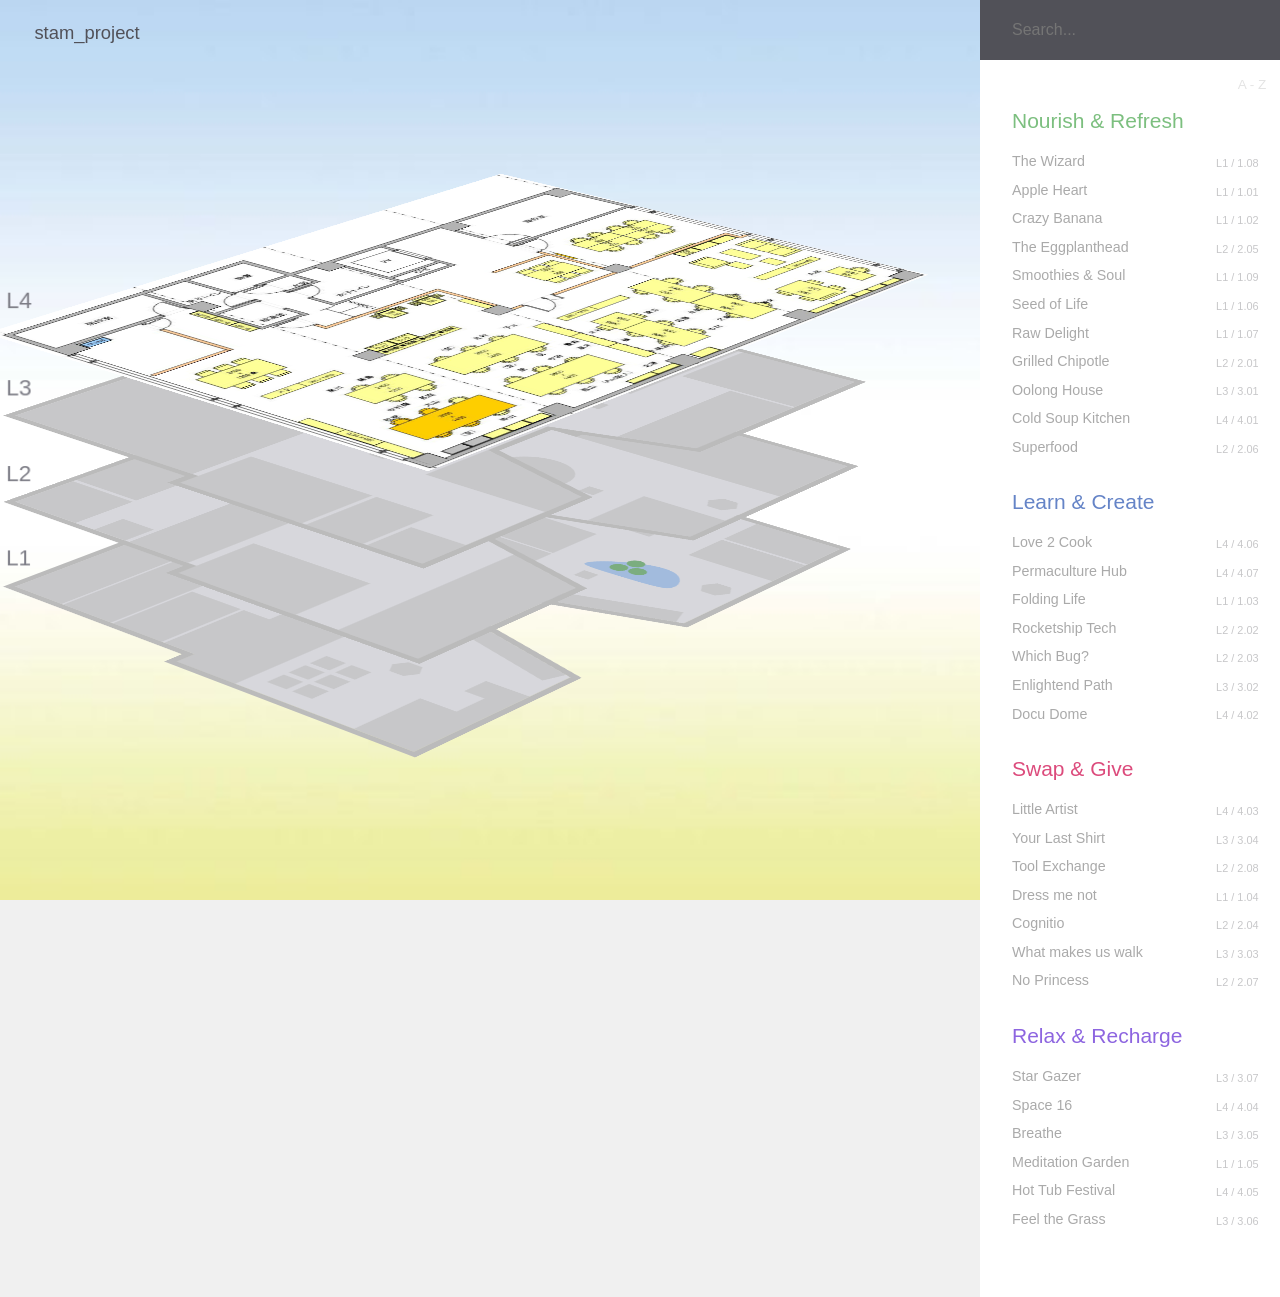
<file: app/assets/index.html>
<!DOCTYPE html>
<html lang="en" class="no-js">
	<head>
		<meta charset="UTF-8" />
		<meta http-equiv="X-UA-Compatible" content="IE=edge">
		<meta name="viewport" content="width=device-width, initial-scale=1">
		<title>stam</title>
		<link rel="shortcut icon" href="where123.ico">
		<link rel="stylesheet" type="text/css" href="css/normalize.css" />
		<link rel="stylesheet" type="text/css" href="css/style.css" />
		<link rel="stylesheet" type="text/css" href="css/main.css" />
		<script src="js/modernizr-custom.js"></script>
	</head>
	<body>
		<svg class="hidden">
			<defs>
				<symbol id="icon-pin" viewBox="0 0 200 300">
					<title>pin</title>
					<path d="M100,21.78A85,85,0,0,0,15.18,106.6c0,18.85,12.08,49.52,36.76,93.9,17.48,31.36,34.7,57.49,35.47,58.6L100,278.22l12.59-19.11c0.69-1.11,18-27.25,35.47-58.6,24.76-44.38,36.76-75.06,36.76-93.9A85,85,0,0,0,100,21.78Z" />
				</symbol>
				<symbol id="icon-search" viewBox="0 0 32 32">
					<title>search</title>
					<path class="path1" d="M26.819 24.917c0.262 0.262 0.262 0.688 0 0.951l-0.951 0.951c-0.263 0.262-0.688 0.262-0.951 0l-6.656-6.656c-0.072-0.072-0.12-0.158-0.153-0.248-1.365 0.998-3.041 1.593-4.862 1.593-4.562 0-8.261-3.699-8.261-8.261s3.699-8.261 8.261-8.261c4.562 0 8.261 3.699 8.261 8.261 0 1.821-0.595 3.497-1.593 4.862 0.091 0.032 0.176 0.080 0.248 0.153l6.656 6.656zM13.246 7.739c-3.041 0-5.508 2.466-5.508 5.508s2.466 5.508 5.508 5.508 5.508-2.466 5.508-5.508c0-3.041-2.466-5.508-5.508-5.508z"></path>
				</symbol>
				<symbol id="icon-stack" viewBox="0 0 32 32">
					<title>stack</title>
					<path class="path1" d="M29.143 11.071l-13.143-6.571-13.143 6.571 13.143 6.571 13.143-6.571zM16 6.681l8.781 4.39-8.781 4.39-8.781-4.39 8.781-4.39zM26.51 14.684l2.633 1.316-13.143 6.571-13.143-6.571 2.633-1.316 10.51 5.255zM26.51 19.612l2.633 1.316-13.143 6.571-13.143-6.571 2.633-1.316 10.51 5.255z"></path>
				</symbol>
				<symbol id="icon-cross" viewBox="0 0 24 24">
					<title>cross</title>
					<path class="path1" d="M18.016 5.125q0.369 0 0.614 0.245t0.245 0.614q0 0.363-0.248 0.611l-5.411 5.405 5.411 5.405q0.248 0.248 0.248 0.611 0 0.369-0.245 0.614t-0.614 0.245q-0.363 0-0.611-0.248l-5.405-5.411-5.405 5.411q-0.248 0.248-0.611 0.248-0.369 0-0.614-0.245t-0.245-0.614q0-0.363 0.248-0.611l5.411-5.405-5.411-5.405q-0.248-0.248-0.248-0.611 0-0.369 0.245-0.614t0.614-0.245q0.363 0 0.611 0.248l5.405 5.411 5.405-5.411q0.248-0.248 0.611-0.248z"></path>
				</symbol>
				<symbol id="icon-droplet" viewBox="0 0 32 32">
					<title>droplet</title>
					<path class="path1" d="M27.020 14.786c-2.055-5.732-6.41-10.88-11.020-14.786-4.61 3.907-8.965 9.054-11.020 14.786-1.271 3.545-1.396 7.393 0.393 10.794 2.058 3.911 6.207 6.42 10.626 6.42s8.569-2.509 10.626-6.42c1.79-3.401 1.664-7.249 0.393-10.794zM23.086 23.717c-1.369 2.602-4.15 4.283-7.086 4.283-1.723 0-3.391-0.579-4.753-1.583 0.414 0.054 0.832 0.083 1.254 0.083 3.67 0 7.146-2.1 8.856-5.351 1.402-2.665 1.281-5.433 0.746-7.636 0.455 0.88 0.841 1.756 1.151 2.623 0.706 1.971 1.251 4.886-0.168 7.581z"></path>
				</symbol>
				<symbol id="icon-shoe" viewBox="0 0 32 32">
					<title>shoe</title>
					<path class="path1" d="M13.536 8.562c-0.163 0.116-0.324 0.233-0.482 0.351v0l1.324 2.035-1.072 0.698-1.27-1.953c-0.181 0.141-0.359 0.279-0.534 0.413l1.214 1.865-1.072 0.698-1.177-1.809c-0.194 0.13-0.384 0.25-0.571 0.356v0l1.157 1.779-1.072 0.698-1.302-2.002c-0.119 0.020-0.236 0.031-0.352 0.031-0.47 0-0.896 0-1.279 0v0 0.64c0 0.229 0.065 0.618 0.252 0.993 0.295 0.59 0.798 0.926 1.666 0.926h7.035c0.811 0 1.387 0.384 1.691 0.993 0.117 0.235 0.18 0.463 0.209 0.664 2.51-0.414 5.775-0.332 5.775-0.332h8.957c-0.044-1.806-0.191-4.242-0.625-6.124l-0.204 0.134c-0.117 0.117-0.33 0.308-0.636 0.549-0.501 0.395-1.084 0.789-1.745 1.156-1.888 1.049-4.031 1.679-6.386 1.679-3.711 0-6.13-2.016-7.469-4.55-0.055-0.104-0.16-0.39-0.351-0.937v0c-0.207 0.109-0.411 0.224-0.611 0.345l1.284 1.974-1.072 0.698-1.28-1.968zM5.767 11.721c-0.849 0-1.272 0-1.272 0-2.123 0-3.844 1.726-3.844 3.849 0 0.437 0.055 0.862 0.159 1.267v0h11.353c1.456 0 2.904-0.314 4.477-0.649-0.002-0.073-0.028-0.215-0.092-0.344-0.095-0.19-0.239-0.286-0.547-0.286h-7.035c-1.37 0-2.306-0.624-2.811-1.633-0.292-0.584-0.387-1.155-0.387-1.565v-0.64zM1.333 18.117c0.886 1.529 2.544 2.558 4.437 2.558h24.295c1.415 0 2.576-1.151 2.569-2.548 0 0 0.015-0.499 0.013-1.289h-8.973c0 0-3.837 0-6.008 0.439-1.918 0.388-3.702 0.84-5.504 0.84h-10.829zM16.39 6.995c0.688-0.244 1.41-0.391 2.169-0.391 1.919 0 1.279 2.522 5.117 2.522s3.48-2.522 6.396-2.522c0.684 0 1.188 0.633 1.559 1.603l-0.634 0.423c-0.18 0.163-0.357 0.321-0.621 0.53-0.449 0.354-0.975 0.71-1.573 1.042-1.709 0.95-3.643 1.518-5.765 1.518-3.146 0-5.198-1.71-6.338-3.868-0.011-0.022-0.145-0.389-0.307-0.857v0z"></path>
				</symbol>
				<symbol id="icon-apple" viewBox="0 0 32 32">
					<title>apple</title>
					<path class="path1" d="M20.753 7.927c1.367-0.729 2.455-1.972 3.11-3.365 0.567-1.207 0.852-2.536 0.814-3.871-0.011-0.377-0.306-0.692-0.692-0.692-0.103 0-0.203 0.025-0.294 0.068-0.033 0.005-0.065 0.014-0.097 0.025-0.927 0.34-1.875 0.616-2.774 1.030-0.893 0.411-1.689 0.998-2.445 1.621-1.068 0.88-2.021 1.938-2.691 3.152-0.45-0.847-0.988-1.647-1.615-2.387-0.821-0.968-1.839-1.792-2.938-2.422-0.654-0.375-1.509-0.158-1.892 0.496-0.378 0.646-0.157 1.518 0.496 1.892 0.349 0.2 0.686 0.42 1.009 0.659 0.583 0.469 1.111 1.002 1.579 1.585 0.534 0.717 0.977 1.496 1.338 2.313 0.309 0.763 0.549 1.551 0.725 2.354 0.613 0.279 1.153 0.612 1.615 0.996 0.365-0.302 0.777-0.572 1.234-0.81-0.108-0.649-0.252-1.291-0.436-1.92 1.358 0.157 2.726-0.072 3.954-0.727zM16.902 7.285c-0.011-0.002-0.023-0.003-0.034-0.005-0.066-0.010-0.133-0.022-0.199-0.034-0.036-0.006-0.071-0.013-0.106-0.020 0.003-0.008 0.006-0.015 0.009-0.021 0.037-0.084 0.075-0.166 0.114-0.249 0.197-0.411 0.435-0.801 0.696-1.174 0.052-0.074 0.106-0.147 0.16-0.219 0.015-0.020 0.054-0.070 0.062-0.081 0.034-0.043 0.069-0.086 0.104-0.129 0.152-0.185 0.311-0.364 0.475-0.539 0.315-0.336 0.651-0.651 1.001-0.951 0.155-0.133 0.313-0.261 0.474-0.387 0.023-0.018 0.058-0.045 0.068-0.052 0.043-0.033 0.087-0.065 0.13-0.097 0.101-0.075 0.203-0.148 0.305-0.22 0.398-0.281 0.813-0.528 1.252-0.74 0.103-0.050 0.207-0.096 0.311-0.142 0.006-0.003 0.012-0.005 0.017-0.007 0.007-0.003 0.014-0.006 0.023-0.010 0.051-0.021 0.102-0.041 0.153-0.061 0.22-0.087 0.443-0.166 0.666-0.243 0.226-0.078 0.452-0.154 0.679-0.231-0.006 0.061-0.012 0.121-0.019 0.182-0.001 0.006-0.002 0.015-0.003 0.025-0.005 0.037-0.011 0.074-0.017 0.111-0.014 0.091-0.031 0.181-0.049 0.272-0.038 0.195-0.085 0.388-0.137 0.579-0.048 0.175-0.104 0.349-0.165 0.52-0.030 0.085-0.062 0.17-0.095 0.254-0.006 0.015-0.012 0.029-0.018 0.044s-0.042 0.099-0.053 0.123c-0.152 0.34-0.333 0.667-0.534 0.98-0.082 0.127-0.169 0.251-0.259 0.373 0.002-0.005-0.105 0.133-0.129 0.163-0.065 0.079-0.133 0.156-0.201 0.232-0.226 0.25-0.474 0.481-0.736 0.692-0.001-0.001-0.134 0.101-0.165 0.123-0.071 0.050-0.143 0.099-0.216 0.146-0.158 0.103-0.321 0.196-0.488 0.284-0.077 0.040-0.156 0.078-0.235 0.115-0.035 0.016-0.071 0.032-0.106 0.048-0.003 0.001-0.006 0.002-0.009 0.004-0.177 0.072-0.358 0.133-0.541 0.186-0.229 0.067-0.463 0.117-0.699 0.156-0.016 0.003-0.031 0.005-0.047 0.007-0.059 0.007-0.118 0.013-0.177 0.018-0.139 0.013-0.279 0.019-0.418 0.021-0.272 0.005-0.545-0.011-0.816-0.041-0.011-0.001-0.021-0.003-0.028-0.003z"></path>
					<path class="path2" d="M14.605 11.645c-1.456-0.857-3.352-1.192-4.905-1.192-0.002 0-0.004 0-0.006 0-5.165 0-7.662 2.252-7.961 8.273-0.249 6.029 4.731 13.275 12.225 13.275 0.006 0 0.012 0 0.018 0 0.712 0 1.455-0.586 2.023-1.037 0.588 0.451 1.313 1.037 2.024 1.037 0.006 0 0.012 0 0.018 0 7.495 0 12.476-7.245 12.227-13.275-0.299-6.021-2.797-8.273-7.963-8.273-0.002 0-0.004 0-0.006 0-1.559 0-3.458 0.337-4.918 1.202-0-0.002-0-0.003-0.001-0.005-0.531 0.315-1.004 0.698-1.382 1.159-0.378-0.466-0.856-0.853-1.394-1.169z"></path>
				</symbol>
				<symbol id="icon-heart" viewBox="0 0 32 32">
					<title>heart</title>
					<path class="path1" d="M23.6 2c-3.363 0-6.258 2.736-7.599 5.594-1.342-2.858-4.237-5.594-7.601-5.594-4.637 0-8.4 3.764-8.4 8.401 0 9.433 9.516 11.906 16.001 21.232 6.13-9.268 15.999-12.1 15.999-21.232 0-4.637-3.763-8.401-8.4-8.401z"></path>
				</symbol>
				<symbol id="icon-wrench" viewBox="0 0 32 32">
					<title>wrench</title>
					<path class="path1" d="M31.342 25.559l-14.392-12.336c0.67-1.259 1.051-2.696 1.051-4.222 0-4.971-4.029-9-9-9-0.909 0-1.787 0.135-2.614 0.386l5.2 5.2c0.778 0.778 0.778 2.051 0 2.828l-3.172 3.172c-0.778 0.778-2.051 0.778-2.828 0l-5.2-5.2c-0.251 0.827-0.386 1.705-0.386 2.614 0 4.971 4.029 9 9 9 1.526 0 2.963-0.38 4.222-1.051l12.336 14.392c0.716 0.835 1.938 0.882 2.716 0.104l3.172-3.172c0.778-0.778 0.731-2-0.104-2.716z"></path>
				</symbol>
				<symbol id="icon-appleheart" viewBox="0 0 32 32">
					<title>appleheart</title>
					<path class="path1" d="M17.428 8.953h0c1.078 0 4.549-0.553 5.979-1.799 1.455-1.269 2.040-2.842 2.274-3.938 0.226-1.061 0.252-2.369-0.202-2.9-0.193-0.225-0.501-0.317-1.063-0.317-1.354 0-4.171 0.56-5.966 2.062-1.551 1.298-2.179 3.505-2.246 5-0.054 1.219 0.266 1.539 0.371 1.644 0.217 0.217 0.539 0.247 0.854 0.247z"></path>
					<path class="path2" d="M29.197 17.412c-0.056-2.204-0.93-4.165-2.595-5.831-1.25-1.25-2.68-1.858-4.371-1.858-1.509 0-2.912 0.495-4.151 0.933-0.803 0.284-1.563 0.552-2.080 0.574-0.517-0.022-1.277-0.29-2.082-0.574-1.238-0.437-2.64-0.933-4.149-0.933-1.691 0-3.121 0.608-4.371 1.858-1.665 1.665-2.538 3.627-2.595 5.831-0.047 1.84 0.47 3.5 0.847 4.712l0.038 0.124c0.374 1.203 1.192 3.532 2.471 5.62 1.68 2.742 3.579 4.132 5.644 4.132 2.441 0 3.289-0.437 3.909-0.757 0.199-0.103 0.236-0.119 0.291-0.123 0.099 0.007 0.155 0.031 0.396 0.149 0.633 0.309 1.499 0.731 3.797 0.731 2.065 0 3.964-1.39 5.644-4.132 1.279-2.088 2.097-4.417 2.47-5.618l0.038-0.124c0.378-1.213 0.895-2.874 0.848-4.713zM21.117 21.223c-0.807 1.228-4.492 4.302-5.038 4.302-0.54 0-4.247-3.085-5.049-4.302-0.402-0.61-0.687-1.282-0.639-2.167 0.084-1.565 1.364-2.858 2.931-2.858 1.611 0 2.403 1.394 2.752 1.394 0.326 0 1.21-1.394 2.752-1.394 1.568 0 2.847 1.293 2.931 2.858 0.047 0.884-0.237 1.554-0.64 2.167z"></path>
				</symbol>
				<symbol id="icon-avocado" viewBox="0 0 32 32">
					<title>avocado</title>
					<path class="path1" d="M17.347 5.581c-3.514 1.108-7.252 3.231-9.302 5.283-3.885 3.888-4.108 9.987-0.496 13.595s9.71 3.379 13.595-0.509c2.050-2.052 4.17-5.792 5.275-9.306 1.247-3.965 1.088-7.112-0.436-8.634s-4.672-1.679-8.636-0.428zM17.627 21.605c-2.045 1.892-5.236 1.768-7.128-0.278s-1.767-5.236 0.278-7.128c2.045-1.892 5.236-1.767 7.128 0.278s1.767 5.237-0.278 7.128z"></path>
					<path class="path2" d="M31.258 4.674c-0.376-0.944-0.896-1.752-1.545-2.4-1.489-1.488-3.804-2.274-6.695-2.274-1.857 0-3.924 0.317-6.143 0.943-2.369 0.667-4.825 1.673-7.104 2.909-2.304 1.25-4.252 2.642-5.635 4.025-1.346 1.347-2.389 2.921-3.099 4.676-0.685 1.694-1.032 3.484-1.031 5.32s0.349 3.626 1.036 5.319c0.711 1.755 1.755 3.327 3.103 4.674 1.346 1.345 2.919 2.39 4.673 3.099 1.693 0.685 3.481 1.035 5.316 1.035 0 0 0.001 0 0.001 0 1.837 0 3.628-0.351 5.322-1.037 1.756-0.711 3.329-1.757 4.677-3.105 1.382-1.384 2.772-3.334 4.020-5.639 1.234-2.28 2.237-4.738 2.902-7.107 0.774-2.758 1.071-5.254 0.882-7.419-0.097-1.114-0.326-2.129-0.68-3.018zM28.541 14.405c-0.614 2.186-1.542 4.458-2.685 6.57-1.113 2.057-2.381 3.848-3.57 5.038-2.173 2.175-5.067 3.375-8.151 3.375-0 0-0.001 0-0.001 0-3.080 0-5.972-1.198-8.143-3.367-2.174-2.172-3.371-5.066-3.373-8.148s1.194-5.976 3.365-8.15c1.189-1.191 2.977-2.461 5.032-3.576 2.111-1.145 4.382-2.076 6.567-2.691 1.989-0.561 3.818-0.845 5.435-0.845 2.183 0 3.86 0.522 4.848 1.51 1.742 1.74 1.994 5.585 0.675 10.283z"></path>
				</symbol>
				<symbol id="icon-star" viewBox="0 0 32 32">
					<title>star</title>
					<path class="path1" d="M16 23.808l-10.038 6.692 4.462-11.154-10.038-6.692h11.154l4.462-11.154 4.462 11.154h11.154l-10.038 6.692 4.462 11.154z"></path>
				</symbol>
				<symbol id="icon-bananas" viewBox="0 0 32 32">
					<title>bananas</title>
					<path class="path1" d="M11.952 22.366c1.323-0.015 2.625-0.214 3.87-0.595 1.292-0.395 2.489-0.973 3.56-1.719 1.63-1.136 2.951-2.583 3.924-4.302 0.062-0.122 0.125-0.25 0.194-0.391 0.332-0.678 0.637-1.408 0.882-2.11 0.060-0.172 0.113-0.376 0.169-0.592 0.161-0.62 0.373-1.438 0.959-2.141l-0.262-2.489c-0.051-0.487 0.011-1.007 0.175-1.463 0.235-0.654 0.677-1.158 1.244-1.421 0.18-0.083 0.375-0.126 0.573-0.126 0.010 0 0.020 0 0.030 0 0.045 0.001 0.3 0.008 0.665 0.047 0.143-0.865 0.301-1.819 0.316-1.913-0.333-1.136-2.583-1.84-2.69-1.873-0.403 0.070-0.873 0.526-0.995 1.268l-0.518 3.136-0.009 0.004c-0.004 0.002-0.008 0.003-0.012 0.005l-0.005 0.002c-0.059 0.024-0.129 0.053-0.2 0.089-0.645 0.33-0.989 0.928-1.322 1.507-0.12 0.209-0.244 0.425-0.38 0.621-0.453 0.657-0.976 1.325-1.513 1.931-0.116 0.131-0.22 0.248-0.325 0.364-1.546 1.557-3.384 2.72-5.463 3.456-3.015 1.067-6.427 1.063-9.606-0.012-0.201-0.068-0.404-0.141-0.603-0.218-0.218-0.084-0.489-0.188-0.778-0.286-0.5-0.169-1.139-0.351-1.755-0.351-0.382 0-0.755 0.070-1.081 0.255-0.281 0.16-0.51 0.397-0.682 0.706-0.674 1.213-0.153 2.2 0.51 3.087 0.603 0.806 1.293 1.515 2.051 2.107 1.451 1.134 3.070 2.007 4.811 2.595 1.397 0.472 2.832 0.746 4.266 0.822z"></path>
					<path class="path2" d="M30.706 10.861c0 0-0.342-3.254-0.355-3.378-0.459-0.749-1.847-0.991-2.604-1.068-0.006-0.001-0.011-0.001-0.017-0.002s-0.011-0.001-0.017-0.002c-0.285-0.028-0.472-0.032-0.472-0.032-0.521 0.241-0.692 0.979-0.637 1.505l0.331 3.151c-0.003 0.003-0.007 0.005-0.010 0.007l-0.005 0.004c-0.051 0.039-0.111 0.086-0.17 0.14-0.538 0.492-0.712 1.163-0.88 1.812-0.060 0.233-0.123 0.474-0.201 0.698-0.262 0.753-0.589 1.535-0.945 2.261-0.077 0.156-0.146 0.297-0.217 0.437-0.422 0.748-0.903 1.45-1.442 2.103-0.022 0.027-0.045 0.054-0.067 0.081-0.024 0.028-0.048 0.057-0.072 0.085-0.803 0.944-1.727 1.782-2.765 2.506-2.389 1.664-5.331 2.56-8.367 2.56-0.295 0-0.591-0.008-0.888-0.026-0.212-0.012-0.427-0.029-0.638-0.050-0.232-0.023-0.522-0.052-0.826-0.069-0.168-0.010-0.35-0.017-0.539-0.017-0.775 0-1.672 0.12-2.234 0.682-0.231 0.231-0.39 0.523-0.475 0.869-0.33 1.358 0.438 2.176 1.317 2.858 0.796 0.618 1.651 1.119 2.54 1.489 1.702 0.709 3.496 1.122 5.332 1.227 0.311 0.018 0.622 0.027 0.931 0.027 3.604 0 7.066-1.206 9.837-3.442 4.403-3.554 6.563-9.222 5.637-14.794-0.11-0.664-0.504-1.253-1.083-1.624z"></path>
				</symbol>
				<symbol id="icon-books" viewBox="0 0 36 32">
					<title>books</title>
					<path class="path1" d="M7 4h-6c-0.55 0-1 0.45-1 1v22c0 0.55 0.45 1 1 1h6c0.55 0 1-0.45 1-1v-22c0-0.55-0.45-1-1-1zM6 10h-4v-2h4v2z"></path>
					<path class="path2" d="M17 4h-6c-0.55 0-1 0.45-1 1v22c0 0.55 0.45 1 1 1h6c0.55 0 1-0.45 1-1v-22c0-0.55-0.45-1-1-1zM16 10h-4v-2h4v2z"></path>
					<path class="path3" d="M23.909 5.546l-5.358 2.7c-0.491 0.247-0.691 0.852-0.443 1.343l8.999 17.861c0.247 0.491 0.852 0.691 1.343 0.443l5.358-2.7c0.491-0.247 0.691-0.852 0.443-1.343l-8.999-17.861c-0.247-0.491-0.852-0.691-1.343-0.443z"></path>
				</symbol>
				<symbol id="icon-cake" viewBox="0 0 32 32">
					<title>cake</title>
					<path class="path1" d="M30.358 15.146c-0.563-1.465-1.179-3.082-2.169-4.321-0.748-0.937-2.151-1.748-3.394-1.558-0.016 0.002-0.12 0.025-0.3 0.065 0.045 0.311 0.068 0.626 0.068 0.944 0 0.884-0.174 1.743-0.516 2.552-0.33 0.781-0.803 1.482-1.404 2.083s-1.302 1.074-2.083 1.404c-0.81 0.342-1.668 0.516-2.552 0.516s-1.743-0.174-2.552-0.516c-0.781-0.33-1.482-0.803-2.083-1.404s-1.074-1.302-1.404-2.083c-0.081-0.192-0.153-0.387-0.215-0.584-5.152 1.182-9.928 2.279-10.207 2.344-0.246 0.057-0.545 0.091-0.766 0.209-0.186 0.099-0.32 0.257-0.32 0.539v12.859c0 0.507 0.536 0.974 1.196 1.042l26.282 2.735c1.977 0.206 3.582-0.86 3.582-2.382 0-0.961-0.639-1.87-1.608-2.465 0.969-0.392 1.608-1.17 1.608-2.129s-0.639-1.869-1.607-2.462c2.858-1.164 1.243-5.312 0.445-7.391zM24.063 29.481l-21.077-2.195v-2.107l21.077 2.193c1.977 0.206 3.582 0.844 3.582 1.426s-1.605 0.889-3.582 0.683zM24.063 25.282l-21.077-2.195v-2.108l21.077 2.196c1.977 0.206 3.582 0.844 3.582 1.426s-1.605 0.887-3.582 0.681zM24.063 21.083l-21.077-2.193v-2.108l21.077 2.193c1.977 0.206 3.582 0.846 3.582 1.427 0 0.584-1.605 0.887-3.582 0.681z"></path>
					<path class="path2" d="M13.472 10.278c0 0.531 0.092 1.041 0.259 1.514 0.623 1.76 2.302 3.020 4.275 3.020 2.505 0 4.535-2.030 4.535-4.535 0-0.167-0.009-0.333-0.027-0.495-0.247-2.271-2.171-4.039-4.508-4.039-0.239 0-0.473 0.019-0.702 0.054-0.155-0.317-0.327-0.628-0.513-0.93-0.187-0.305-0.387-0.602-0.597-0.891-0.257-0.354-0.528-0.696-0.805-1.024-0.516-0.611-1.077-1.189-1.693-1.7-0.54-0.448-1.113-0.879-1.758-1.164-0.365-0.161-0.783-0.11-1.001 0.262-0.184 0.315-0.102 0.839 0.262 1.001 0.303 0.134 0.59 0.301 0.864 0.486 0.079 0.054 0.158 0.108 0.235 0.164 0.028 0.021 0.129 0.097 0.155 0.117 0.117 0.093 0.232 0.187 0.345 0.284 0.298 0.257 0.584 0.528 0.857 0.811 0.288 0.298 0.565 0.607 0.827 0.928 0.075 0.091 0.148 0.183 0.221 0.276 0 0 0 0 0.001 0.001 0.003 0.003 0.005 0.007 0.009 0.011 0.030 0.040 0.061 0.081 0.091 0.121 0.001 0.002 0.002 0.003 0.003 0.005 0.119 0.16 0.236 0.323 0.348 0.488 0.078 0.115 0.155 0.232 0.23 0.35 0.147 0.229 0.286 0.463 0.417 0.702 0.031 0.057 0.061 0.113 0.091 0.17-1.441 0.76-2.423 2.272-2.423 4.014z"></path>
				</symbol>
				<symbol id="icon-cinema" viewBox="0 0 32 32">
					<title>cinema</title>
					<path class="path1" d="M6.861 13.529c-0.058-0.489-0.231-0.942-0.493-1.333l23.413-7.817-1.229-3.681c-0.179-0.535-0.757-0.824-1.292-0.645l-25.468 8.503c-0.535 0.178-0.824 0.757-0.645 1.292l0.603 1.805c-0.602 0.559-0.979 1.355-0.979 2.239 0 1.145 0.633 2.144 1.567 2.667v14.42c0 0.564 0.458 1.021 1.021 1.021h26.85c0.563 0 1.021-0.457 1.021-1.021v-17.45h-24.368zM21.784 3.082l3.1-1.035-0.746 3.015-3.1 1.035 0.746-3.015zM14.125 5.639l3.1-1.035-0.746 3.015-3.1 1.035 0.746-3.015zM3.827 15.449c-0.858 0-1.557-0.698-1.557-1.557s0.699-1.557 1.557-1.557c0.859 0 1.557 0.698 1.557 1.557s-0.699 1.557-1.557 1.557zM6.467 8.196l3.1-1.035-0.746 3.015-3.1 1.035 0.746-3.015zM9.513 16.977h-3.268l1.662-2.623h3.268l-1.662 2.623zM15.98 14.353h3.268l-1.662 2.623h-3.268l1.662-2.623zM15.178 27.032v-6.92l5.511 3.46-5.511 3.46zM25.66 16.977h-3.268l1.662-2.623h3.268l-1.662 2.623z"></path>
				</symbol>
				<symbol id="icon-tea" viewBox="0 0 32 32">
					<title>tea</title>
					<path class="path1" d="M14.503 32h8.728c5.305 0 5.318 0.010 5.318-5.295v-17.695c0-2.091-0.013-2.075-2.101-2.075h-15.158c-2.108 0-2.095-0.013-2.095 2.075v1.351c-0.498-0.193-1.009-0.305-1.564-0.305-2.311 0-4.18 1.872-4.18 4.183v7.841c0 2.311 1.869 4.18 4.18 4.18 0.554 0 1.066-0.11 1.564-0.302v0.747c0 5.305 0.003 5.295 5.308 5.295zM23.835 10.58c0-0.574 0.471-1.046 1.046-1.046s1.046 0.471 1.046 1.046v15.158c0 0.574-0.471 1.046-1.046 1.046s-1.046-0.471-1.046-1.046v-15.158zM7.634 23.647c-0.87 0-1.56-0.701-1.56-1.567v-7.841c0-0.866 0.694-1.567 1.56-1.567s1.56 0.701 1.56 1.567v7.841c0 0.866-0.691 1.567-1.56 1.567z"></path>
					<path class="path2" d="M13.105 2.985c-0.040-0.030-0.080-0.060-0.12-0.086s-0.080-0.056-0.123-0.083c-0.040-0.027-0.083-0.053-0.123-0.080-0.043-0.027-0.086-0.050-0.126-0.076-0.173-0.103-0.349-0.196-0.534-0.285-0.369-0.173-0.754-0.315-1.152-0.428-0.199-0.056-0.398-0.103-0.601-0.146l-0.126-0.027-0.139-0.030-0.139-0.027-0.063-0.013-0.060-0.013c-0.080-0.017-0.163-0.033-0.246-0.050s-0.169-0.037-0.256-0.053c-0.043-0.010-0.086-0.017-0.126-0.027-0.043-0.010-0.083-0.020-0.126-0.027-0.043-0.010-0.083-0.017-0.126-0.027s-0.083-0.017-0.126-0.027c-0.083-0.020-0.166-0.037-0.249-0.056s-0.163-0.040-0.246-0.056c-0.040-0.010-0.083-0.017-0.123-0.030-0.040-0.010-0.080-0.020-0.12-0.030s-0.080-0.020-0.12-0.027c-0.040-0.010-0.080-0.020-0.12-0.030-0.631-0.153-1.218-0.319-1.73-0.491-0.256-0.086-0.491-0.173-0.704-0.256s-0.398-0.166-0.554-0.242c-0.156-0.073-0.279-0.139-0.365-0.186s-0.133-0.076-0.133-0.076-0.003 0.056 0.013 0.156c0.013 0.1 0.043 0.249 0.106 0.428 0.060 0.179 0.153 0.395 0.282 0.627s0.299 0.478 0.508 0.727c0.209 0.249 0.458 0.501 0.744 0.737s0.601 0.461 0.946 0.664c0.342 0.203 0.714 0.388 1.096 0.541 0.096 0.040 0.193 0.076 0.289 0.113s0.196 0.073 0.295 0.103c0.1 0.033 0.199 0.063 0.299 0.093 0.103 0.030 0.209 0.056 0.312 0.083l0.12 0.030 0.037 0.010 0.139 0.033 0.139 0.030 0.070 0.017 0.083 0.017c0.169 0.033 0.342 0.066 0.508 0.1 0.332 0.063 0.654 0.123 0.969 0.183 0.153 0.030 0.305 0.060 0.455 0.090 0.073 0.017 0.146 0.030 0.216 0.043 0.070 0.017 0.143 0.030 0.209 0.046 0.276 0.060 0.531 0.123 0.764 0.193s0.442 0.146 0.627 0.232c0.183 0.086 0.342 0.183 0.471 0.282 0.033 0.023 0.060 0.050 0.090 0.073 0.027 0.023 0.053 0.050 0.076 0.073s0.046 0.046 0.063 0.070c0.020 0.023 0.037 0.043 0.053 0.060 0.030 0.040 0.053 0.070 0.066 0.093s0.020 0.037 0.020 0.037 0.010-0.010 0.023-0.037c0.013-0.023 0.033-0.060 0.053-0.113 0.010-0.027 0.020-0.053 0.030-0.086s0.017-0.070 0.027-0.106c0.017-0.080 0.027-0.173 0.030-0.279 0.003-0.212-0.040-0.471-0.146-0.75s-0.276-0.571-0.498-0.847c-0.222-0.285-0.498-0.548-0.81-0.78z"></path>
					<path class="path3" d="M14.294 1.208c0.129 0.232 0.299 0.478 0.508 0.727s0.458 0.501 0.744 0.737c0.286 0.236 0.601 0.461 0.946 0.664 0.342 0.203 0.714 0.388 1.096 0.541 0.096 0.040 0.193 0.076 0.289 0.113s0.196 0.073 0.295 0.103c0.1 0.033 0.199 0.063 0.299 0.093 0.103 0.030 0.209 0.056 0.312 0.083l0.119 0.030 0.037 0.010 0.139 0.033 0.139 0.030 0.070 0.017 0.083 0.017c0.169 0.033 0.342 0.066 0.508 0.1 0.332 0.063 0.654 0.123 0.969 0.183 0.153 0.030 0.305 0.060 0.455 0.090 0.073 0.017 0.146 0.030 0.216 0.043 0.070 0.017 0.143 0.030 0.209 0.046 0.276 0.060 0.531 0.123 0.764 0.193s0.442 0.146 0.627 0.232c0.183 0.086 0.342 0.183 0.471 0.282 0.033 0.023 0.060 0.050 0.090 0.073 0.027 0.023 0.053 0.050 0.076 0.073s0.046 0.046 0.063 0.070c0.020 0.023 0.037 0.043 0.053 0.060 0.030 0.040 0.053 0.070 0.066 0.093s0.020 0.037 0.020 0.037 0.010-0.010 0.023-0.037c0.013-0.023 0.033-0.060 0.053-0.113 0.010-0.027 0.020-0.053 0.030-0.086s0.017-0.070 0.027-0.106c0.017-0.080 0.027-0.173 0.030-0.279 0.003-0.212-0.040-0.471-0.146-0.75s-0.276-0.571-0.498-0.847c-0.222-0.276-0.501-0.538-0.813-0.77-0.040-0.030-0.080-0.060-0.12-0.086s-0.080-0.056-0.123-0.083c-0.040-0.027-0.083-0.053-0.123-0.080-0.043-0.027-0.086-0.050-0.126-0.076-0.173-0.103-0.349-0.196-0.535-0.285-0.369-0.173-0.754-0.315-1.152-0.428-0.199-0.056-0.398-0.103-0.601-0.146l-0.126-0.027-0.139-0.030-0.139-0.027-0.063-0.013-0.060-0.013c-0.080-0.017-0.163-0.033-0.246-0.050s-0.169-0.037-0.256-0.053c-0.043-0.010-0.086-0.017-0.126-0.027-0.043-0.010-0.083-0.020-0.126-0.027-0.043-0.010-0.083-0.017-0.126-0.027s-0.083-0.017-0.126-0.027c-0.083-0.020-0.166-0.037-0.249-0.056s-0.163-0.040-0.246-0.056c-0.040-0.010-0.083-0.017-0.123-0.030-0.040-0.010-0.080-0.020-0.12-0.030s-0.080-0.020-0.119-0.027c-0.040-0.010-0.080-0.020-0.119-0.030-0.631-0.153-1.218-0.319-1.73-0.491-0.256-0.086-0.491-0.173-0.704-0.256s-0.398-0.166-0.554-0.242c-0.156-0.073-0.279-0.139-0.365-0.186s-0.133-0.076-0.133-0.076-0.003 0.056 0.013 0.156c0.013 0.1 0.043 0.249 0.106 0.428 0.063 0.173 0.153 0.388 0.286 0.618z"></path>
				</symbol>
				<symbol id="icon-cupcake" viewBox="0 0 32 32">
					<title>cupcake</title>
					<path class="path1" d="M6.214 22.622c-0.247 0.027-0.493 0.041-0.74 0.041-0.689 0-1.453-0.127-2.142-0.353l1.631 7.2c0.141 0.624 0.696 1.069 1.336 1.069h18.888c0.641 0 1.196-0.442 1.336-1.069l1.597-7.052c-0.524 0.134-1.059 0.206-1.587 0.206-0.418 0-0.833-0.041-1.241-0.12l-1.199 5.294h-1.922l1.090-5.418c-0.469 0.13-0.956 0.212-1.446 0.236l-1.042 5.181h-2.101l0.247-5.702c-0.058-0.024-0.113-0.048-0.171-0.075-0.391 0.182-0.798 0.322-1.216 0.422l-0.233 5.356h-2.906l-0.233-5.442c-0.23-0.069-0.456-0.147-0.675-0.24-0.226 0.096-0.459 0.175-0.696 0.243l0.233 5.435h-2.303l-1.066-5.308c-0.493-0.099-0.977-0.257-1.432-0.469-0.017 0.007-0.038 0.017-0.055 0.024l1.151 5.757h-1.922l-1.182-5.216z"></path>
					<path class="path2" d="M3.058 21.093c0.123 0.058 0.247 0.113 0.374 0.161 0.624 0.236 1.374 0.38 2.042 0.38 0.171 0 0.343-0.007 0.514-0.024 0.702-0.065 1.367-0.264 1.967-0.565 0.089-0.045 0.178-0.093 0.264-0.14 0.377 0.216 0.781 0.391 1.21 0.514 0.487 0.14 1.001 0.219 1.535 0.219 0.624 0 1.22-0.103 1.778-0.295 0.257-0.089 0.504-0.195 0.74-0.315 0.202 0.106 0.411 0.195 0.627 0.278 0.589 0.216 1.227 0.336 1.892 0.336 0.548 0 1.076-0.079 1.573-0.23 0.411-0.123 0.805-0.291 1.172-0.504 0.072 0.041 0.144 0.079 0.216 0.12 0.757 0.391 1.614 0.613 2.526 0.613 0.178 0 0.356-0.010 0.531-0.027 0.514-0.048 1.007-0.171 1.47-0.35 0.178-0.069 0.353-0.147 0.521-0.236 0.466 0.24 0.973 0.418 1.508 0.517 0.329 0.062 0.668 0.093 1.014 0.093 0.627 0 1.254-0.116 1.85-0.332 1.552-0.562 2.885-1.792 3.358-3.386 0.274-0.925 0.312-1.806 0.202-2.755-0.226-1.964-0.781-3.903-1.652-5.678-1.306-2.659-3.379-4.869-6.024-6.226-4.050-2.080-9.263-2.31-13.625-1.121-2.964 0.809-5.613 2.488-7.47 4.948-1.364 1.806-2.275 3.934-2.779 6.137-0.154 0.672-0.271 1.354-0.346 2.039-0.137 1.268 0.010 2.652 0.72 3.735 0.559 0.857 1.36 1.638 2.293 2.094zM19.229 7.235l2.628-1.902c0.308-0.223 0.737-0.154 0.956 0.154 0.223 0.305 0.154 0.737-0.154 0.956l-2.628 1.902c-0.12 0.089-0.26 0.13-0.401 0.13-0.212 0-0.422-0.099-0.555-0.284-0.223-0.305-0.151-0.733 0.154-0.956zM16.868 9.36c0.223 0.305 0.154 0.737-0.154 0.956l-2.628 1.902c-0.12 0.089-0.26 0.13-0.401 0.13-0.212 0-0.421-0.099-0.555-0.284-0.223-0.305-0.154-0.737 0.154-0.956l2.628-1.902c0.305-0.219 0.733-0.151 0.956 0.154zM12.797 7.235l2.628-1.902c0.305-0.223 0.737-0.154 0.956 0.154 0.223 0.305 0.154 0.737-0.154 0.956l-2.628 1.902c-0.12 0.089-0.26 0.13-0.401 0.13-0.212 0-0.421-0.099-0.555-0.284-0.219-0.305-0.151-0.733 0.154-0.956zM6.848 11.108l2.628-1.902c0.308-0.223 0.737-0.154 0.956 0.154s0.154 0.737-0.154 0.956l-2.628 1.902c-0.12 0.089-0.26 0.13-0.401 0.13-0.212 0-0.421-0.099-0.555-0.284-0.219-0.305-0.151-0.733 0.154-0.956z"></path>
					<path class="path3" d="M16.005 1.472c-0.137 0-0.271 0-0.404 0.003l1.117 0.007c-0.236-0.007-0.473-0.010-0.713-0.010z"></path>
				</symbol>
				<symbol id="icon-dress" viewBox="0 0 32 32">
					<title>dress</title>
					<path class="path1" d="M25.243 18.986c-0.846-2.443-1.909-4.553-3.128-6.080h-1.657c1.363 4.51 3.5 5.754 4.786 6.080z"></path>
					<path class="path2" d="M9.874 9.549c0.275 0.56 0.482 1.146 0.625 1.746h11.003c0.142-0.6 0.349-1.186 0.625-1.746l0.001-0.002c0.599-1.22 0.501-2.668-0.257-3.796-0.777-1.158-1.306-3.127-1.364-5.389-0.005-0.201-0.17-0.362-0.371-0.362h-0.829c-0.201 0-0.365 0.159-0.371 0.36-0.092 3.103-1.371 5.564-2.936 5.564s-2.843-2.46-2.936-5.564c-0.006-0.201-0.17-0.36-0.371-0.36h-0.829c-0.201 0-0.366 0.16-0.371 0.362-0.058 2.262-0.587 4.231-1.364 5.389-0.756 1.127-0.855 2.578-0.257 3.796l0.001 0.002z"></path>
					<path class="path3" d="M11.542 12.907h-1.657c-1.22 1.527-2.282 3.638-3.129 6.082 1.29-0.324 3.422-1.567 4.786-6.082z"></path>
					<path class="path4" d="M25.784 20.696c-0.599-0.039-1.465-0.209-2.426-0.76-2.072-1.187-3.61-3.551-4.578-7.029h-5.559c-0.968 3.479-2.507 5.843-4.578 7.029-0.961 0.55-1.827 0.72-2.426 0.76-0.92 3.185-1.49 6.79-1.601 10.348-0.008 0.251 0.086 0.494 0.261 0.674s0.415 0.282 0.665 0.282h20.918c0.251 0 0.491-0.102 0.666-0.282s0.268-0.423 0.261-0.674c-0.111-3.558-0.681-7.163-1.601-10.348z"></path>
				</symbol>
				<symbol id="icon-eggplant" viewBox="0 0 32 32">
					<title>eggplant</title>
					<path class="path1" d="M15.368 28.274c1.893-1.893 4.197-5.618 7.249-10.607 1.074-1.758 2.796-3.385 4.342-4.985-0.263-0.738-0.566-1.651-0.697-2.301-0.064-0.313-0.131-0.721-0.199-1.135-0.384 0.269-0.539 0.354-0.606 0.391-0.707 0.387-1.667 0.778-2.348 1.037-0.158 0.061-0.323 0.091-0.492 0.091-0.441 0-0.849-0.216-1.098-0.573-0.249-0.36-0.3-0.825-0.138-1.243 0.259-0.68 0.653-1.64 1.037-2.348 0.037-0.067 0.121-0.222 0.391-0.606-0.418-0.064-0.822-0.135-1.135-0.199-0.63-0.128-1.502-0.414-2.227-0.67-1.549 1.516-3.183 3.197-5.063 4.315-5.477 3.264-9.155 5.349-10.833 7.026-3.853 3.847-5.042 9.334-1.189 13.191s9.148 2.472 13.005-1.384z"></path>
					<path class="path2" d="M31.082 0.148c-0.088-0.064-0.182-0.098-0.273-0.098-0.162 0-0.31 0.098-0.391 0.28-0.168 0.371-0.472 0.849-0.896 1.448-0.704 1.142-1.651 1.509-1.651 1.509-0.569-0.404-1.216-0.788-1.843-1.091-0.674-0.327-1.421-0.509-2.169-0.509-0.455 0-0.913 0.067-1.351 0.212-0.95 0.313-2.186 1.031-3.133 1.637-0.259 0.165-0.232 0.394 0.054 0.499 0.232 0.084 0.522 0.189 0.832 0.293 0.549 0.185 1.159 0.374 1.607 0.465 0.603 0.121 1.593 0.269 2.213 0.357 0.303 0.044 0.397 0.273 0.212 0.515-0.337 0.441-0.822 1.095-0.99 1.405-0.371 0.677-0.758 1.637-0.98 2.226-0.094 0.243 0.077 0.448 0.293 0.448 0.040 0 0.084-0.007 0.128-0.024 0.586-0.226 1.549-0.61 2.226-0.98 0.31-0.168 0.963-0.657 1.405-0.99 0.084-0.064 0.168-0.094 0.243-0.094 0.138 0 0.246 0.108 0.273 0.307 0.088 0.616 0.232 1.61 0.357 2.213 0.094 0.468 0.296 1.108 0.488 1.674 0.098 0.286 0.192 0.552 0.273 0.768 0.057 0.155 0.148 0.232 0.246 0.232 0.084 0 0.175-0.061 0.253-0.179 0.606-0.947 1.324-2.183 1.637-3.133 0.118-0.357 0.189-0.744 0.209-1.118 0.078-1.472-0.623-2.661-1.354-3.874-0.020-0.034-0.229-0.307-0.216-0.344 0 0 0.404-0.852 1.509-1.651 0.613-0.421 0.953-0.677 1.428-0.92 0.28-0.128 0.364-0.418 0.182-0.664-0.246-0.333-0.485-0.573-0.822-0.822z"></path>
				</symbol>
				<symbol id="icon-elevator" viewBox="0 0 32 32">
					<title>elevator</title>
					<path class="path1" d="M6.179 9.958c-0.345-0.345-0.518-0.765-0.518-1.258s0.173-0.913 0.518-1.258c0.345-0.345 0.765-0.518 1.258-0.518s0.913 0.173 1.258 0.518c0.345 0.345 0.518 0.765 0.518 1.258s-0.173 0.913-0.518 1.258-0.765 0.518-1.258 0.518c-0.493 0-0.913-0.173-1.258-0.518zM3.904 18.449c0.111 0.086 0.24 0.13 0.388 0.13s0.277-0.043 0.388-0.13 0.167-0.228 0.167-0.425v-4.81c0-0.074 0.037-0.123 0.111-0.148s0.136-0.037 0.185-0.037 0.111 0.012 0.185 0.037c0.074 0.025 0.111 0.074 0.111 0.148v11.063c0 0.222 0.080 0.407 0.24 0.555s0.351 0.222 0.574 0.222c0.222 0 0.413-0.074 0.574-0.222s0.24-0.333 0.24-0.555v-6.771c0-0.123 0.049-0.203 0.148-0.241s0.173-0.055 0.222-0.055 0.117 0.019 0.204 0.055 0.13 0.117 0.13 0.241v6.771c0 0.222 0.080 0.407 0.24 0.555s0.351 0.222 0.573 0.222c0.247 0 0.444-0.074 0.592-0.222s0.222-0.333 0.222-0.555l0.037-11.063c0-0.074 0.037-0.123 0.111-0.148s0.136-0.037 0.185-0.037 0.111 0.012 0.185 0.037 0.111 0.074 0.111 0.148v4.81c0 0.197 0.056 0.339 0.166 0.425s0.234 0.13 0.37 0.13c0.136 0 0.259-0.043 0.37-0.13s0.166-0.228 0.166-0.425v-5.106c0-0.493-0.166-0.937-0.499-1.332s-0.783-0.592-1.351-0.592h-3.885c-0.567 0-0.981 0.197-1.239 0.592s-0.389 0.839-0.389 1.332v5.106c0 0.197 0.055 0.339 0.167 0.425zM23.088 4.056c0.222 0.21 0.333 0.475 0.333 0.795v22.052c0 0.321-0.111 0.586-0.333 0.796s-0.493 0.315-0.814 0.315h-21.127c-0.321 0-0.592-0.105-0.814-0.315s-0.333-0.475-0.333-0.796v-22.052c0-0.321 0.111-0.586 0.333-0.795s0.493-0.314 0.814-0.314h21.127c0.321 0 0.592 0.105 0.814 0.314zM21.571 5.592h-19.721v20.572h19.721v-20.572zM15.947 10.476c0.493 0 0.913-0.173 1.258-0.518s0.518-0.765 0.518-1.258-0.173-0.913-0.518-1.258c-0.345-0.345-0.765-0.518-1.258-0.518s-0.913 0.173-1.258 0.518c-0.345 0.345-0.518 0.765-0.518 1.258s0.173 0.913 0.518 1.258 0.765 0.518 1.258 0.518zM12.414 18.449c0.111 0.086 0.241 0.13 0.389 0.13s0.277-0.043 0.389-0.13 0.166-0.228 0.166-0.425v-4.81c0-0.074 0.037-0.123 0.111-0.148s0.136-0.037 0.185-0.037 0.111 0.012 0.185 0.037 0.111 0.074 0.111 0.148v11.063c0 0.222 0.080 0.407 0.241 0.555s0.351 0.222 0.573 0.222 0.413-0.074 0.573-0.222c0.16-0.148 0.241-0.333 0.241-0.555v-6.771c0-0.123 0.049-0.203 0.148-0.241s0.173-0.055 0.222-0.055 0.123 0.019 0.222 0.055c0.099 0.037 0.148 0.117 0.148 0.241v6.771c0 0.222 0.074 0.407 0.222 0.555s0.345 0.222 0.592 0.222c0.222 0 0.413-0.074 0.573-0.222s0.241-0.333 0.241-0.555v-11.063c0-0.074 0.037-0.123 0.111-0.148s0.136-0.037 0.185-0.037 0.111 0.012 0.185 0.037c0.074 0.025 0.111 0.074 0.111 0.148v4.81c0 0.197 0.055 0.339 0.166 0.425s0.241 0.13 0.389 0.13 0.277-0.043 0.389-0.13 0.166-0.228 0.166-0.425v-5.106c0-0.493-0.173-0.937-0.518-1.332s-0.802-0.592-1.369-0.592h-3.848c-0.567 0-0.987 0.197-1.258 0.592s-0.407 0.839-0.407 1.332v5.106c0 0.197 0.056 0.339 0.166 0.425zM31.669 23.692c-0.64 0-1.658 0-1.658 0s0-0.276 0-0.7c0-1.308 0-3.855 0-4.83 0 0 0.008-0.228-0.288-0.228s-2.111 0-2.524 0c-0.415 0-0.342 0.273-0.342 0.273 0 1.004 0 3.465 0 4.821 0 0.473 0 0.781 0 0.781s-1.27 0-1.795 0c-0.523 0-0.041 0.456-0.041 0.456l3.185 3.849c0 0 0.261 0.306 0.535 0.031 0.377-0.378 3.085-3.974 3.085-3.974s0.481-0.477-0.157-0.477zM25.149 8.654c0.64 0 1.658 0 1.658 0s0 0.276 0 0.7c0 1.308 0 3.855 0 4.83 0 0-0.008 0.228 0.288 0.228s2.111 0 2.524 0c0.415 0 0.342-0.273 0.342-0.273 0-1.004 0-3.465 0-4.821 0-0.473 0-0.781 0-0.781s1.27 0 1.795 0c0.523 0 0.041-0.456 0.041-0.456l-3.185-3.849c0 0-0.261-0.306-0.535-0.031-0.377 0.378-3.085 3.974-3.085 3.974s-0.481 0.477 0.157 0.477z"></path>
				</symbol>
				<symbol id="icon-flipflop" viewBox="0 0 32 32">
					<title>flipflop</title>
					<path class="path1" d="M12.076 2.018c-1.354-1.047-3.194-1.167-4.867-0.673-0.527 0.153-1.033 0.367-1.5 0.633-2.207 1.24-4.707 3.714-5.361 6.214-0.633 2.427-0.28 4.987 0.1 7.454 0.113-0.433 0.267-0.854 0.453-1.247 1.24-2.614 3.981-3.854 6.041-5.694v-1.060c0-0.36 0.3-0.654 0.653-0.654 0.36 0 0.653 0.3 0.653 0.654v1.113c1.040 0.954 1.974 2.060 2.907 3.114 0.507 0.573 1.007 1.16 1.507 1.74 0.193 0.227 0.393 0.453 0.58 0.693 0.14-1.76 0.433-3.474 0.713-5.321 0.38-2.5 0.12-5.427-1.88-6.968z"></path>
					<path class="path2" d="M4.042 23.007c-1.047-0.333-1.92-1.080-2.574-1.98 0.553 2.234 1.24 4.454 1.92 6.528 1.274 3.907 5.561 3.961 8.341 2.5 2.6-1.367 2.207-5.861 1.78-9.488-0.28 0.42-0.607 0.82-0.8 1.28-0.133 0.333-0.433 0.56-0.807 0.46-0.313-0.087-0.593-0.473-0.46-0.807 0.473-1.154 1.487-2.034 1.587-3.34 0.080-1.007-0.047-1.96-0.633-2.807-0.727-1.040-1.647-1.994-2.5-2.927-0.773-0.847-1.52-1.74-2.347-2.534-1.787 1.48-4.087 2.614-5.261 4.661-0.673 1.167-1.020 2.787-0.593 4.101 0.407 1.247 1.387 2.674 2.694 3.094 0.807 0.253 0.46 1.52-0.347 1.26z"></path>
					<path class="path3" d="M31.552 15.646c0.38-2.467 0.733-5.027 0.1-7.454-0.653-2.5-3.16-4.974-5.367-6.214-0.467-0.267-0.973-0.48-1.5-0.633-1.667-0.487-3.514-0.373-4.867 0.673-1.994 1.547-2.254 4.467-1.88 6.968 0.273 1.84 0.573 3.554 0.713 5.321 0.187-0.233 0.387-0.467 0.58-0.693 0.5-0.58 1-1.167 1.507-1.74 0.933-1.053 1.867-2.16 2.907-3.114v-1.113c0-0.36 0.3-0.654 0.653-0.654 0.36 0 0.653 0.3 0.653 0.654v1.053c2.067 1.84 4.801 3.087 6.041 5.694 0.193 0.393 0.347 0.813 0.46 1.254z"></path>
					<path class="path4" d="M20.090 22.307c-0.373 0.1-0.673-0.127-0.807-0.46-0.187-0.46-0.513-0.867-0.8-1.28-0.427 3.627-0.82 8.114 1.78 9.488 2.774 1.46 7.061 1.4 8.341-2.5 0.68-2.074 1.367-4.294 1.92-6.528-0.653 0.9-1.527 1.647-2.574 1.98-0.807 0.26-1.147-1.007-0.347-1.267 1.307-0.42 2.28-1.84 2.694-3.094 0.427-1.307 0.080-2.927-0.593-4.101-1.174-2.047-3.48-3.18-5.261-4.661-0.827 0.793-1.574 1.687-2.347 2.534-0.853 0.933-1.774 1.894-2.5 2.927-0.587 0.847-0.707 1.793-0.633 2.807 0.1 1.307 1.113 2.18 1.587 3.34 0.127 0.34-0.147 0.727-0.46 0.813z"></path>
				</symbol>
				<symbol id="icon-grass" viewBox="0 0 32 32">
					<title>grass</title>
					<path class="path1" d="M28.453 0.253c-0.165-0.237-0.477-0.32-0.738-0.196-3.296 1.572-8.122 4.806-11.76 11.144 2.109 3.202 3.937 7.324 4.895 12.573 0.126-5.245 1.166-16.55 7.53-22.76 0.207-0.201 0.237-0.523 0.073-0.76z"></path>
					<path class="path2" d="M6.71 4.79c-0.098-0.065-0.211-0.096-0.323-0.096-0.16 0-0.32 0.065-0.436 0.191-0.196 0.213-0.208 0.536-0.031 0.764 6.417 8.219 4.639 22.403 4.125 25.668-0.027 0.171 0.021 0.345 0.134 0.477 0.112 0.13 0.277 0.207 0.45 0.207h8.26c0.159 0 0.309-0.063 0.42-0.175s0.173-0.264 0.171-0.422c-0.191-15.974-8.035-23.512-12.77-26.613z"></path>
					<path class="path3" d="M1.709 19.113c-0.114-0.075-0.267-0.056-0.36 0.044s-0.099 0.254-0.015 0.362c3.043 3.896 2.2 10.621 1.955 12.169-0.013 0.082 0.011 0.157 0.063 0.22 0.053 0.062 0.132 0.092 0.214 0.092h3.916c0.074 0 0.146-0.024 0.199-0.076s0.082-0.122 0.081-0.197c-0.090-7.573-3.808-11.143-6.054-12.614z"></path>
					<path class="path4" d="M30.622 14.283c-0.129-0.139-0.337-0.166-0.497-0.062-3.096 2.028-8.223 6.956-8.349 17.402-0.002 0.102 0.041 0.195 0.112 0.269 0.073 0.074 0.171 0.108 0.275 0.108h5.4c0.114 0 0.22-0.043 0.294-0.13 0.072-0.086 0.104-0.196 0.087-0.307-0.336-2.135-1.499-11.409 2.698-16.783 0.117-0.148 0.108-0.358-0.021-0.497z"></path>
				</symbol>
				<symbol id="icon-leafcircle" viewBox="0 0 32 32">
					<title>leafcircle</title>
					<path class="path1" d="M16 0c-8.822 0-16 7.178-16 16s7.178 16 16 16c8.823 0 16-7.178 16-16s-7.178-16-16-16zM23.849 19.515c-1.912 1.912-4.603 2.631-6.646 2.819 0.076-0.113 0.152-0.229 0.225-0.349 0.168-0.27 0.33-0.554 0.49-0.846s0.317-0.59 0.474-0.885c0.040-0.073 0.078-0.147 0.117-0.221 0.039-0.072 0.079-0.145 0.119-0.217 0.077-0.147 0.159-0.286 0.238-0.427 0.038-0.073 0.081-0.137 0.122-0.206 0.042-0.067 0.079-0.139 0.122-0.203s0.085-0.129 0.126-0.195l0.038-0.061 0.004-0.006 0.002-0.003c-0.034 0.044-0.008 0.010-0.015 0.019l0.019-0.027 0.077-0.108c0.1-0.143 0.198-0.285 0.296-0.426 0.092-0.13 0.182-0.26 0.269-0.391 0.092-0.127 0.183-0.253 0.269-0.379 0.085-0.129 0.178-0.24 0.261-0.36 0.042-0.060 0.084-0.118 0.125-0.176 0.043-0.055 0.086-0.11 0.128-0.163 0.084-0.11 0.164-0.216 0.242-0.319 0.081-0.099 0.161-0.192 0.235-0.286 0.037-0.047 0.074-0.094 0.109-0.139 0.038-0.041 0.075-0.081 0.111-0.122 0.071-0.082 0.139-0.156 0.201-0.231 0.031-0.037 0.061-0.072 0.090-0.106 0.031-0.030 0.059-0.062 0.087-0.091 0.222-0.232 0.349-0.39 0.349-0.39s-0.192 0.003-0.53 0.054c-0.042 0.006-0.087 0.012-0.134 0.021-0.045 0.011-0.092 0.024-0.141 0.036-0.099 0.024-0.204 0.058-0.319 0.091-0.058 0.016-0.116 0.036-0.177 0.056-0.058 0.024-0.118 0.048-0.179 0.074-0.123 0.051-0.249 0.111-0.385 0.171-0.131 0.065-0.26 0.143-0.397 0.223-0.068 0.040-0.137 0.082-0.206 0.125-0.066 0.047-0.133 0.094-0.201 0.142-0.067 0.049-0.136 0.099-0.205 0.15-0.034 0.026-0.069 0.051-0.104 0.077-0.033 0.028-0.066 0.055-0.099 0.083-0.132 0.111-0.266 0.228-0.4 0.349-0.13 0.126-0.259 0.257-0.39 0.391-0.068 0.069-0.122 0.131-0.182 0.197-0.058 0.066-0.116 0.132-0.174 0.198l-0.087 0.1-0.022 0.025-0.040 0.052-0.045 0.060c-0.061 0.080-0.12 0.162-0.179 0.244s-0.11 0.166-0.164 0.25c-0.052 0.085-0.109 0.168-0.155 0.254-0.094 0.172-0.191 0.344-0.27 0.517-0.086 0.173-0.159 0.347-0.229 0.519-0.073 0.173-0.131 0.343-0.193 0.512-0.056 0.168-0.112 0.336-0.161 0.5-0.098 0.327-0.18 0.644-0.252 0.941-0.032 0.138-0.063 0.272-0.093 0.402-0.030-0.13-0.061-0.264-0.093-0.402-0.072-0.297-0.154-0.614-0.252-0.941-0.049-0.164-0.104-0.331-0.161-0.5-0.062-0.17-0.121-0.34-0.193-0.512-0.071-0.172-0.143-0.346-0.229-0.519-0.079-0.174-0.176-0.346-0.27-0.517-0.046-0.086-0.103-0.17-0.155-0.254-0.054-0.084-0.104-0.168-0.164-0.25s-0.118-0.164-0.179-0.244l-0.045-0.060-0.040-0.052-0.022-0.025-0.087-0.1c-0.058-0.066-0.116-0.132-0.174-0.198-0.060-0.065-0.114-0.128-0.182-0.197-0.13-0.134-0.26-0.265-0.39-0.391-0.134-0.122-0.267-0.238-0.4-0.349-0.033-0.028-0.066-0.056-0.099-0.083-0.035-0.026-0.069-0.052-0.104-0.077-0.069-0.051-0.137-0.1-0.205-0.15-0.068-0.048-0.135-0.095-0.201-0.142-0.069-0.044-0.138-0.085-0.206-0.125-0.137-0.080-0.266-0.158-0.397-0.223-0.135-0.061-0.262-0.12-0.385-0.171-0.061-0.025-0.121-0.050-0.179-0.074-0.060-0.020-0.119-0.039-0.177-0.056-0.115-0.033-0.22-0.066-0.319-0.091-0.049-0.012-0.096-0.025-0.141-0.036-0.046-0.009-0.092-0.014-0.134-0.021-0.338-0.051-0.53-0.054-0.53-0.054s0.128 0.158 0.349 0.39c0.028 0.029 0.056 0.060 0.087 0.091 0.029 0.034 0.059 0.069 0.090 0.106 0.061 0.075 0.13 0.149 0.201 0.231 0.035 0.041 0.072 0.081 0.111 0.122 0.035 0.045 0.072 0.091 0.109 0.139 0.074 0.094 0.155 0.187 0.235 0.286 0.078 0.102 0.158 0.208 0.242 0.319 0.042 0.054 0.084 0.108 0.128 0.163 0.041 0.058 0.083 0.116 0.125 0.176 0.084 0.12 0.176 0.231 0.261 0.36 0.086 0.127 0.177 0.252 0.269 0.379 0.086 0.131 0.177 0.261 0.269 0.391 0.098 0.14 0.196 0.282 0.296 0.426l0.077 0.108 0.019 0.027c-0.007-0.009 0.019 0.025-0.015-0.019l0.002 0.003 0.011 0.018 0.031 0.049c0.040 0.066 0.083 0.13 0.126 0.195s0.080 0.136 0.122 0.203c0.040 0.069 0.084 0.133 0.122 0.206 0.079 0.141 0.161 0.28 0.238 0.427 0.040 0.073 0.079 0.145 0.119 0.217 0.039 0.074 0.077 0.148 0.117 0.221 0.156 0.295 0.313 0.593 0.474 0.885s0.323 0.577 0.49 0.846c0.067 0.109 0.135 0.214 0.204 0.316-0.043-0.007-0.085-0.015-0.124-0.023-2.030-0.202-4.653-0.905-6.511-2.763-3.36-3.36-3.121-9.047-2.615-9.554 0.424-0.424 6.193-0.745 9.553 2.615 0.333 0.333 0.63 0.691 0.894 1.064 0.262-0.374 0.557-0.731 0.89-1.064 3.36-3.36 9.047-3.121 9.553-2.615 0.424 0.424 0.745 6.193-2.615 9.553z"></path>
				</symbol>
				<symbol id="icon-mushroom" viewBox="0 0 32 32">
					<title>mushroom</title>
					<path class="path1" d="M19.987 15.815c-1.154 0.157-2.437 0.237-3.814 0.237-2.291 0-4.079-0.22-4.313-0.251-0.23-0.021-0.46-0.045-0.687-0.070-0.92 4.864-2.12 16.606 7.897 16.261 11.506-0.39-0.659-8.713 0.917-16.178z"></path>
					<path class="path2" d="M16.002 0c-6.649 0-12.287 4.958-12.834 11.286-0.059 0.701 0.324 1.374 0.98 1.701 0.122 0.063 2.479 1.22 7.238 1.722 0.192 0.021 0.39 0.038 0.589 0.059 0 0 1.834 0.244 4.198 0.244 1.199 0 4.044-0.272 4.149-0.282 4.92-0.488 7.388-1.67 7.517-1.733 0.662-0.324 1.053-1.001 0.994-1.708-0.547-6.332-6.182-11.289-12.831-11.289zM7.125 11.711c-0.788 0-1.443-0.655-1.443-1.443s0.655-1.443 1.443-1.443 1.443 0.655 1.443 1.443-0.655 1.443-1.443 1.443zM21.413 3.487c0.788 0 1.443 0.655 1.443 1.443s-0.655 1.443-1.443 1.443c-0.788 0-1.443-0.655-1.443-1.443s0.659-1.443 1.443-1.443zM14.774 3.556c0.788 0 1.443 0.655 1.443 1.443s-0.655 1.443-1.443 1.443c-0.788 0-1.443-0.655-1.443-1.443s0.659-1.443 1.443-1.443zM21.486 11.854c-0.788 0-1.443-0.655-1.443-1.443s0.655-1.443 1.443-1.443c0.788 0 1.443 0.655 1.443 1.443s-0.659 1.443-1.443 1.443z"></path>
				</symbol>
				<symbol id="icon-origami" viewBox="0 0 32 32">
					<title>origami</title>
					<path class="path1" d="M31.688 6.637l-9.869 11.975c-0.291 0.355-0.555 1.011-0.589 1.469l-0.624 8.52c-0.034 0.458 0.294 0.94 0.732 1.078l1.085 0.342c0.438 0.138 0.921-0.099 1.081-0.53l8.423-22.716c0.16-0.43 0.053-0.492-0.238-0.138z"></path>
					<path class="path2" d="M10.093 17.743l-4.838-6.407c-0.277-0.366-0.848-0.531-1.277-0.368l-0.971 0.369c-0.214 0.081-0.439 0.243-0.629 0.438-0.297 0.306-0.662 1.344-0.962 2.211l-0.816 2.363c-0.3 0.867-0.744 1.836-0.555 1.961 0.063 0.039 0.187-0.014 0.356-0.167l2.627-2.385c0.34-0.308 0.734-0.207 0.884 0.227 0.989 2.851 3.851 10.946 4.756 13.502 0.153 0.433 0.631 0.668 1.067 0.527l0.751-0.242c0.437-0.142 0.767-0.627 0.739-1.085l-0.581-9.453c-0.028-0.457-0.275-1.124-0.551-1.491z"></path>
					<path class="path3" d="M19.662 15.52l-3.082-11.642c-0.235-0.887-0.407-1.938-0.636-1.937s-0.397 1.053-0.628 1.941l-3.442 13.243c-0.115 0.443-0.189 1.175-0.166 1.632l0.076 1.481 0.429 8.278c0.007 0.145 0.015 0.277 0.022 0.393 0.012 0.217 0.201 0.316 0.427 0.252 0.121-0.033 0.262-0.070 0.412-0.106l2.059-0.502c0.446-0.107 1.168-0.107 1.614 0.002l2.828 0.696c0.018 0.006 0.539-8.319 0.539-8.319l0.135-2.175c0.014-0.229 0.003-0.526-0.025-0.821-0.045-0.452-0.326-1.529-0.561-2.416z"></path>
				</symbol>
				<symbol id="icon-pear" viewBox="0 0 32 32">
					<title>pear</title>
					<path class="path1" d="M11.001 10.723c0 3.377-3.030 8.391-3.465 11.219-0.135 0.58-0.209 1.181-0.209 1.8 0 4.561 3.883 8.258 8.673 8.258s8.673-3.697 8.673-8.258c0-0.619-0.074-1.22-0.208-1.8-0.436-2.827-3.466-7.841-3.466-11.218 0-2.131-1.471-3.933-3.498-4.54 0.003-0.058 0.003-0.116 0-0.176 0.939-0.074 2.658-0.374 3.821-1.536 1.156-1.155 1.458-2.861 1.535-3.803 0.031-0.38-0.286-0.697-0.666-0.666-0.942 0.077-2.648 0.38-3.803 1.535-0.703 0.704-1.091 1.611-1.304 2.425-0.025-0.071-0.052-0.142-0.080-0.212-0.305-0.753-0.691-1.509-1.347-2.019-0.399-0.311-0.754-0.518-1.228-0.702-0.252-0.098-0.515-0.166-0.783-0.206-0.657-0.098-1.298-0.128-1.961-0.112-0.752 0.019-1.38 0.614-1.38 1.38 0 0.738 0.628 1.399 1.38 1.38 0.436-0.011 0.872-0.015 1.306 0.027 0.201 0.035 0.398 0.084 0.591 0.151 0.091 0.046 0.18 0.097 0.265 0.153 0.075 0.067 0.145 0.138 0.212 0.213 0.118 0.174 0.221 0.357 0.311 0.547 0.188 0.5 0.302 1.023 0.387 1.55-2.161 0.526-3.758 2.39-3.758 4.611zM19.279 22.205c0.373 0.318 0.418 0.879 0.1 1.252s-0.879 0.418-1.252 0.1c-0.153-0.13-0.251-0.302-0.291-0.484l-0.572-2.584 2.015 1.716zM12.711 22.205l2.015-1.716-0.572 2.584c-0.106 0.479-0.58 0.781-1.059 0.675s-0.781-0.58-0.675-1.059c0.043-0.196 0.149-0.363 0.291-0.484z"></path>
				</symbol>
				<symbol id="icon-pepper" viewBox="0 0 32 32">
					<title>pepper</title>
					<path class="path1" d="M24.337 14.122l0.002-0.035c0-3.487-2.364-6.324-5.27-6.324-0.706 0-1.38 0.169-1.996 0.472 0.199-0.686 0.473-1.562 0.808-2.455 1.278-3.414 2.225-3.881 2.402-3.94 0.495-0.165 0.762-0.7 0.597-1.194s-0.7-0.762-1.194-0.597c-1.288 0.429-2.457 2.088-3.574 5.069-0.461 1.231-0.81 2.414-1.018 3.175-0.646-0.34-1.36-0.53-2.11-0.53-2.906 0-5.27 2.837-5.27 6.324v0.018l1.088 11.589c0.003 1.706 0.439 3.269 1.229 4.403 0.855 1.228 2.097 1.904 3.497 1.904 0.924 0 1.778-0.296 2.498-0.848 0.72 0.552 1.574 0.848 2.498 0.848 1.401 0 2.643-0.676 3.497-1.903 0.79-1.134 1.226-2.697 1.229-4.403l1.086-11.572z"></path>
					<path class="path2" d="M7.252 25.296l-0-0.017-1.088-10.791v-0.086c0-1.726 0.559-3.386 1.574-4.673 0.147-0.187 0.267-0.513 0.119-0.818-0.093-0.192-0.317-0.422-0.855-0.422-2.906 0-5.27 2.652-5.27 5.912v0.019l1.088 10.787c0.003 1.597 0.442 3.059 1.236 4.121 0.867 1.16 2.074 1.773 3.49 1.773 0.376 0 1.005 0 1.208-0.435 0.118-0.252 0.046-0.538-0.214-0.848-0.822-0.984-1.268-2.548-1.288-4.522z"></path>
					<path class="path3" d="M24.998 8.49c-0.538 0-0.762 0.229-0.855 0.422-0.148 0.305-0.028 0.631 0.119 0.818 1.015 1.287 1.574 2.947 1.574 4.673v0.086l-1.087 10.774-0.002 0.034c-0.020 1.974-0.465 3.538-1.288 4.522-0.26 0.311-0.332 0.596-0.214 0.848 0.203 0.435 0.832 0.435 1.208 0.435 1.416 0 2.622-0.613 3.49-1.773 0.794-1.061 1.233-2.524 1.236-4.121l1.086-10.768 0.002-0.038c0-3.26-2.364-5.912-5.27-5.912z"></path>
				</symbol>
				<symbol id="icon-pyramid" viewBox="0 0 32 32">
					<title>pyramid</title>
					<path class="path1" d="M8.469 15.611h15.062c0.076 0 0.145-0.041 0.182-0.107s0.036-0.146-0.004-0.211l-2.698-4.423c-0.038-0.062-0.105-0.1-0.178-0.1h-9.667c-0.073 0-0.14 0.038-0.178 0.1l-2.698 4.423c-0.039 0.065-0.041 0.145-0.004 0.211s0.107 0.107 0.182 0.107z"></path>
					<path class="path2" d="M4.422 22.246h23.156c0.076 0 0.145-0.041 0.182-0.107s0.035-0.146-0.004-0.211l-2.698-4.423c-0.038-0.062-0.105-0.1-0.178-0.1h-17.76c-0.073 0-0.14 0.038-0.178 0.1l-2.698 4.423c-0.039 0.065-0.041 0.145-0.004 0.211s0.107 0.107 0.182 0.107z"></path>
					<path class="path3" d="M12.516 8.976h6.969c0.075 0 0.145-0.041 0.182-0.107s0.035-0.146-0.004-0.211l-3.484-5.713c-0.038-0.062-0.105-0.1-0.178-0.1s-0.14 0.038-0.178 0.1l-3.484 5.713c-0.039 0.065-0.041 0.145-0.004 0.211s0.107 0.107 0.182 0.107z"></path>
					<path class="path4" d="M31.969 28.837l-2.864-4.697c-0.038-0.062-0.105-0.1-0.178-0.1h-25.854c-0.073 0-0.14 0.038-0.178 0.1l-2.865 4.697c-0.039 0.064-0.041 0.145-0.004 0.211s0.107 0.106 0.182 0.106h31.582c0.075 0 0.145-0.041 0.182-0.106s0.036-0.146-0.004-0.211z"></path>
				</symbol>
				<symbol id="icon-shirt" viewBox="0 0 32 32">
					<title>shirt</title>
					<path class="path1" d="M16 4.772c1.386 0 2.583-0.884 3.013-2.184-0.821 0.226-1.866 0.362-3.013 0.362s-2.193-0.136-3.013-0.362c0.43 1.3 1.627 2.184 3.013 2.184z"></path>
					<path class="path2" d="M31.96 6.371c-0.066-0.185-0.203-0.337-0.381-0.419l-6.101-2.816c-1.298-0.44-2.62-0.787-3.955-1.041-0.047-0.009-0.094-0.014-0.14-0.014-0.33 0-0.626 0.228-0.7 0.563-0.487 2.146-2.387 3.753-4.683 3.753s-4.196-1.607-4.683-3.753c-0.075-0.335-0.37-0.563-0.7-0.563-0.046 0-0.093 0.004-0.14 0.014-1.335 0.254-2.657 0.601-3.957 1.041l-6.099 2.816c-0.18 0.083-0.317 0.235-0.38 0.419-0.065 0.187-0.053 0.389 0.038 0.565l2.649 5.227c0.124 0.248 0.376 0.397 0.643 0.397 0.069 0 0.139-0.010 0.208-0.031l2.942-0.872v17.538c0 0.398 0.325 0.723 0.724 0.723h17.512c0.398 0 0.722-0.325 0.722-0.723v-17.538l2.944 0.872c0.069 0.021 0.139 0.031 0.207 0.031 0.266 0 0.517-0.149 0.643-0.397l2.65-5.227c0.089-0.176 0.102-0.378 0.038-0.565z"></path>
				</symbol>
				<symbol id="icon-strawberry" viewBox="0 0 32 32">
					<title>strawberry</title>
					<path class="path1" d="M10.31 13.066c0.042 0.084 0.118 0.146 0.209 0.17s0.188 0.007 0.265-0.044l5.215-3.477 5.215 3.477c0.078 0.052 0.175 0.068 0.265 0.044s0.167-0.086 0.209-0.17l1.76-3.52 5.325-3.55c0.103-0.069 0.159-0.193 0.143-0.315s-0.103-0.228-0.221-0.267l-5.173-1.724v-3.362c0-0.105-0.051-0.204-0.136-0.265s-0.196-0.078-0.295-0.045l-5.205 1.735-1.656-1.656c-0.083-0.083-0.181-0.096-0.231-0.096s-0.148 0.012-0.231 0.096l-1.656 1.656-5.205-1.735c-0.033-0.011-0.068-0.017-0.103-0.017-0.069 0-0.136 0.021-0.191 0.062-0.085 0.061-0.136 0.161-0.136 0.265v3.362l-5.173 1.724c-0.118 0.039-0.204 0.144-0.221 0.267s0.039 0.247 0.143 0.316l5.325 3.55 1.76 3.52z"></path>
					<path class="path2" d="M24.634 10.591l-1.521 3.042c0.028-0.002 0.055-0.004 0.083-0.004 0.602 0 1.090 0.488 1.090 1.090v1.799c0 0.602-0.488 1.090-1.090 1.090s-1.090-0.488-1.090-1.090v-1.799c0-0.030 0.002-0.061 0.005-0.091-0.077 0.032-0.156 0.061-0.238 0.083-0.155 0.041-0.315 0.062-0.476 0.062-0.367 0-0.723-0.108-1.029-0.312l-4.369-2.912-4.369 2.913c-0.306 0.204-0.661 0.311-1.028 0.311-0.16 0-0.321-0.021-0.476-0.062-0.082-0.022-0.16-0.051-0.237-0.083 0.002 0.030 0.005 0.060 0.005 0.091v1.799c0 0.602-0.488 1.090-1.090 1.090s-1.090-0.488-1.090-1.090v-1.799c0-0.602 0.488-1.090 1.090-1.090 0.028 0 0.056 0.002 0.083 0.004l-1.521-3.042-3.216-2.144c-0.892 1.224-1.422 2.74-1.422 4.381 0 4.739 2.212 9.538 6.396 13.88 3.112 3.229 6.192 5.064 6.321 5.141 0.171 0.101 0.363 0.151 0.554 0.151s0.384-0.051 0.554-0.151c0.13-0.076 3.209-1.912 6.321-5.141 4.184-4.341 6.396-9.141 6.396-13.88 0-1.641-0.53-3.156-1.422-4.38l-3.215 2.144zM13.492 21.915c0 0.602-0.488 1.090-1.090 1.090s-1.090-0.488-1.090-1.090v-1.799c0-0.602 0.488-1.090 1.090-1.090s1.090 0.488 1.090 1.090v1.799zM17.090 25.513c0 0.602-0.488 1.090-1.090 1.090s-1.090-0.488-1.090-1.090v-1.799c0-0.602 0.488-1.090 1.090-1.090s1.090 0.488 1.090 1.090v1.799zM17.090 18.317c0 0.602-0.488 1.090-1.090 1.090s-1.090-0.488-1.090-1.090v-1.799c0-0.602 0.488-1.090 1.090-1.090s1.090 0.488 1.090 1.090v1.799zM20.688 21.915c0 0.602-0.488 1.090-1.090 1.090s-1.090-0.488-1.090-1.090v-1.799c0-0.602 0.488-1.090 1.090-1.090s1.090 0.488 1.090 1.090v1.799z"></path>
				</symbol>
				<symbol id="icon-tomato" viewBox="0 0 32 32">
					<title>tomato</title>
					<path class="path1" d="M16.243 13.235c-0.126-0.108-0.337-0.175-0.552-0.175-0.102 0-0.203 0.014-0.3 0.043l-1.612 0.525c-0.18 0.048-0.346 0.214-0.328 0.452 0.020 0.265 0.144 0.993 0.155 1.060 0.051 0.355-0.048 0.707-0.274 0.968-0.223 0.258-0.55 0.406-0.897 0.406-0.221 0-0.439-0.057-0.648-0.171l-1.738-0.941c-0.036-0.020-0.135-0.067-0.263-0.067-0.089 0-0.177 0.023-0.253 0.068-0.423 0.247-1.72 0.932-1.736 0.94-0.209 0.113-0.428 0.171-0.648 0.171-0.347 0-0.674-0.148-0.897-0.406-0.226-0.262-0.325-0.616-0.273-0.973 0.001-0.007 0.105-0.727 0.142-0.964 0.036-0.232-0.102-0.427-0.255-0.516l-0.029-0.017-1.644-0.536c-0.082-0.024-0.169-0.035-0.259-0.035-0.277 0-0.533 0.116-0.664 0.231-2.078 1.821-3.269 4.431-3.269 7.161 0 5.294 4.393 9.602 9.792 9.602s9.792-4.307 9.792-9.602c0-2.766-1.218-5.398-3.341-7.223z"></path>
					<path class="path2" d="M5.118 12.296l2.204 0.719c0.008 0.003 0.015 0.006 0.020 0.010l-0.254 1.725c-0.019 0.132 0.013 0.255 0.093 0.347 0.131 0.151 0.359 0.181 0.575 0.064l1.944-1.052c0.008-0.004 0.040-0.016 0.091-0.016s0.083 0.011 0.091 0.016l1.944 1.052c0.090 0.049 0.18 0.073 0.267 0.073 0.123 0 0.232-0.049 0.308-0.137 0.079-0.092 0.112-0.215 0.092-0.347l-0.254-1.724c0.006-0.004 0.012-0.008 0.021-0.010l2.204-0.719c0.297-0.097 0.329-0.303 0.329-0.387s-0.032-0.29-0.329-0.387l-2.204-0.719c-0.008-0.003-0.015-0.007-0.020-0.010l0.254-1.725c0.019-0.132-0.013-0.255-0.092-0.347-0.131-0.151-0.359-0.181-0.575-0.064l-1.313 0.711c0.43-1.199 1.167-2.414 2.426-2.959 0.318-0.138 0.464-0.507 0.326-0.825s-0.507-0.464-0.825-0.326c-1.836 0.795-2.782 2.577-3.268 4.167l-1.417-0.767c-0.216-0.117-0.444-0.088-0.575 0.064-0.079 0.091-0.112 0.215-0.093 0.347l0.254 1.725c-0.006 0.004-0.013 0.008-0.021 0.010l-2.204 0.719c-0.297 0.097-0.329 0.303-0.329 0.387s0.032 0.29 0.329 0.387z"></path>
					<path class="path3" d="M20.478 7.468l1.66 0.541-0.187 1.274c-0.018 0.123 0.013 0.238 0.088 0.325 0.072 0.083 0.178 0.13 0.292 0.13 0.079 0 0.16-0.022 0.24-0.065l1.497-0.811c0.003-0.001 0.018-0.005 0.040-0.005s0.035 0.004 0.036 0.004c0 0 0 0 0 0l1.5 0.812c0.080 0.043 0.161 0.065 0.24 0.065 0.114 0 0.22-0.048 0.292-0.13 0.075-0.087 0.106-0.202 0.088-0.325l-0.187-1.274 1.66-0.541c0.281-0.092 0.303-0.304 0.303-0.367s-0.022-0.275-0.303-0.367l-1.66-0.541 0.187-1.274c0.018-0.123-0.013-0.238-0.088-0.325-0.072-0.083-0.178-0.13-0.292-0.13-0.079 0-0.16 0.022-0.24 0.065l-1.041 0.564c-0.383-1.199-1.109-2.517-2.486-3.113-0.239-0.103-0.515 0.006-0.618 0.245s0.006 0.515 0.245 0.618c0.957 0.414 1.524 1.331 1.86 2.245l-1.033-0.559c-0.080-0.043-0.161-0.065-0.24-0.065-0.114 0-0.22 0.048-0.292 0.13-0.075 0.087-0.106 0.202-0.088 0.325l0.187 1.274-1.66 0.541c-0.281 0.092-0.303 0.304-0.303 0.367s0.022 0.275 0.303 0.367z"></path>
					<path class="path4" d="M29.307 8.219c-0.165-0.142-0.475-0.195-0.74-0.118l-1.289 0.42c-0.169 0.046-0.324 0.202-0.307 0.426 0.016 0.213 0.111 0.772 0.125 0.853 0.038 0.265-0.036 0.529-0.204 0.723-0.166 0.192-0.41 0.303-0.67 0.303-0.166 0-0.33-0.043-0.488-0.129l-1.389-0.752c-0.038-0.021-0.126-0.062-0.241-0.062-0.082 0-0.163 0.022-0.234 0.063-0.337 0.197-1.373 0.743-1.387 0.751-0.158 0.086-0.323 0.129-0.489 0.129-0.259 0-0.504-0.11-0.67-0.303-0.169-0.195-0.243-0.46-0.204-0.728 0.001-0.006 0.084-0.581 0.113-0.77 0.034-0.215-0.093-0.394-0.234-0.477l-0.029-0.017-1.324-0.431c-0.071-0.020-0.147-0.031-0.224-0.031-0.209 0-0.434 0.078-0.573 0.2-0.87 0.763-1.57 1.725-2.025 2.784-0.269 0.626 0.281 1.099 0.461 1.254 2.314 1.989 3.687 4.962 3.767 8.159 0.014 0.551 0.319 0.844 0.576 0.927 0.798 0.258 1.631 0.39 2.478 0.39 4.352 0 7.892-3.472 7.892-7.74 0-2.23-0.982-4.352-2.693-5.823z"></path>
				</symbol>
				<symbol id="icon-tree" viewBox="0 0 32 32">
					<title>tree</title>
					<path class="path1" d="M16 0c-5.891 0-10.667 4.776-10.667 10.667 0 5.535 4.216 10.085 9.612 10.615v10.719h2.11v-10.719c5.396-0.53 9.612-5.080 9.612-10.615 0-5.891-4.776-10.667-10.667-10.667zM12.189 13.922c-0.583 0-1.055-0.472-1.055-1.055s0.472-1.055 1.055-1.055c0.583 0 1.055 0.472 1.055 1.055s-0.472 1.055-1.055 1.055zM16 7.321c-0.583 0-1.055-0.472-1.055-1.055s0.472-1.055 1.055-1.055 1.055 0.472 1.055 1.055c0 0.583-0.472 1.055-1.055 1.055zM19.811 13.922c-0.583 0-1.055-0.472-1.055-1.055s0.472-1.055 1.055-1.055c0.583 0 1.055 0.472 1.055 1.055s-0.472 1.055-1.055 1.055z"></path>
				</symbol>
				<symbol id="icon-tree2" viewBox="0 0 32 32">
					<title>tree2</title>
					<path class="path1" d="M29.165 9.473c0-2.428-1.843-4.425-4.206-4.67-0.663-1.789-2.38-3.066-4.4-3.066-0.884 0-1.708 0.249-2.414 0.674-0.803-1.438-2.337-2.411-4.101-2.411-2.338 0-4.272 1.711-4.631 3.948-0.191-0.023-0.384-0.039-0.581-0.039-2.593 0-4.696 2.102-4.696 4.696 0 0.127 0.009 0.252 0.019 0.376-1.315 0.832-2.19 2.296-2.19 3.967 0 1.477 0.684 2.794 1.75 3.654-0.005 0.085-0.013 0.169-0.013 0.254 0 2.593 2.102 4.696 4.696 4.696 0.777 0 1.509-0.192 2.154-0.526 0.895 0.643 2.175 1.446 2.796 1.286 0 0 0.231 3.574 0.181 4.482-0.095 1.727-0.613 3.649-0.977 5.205h5.646c0 0-0.832-3.468-0.869-4.626s0.362-3.29 0.362-3.29l1.959-2.026c0.754 0.515 1.665 0.808 2.647 0.808 2.428 0 4.425-1.847 4.67-4.21 1.789-0.663 3.066-2.384 3.066-4.404 0-1.193-0.448-2.278-1.18-3.106 0.198-0.52 0.312-1.082 0.312-1.671zM11.638 20.252c0.376-0.359 0.692-0.779 0.933-1.246l0.922 1.932c-0.001 0-0.502 0.221-1.855-0.686zM15.086 21.445c-0.477 0.087-1.29-1.383-1.866-2.577 0.639 0.326 1.361 0.514 2.129 0.514 0.197 0 0.39-0.016 0.581-0.040-0.148 0.956-0.41 2.023-0.844 2.103zM17.113 22.385c-1.104 0.306-0.443-1.979-0.127-3.303 0.229-0.085 0.45-0.185 0.661-0.304 0.127 0.965 0.546 1.835 1.167 2.523-0.538 0.478-1.157 0.933-1.701 1.084z"></path>
				</symbol>
				<symbol id="icon-angle-up" viewBox="0 0 21 32">
					<title>angle-up</title>
					<path class="path1" d="M19.196 21.143q0 0.232-0.179 0.411l-0.893 0.893q-0.179 0.179-0.411 0.179t-0.411-0.179l-7.018-7.018-7.018 7.018q-0.179 0.179-0.411 0.179t-0.411-0.179l-0.893-0.893q-0.179-0.179-0.179-0.411t0.179-0.411l8.321-8.321q0.179-0.179 0.411-0.179t0.411 0.179l8.321 8.321q0.179 0.179 0.179 0.411z"></path>
				</symbol>
				<symbol id="icon-angle-down" viewBox="0 0 21 32">
					<title>angle-down</title>
					<path class="path1" d="M19.196 13.143q0 0.232-0.179 0.411l-8.321 8.321q-0.179 0.179-0.411 0.179t-0.411-0.179l-8.321-8.321q-0.179-0.179-0.179-0.411t0.179-0.411l0.893-0.893q0.179-0.179 0.411-0.179t0.411 0.179l7.018 7.018 7.018-7.018q0.179-0.179 0.411-0.179t0.411 0.179l0.893 0.893q0.179 0.179 0.179 0.411z"></path>
				</symbol>
				<symbol id="icon-rocket" viewBox="0 0 30 32">
					<title>rocket</title>
					<path class="path1" d="M25.714 8q0-0.714-0.5-1.214t-1.214-0.5-1.214 0.5-0.5 1.214 0.5 1.214 1.214 0.5 1.214-0.5 0.5-1.214zM29.714 2.857q0 4.446-1.348 7.687t-4.527 6.438q-1.446 1.429-3.482 3.143l-0.357 6.768q-0.036 0.286-0.286 0.464l-6.857 4q-0.125 0.071-0.286 0.071-0.214 0-0.411-0.161l-1.143-1.143q-0.232-0.25-0.143-0.571l1.518-4.929-5.018-5.018-4.929 1.518q-0.054 0.018-0.161 0.018-0.25 0-0.411-0.161l-1.143-1.143q-0.304-0.339-0.089-0.696l4-6.857q0.179-0.25 0.464-0.286l6.768-0.357q1.714-2.036 3.143-3.482 3.357-3.339 6.393-4.607t7.696-1.268q0.25 0 0.429 0.17t0.179 0.402z"></path>
				</symbol>
				<symbol id="icon-bug" viewBox="0 0 30 32">
					<title>bug</title>
					<path class="path1" d="M29.143 17.143q0 0.464-0.339 0.804t-0.804 0.339h-4q0 3.054-1.196 5.179l3.714 3.732q0.339 0.339 0.339 0.804t-0.339 0.804q-0.321 0.339-0.804 0.339t-0.804-0.339l-3.536-3.518q-0.089 0.089-0.268 0.232t-0.75 0.509-1.161 0.652-1.464 0.518-1.732 0.232v-16h-2.286v16q-0.911 0-1.813-0.241t-1.554-0.589-1.179-0.696-0.777-0.58l-0.268-0.25-3.268 3.696q-0.357 0.375-0.857 0.375-0.429 0-0.768-0.286-0.339-0.321-0.366-0.795t0.277-0.83l3.607-4.054q-1.036-2.036-1.036-4.893h-4q-0.464 0-0.804-0.339t-0.339-0.804 0.339-0.804 0.804-0.339h4v-5.25l-3.089-3.089q-0.339-0.339-0.339-0.804t0.339-0.804 0.804-0.339 0.804 0.339l3.089 3.089h15.071l3.089-3.089q0.339-0.339 0.804-0.339t0.804 0.339 0.339 0.804-0.339 0.804l-3.089 3.089v5.25h4q0.464 0 0.804 0.339t0.339 0.804zM20.571 6.857h-11.429q0-2.375 1.67-4.045t4.045-1.67 4.045 1.67 1.67 4.045z"></path>
				</symbol>
				<symbol id="icon-paint-brush" viewBox="0 0 32 32">
					<title>paint-brush</title>
					<path class="path1" d="M28.839 0q1.25 0 2.188 0.83t0.938 2.080q0 1.125-0.804 2.696-5.929 11.232-8.304 13.429-1.732 1.625-3.893 1.625-2.25 0-3.866-1.652t-1.616-3.92q0-2.286 1.643-3.786l11.393-10.339q1.054-0.964 2.321-0.964zM12.607 18.464q0.696 1.357 1.902 2.321t2.688 1.357l0.018 1.268q0.071 3.804-2.313 6.196t-6.223 2.393q-2.196 0-3.893-0.83t-2.723-2.277-1.545-3.268-0.518-3.929q0.125 0.089 0.732 0.536t1.107 0.795 1.054 0.652 0.821 0.304q0.732 0 0.982-0.661 0.446-1.179 1.027-2.009t1.241-1.357 1.571-0.848 1.839-0.455 2.232-0.188z"></path>
				</symbol>
				<symbol id="icon-modx" viewBox="0 0 32 32">
					<title>modx</title>
					<path class="path1" d="M25.482 12.661l-10.964-6.893 1.643-2.696h15.268zM7.232 17.393l-3.286-2.071v-15.321l21.125 13.268zM25.429 14.982l2.625 1.696v15.321l-9.5-5.982zM24.768 14.607l-8.929 14.321h-15.268l6.357-10.196z"></path>
				</symbol>
			</defs>
		</svg>
		<div class="container">
			<div class="main">
				<header class="where-header">
					<h1>stam_project</h1>
				</header>
				<div class="mall">
					<div class="surroundings">
						<!-- <img class="surroundings__map" src="/bg3.jpg" alt="Surroundings"/> -->
					</div>
					<div class="levels">
						<div class="level level--1" aria-label="Level 1">
							<svg class="map map--1" viewBox="0 0 1200 800" width="100%" height="100%" preserveAspectRatio="xMidYMid meet">
								<title>Map Level 1</title>
								<polygon points="1035.94 787.41 1035.94 423.16 855.37 423.16 855.37 350.52 1187.28 350.52 1187.28 12.59 548.09 12.59 548.09 68.87 437.36 68.87 437.36 12.59 49.37 12.59 49.37 366.5 12.72 366.5 12.72 787.41 356.2 787.41 414.93 584.41 554.4 584.41 627.81 787.41 1035.94 787.41" class="map__ground" />
								<path d="M1187.28,12.59V350.52H855.37v72.64h180.58V787.41H627.81l-73.41-203H414.93l-58.73,203H12.72V366.5H49.37V12.59h388V68.87H548.08V12.59h639.19M1200,0H535.36V56.28H450.09V0H36.65V353.91H0V800H365.8l2.64-9.13L424.52,597H545.44l70.39,194.65,3,8.35h429.82V410.57H868.09V363.11H1200V0h0Z" class="map__outline" />
								<path d="M425.68,198.63c-6.85-14.83-46.38-30.35-58-11.24-41.24,67.9-83.63,118.16-65.12,124.22,7.55,2.48,56.77.11,94.11-54.39,21.35-31.13,31.71-52.74,29-58.59h0Z" class="map__lake" />
								<ellipse cx="389.64" cy="214.94" rx="13.95" ry="13.8" class="map__tree" />
								<ellipse cx="369.54" cy="191.71" rx="13.95" ry="13.8" class="map__tree" />
								<ellipse cx="354.59" cy="220.27" rx="13.95" ry="13.8" class="map__tree" />
								<path d="M724.87,696.45c14.61,7.58,42.34-6.42,52.85-26.15,24.57-46.13-43.25-126.94-61.66-120.57-7.5,2.6-6.47,29.34-4.4,82.81C713.74,686.25,719.12,693.46,724.87,696.45Z" class="map__lake" />
								<ellipse cx="738.82" cy="595.48" rx="13.95" ry="13.8" class="map__tree" />
								<ellipse cx="768.46" cy="605.4" rx="13.95" ry="13.8" class="map__tree" />
								<ellipse cx="744.64" cy="624.92" rx="13.95" ry="13.8" class="map__tree" />
								<polygon data-space="1.04" points="874.9,554.3 874.9,422.9 1036.1,422.9 1036.1,576.6 965.2,576.6 965.2,555" class="map__space" />
								<rect x="854.08" y="639.79" width="88.09" height="147.62" class="map__space" />
								<rect x="947.85" y="639.79" width="88.09" height="147.62" class="map__space" />
								<polygon points="768.46 722.99 789.65 735.1 789.65 759.31 768.46 771.42 747.27 759.31 747.27 735.1 768.46 722.99" class="map__space" />
								<rect x="666.88" y="565.62" width="26.26" height="25.99" class="map__space" />
								<rect data-space="1.07" x="716.66" y="354.39" width="110.72" height="136.73" class="map__space" />
								<rect x="602.1" y="354.39" width="110.72" height="136.73" class="map__space" />
								<path data-space="1.05" d="M454.76,266.19h63a24.34,24.34,0,0,1,24.47,24.21h0V489.82A24.34,24.34,0,0,1,517.74,514h-63a24.34,24.34,0,0,1-24.47-24.21h0V290.4a24.34,24.34,0,0,1,24.47-24.21h0Z" class="map__space" />
								<path d="M492.72,123.19c30.57,0,55.36-24.53,55.36-54.78H437.36C437.36,98.67,462.15,123.19,492.72,123.19Z" class="map__space" />
								<rect data-space="1.09" x="600" y="12.59" width="93.14" height="168.14" class="map__space" />
								<rect data-space="1.08" x="698.07" y="12" width="93.14" height="168.14" class="map__space" />
								<rect x="796.13" y="12" width="93.14" height="107.12" class="map__space" />
								<rect x="894.18" y="12" width="93.14" height="107.12" class="map__space" />
								<rect data-space="1.03" x="991.9" y="12" width="195.4" height="339.1" class="map__space" />
								<rect x="602" y="278.06" width="385.71" height="72.46" class="map__space" />
								<rect x="48.89" y="209.37" width="169.92" height="94.85" class="map__space" />
								<rect data-space="1.02" x="49.12" y="110.57" width="254.49" height="94.85" class="map__space" />
								<rect data-space="1.06" x="49.09" y="12.16" width="334.73" height="94.85" class="map__space" />
								<polygon points="898.12 182.42 919.31 194.53 919.31 218.74 898.12 230.85 876.93 218.74 876.93 194.53 898.12 182.42" class="map__space" />
								<polygon points="49.18 309.14 218.94 309.14 218.94 358.1 277.46 358.1 277.46 474.63 11.72 474.63 11.72 365.63 49.18 365.63 49.18 309.14" class="map__space" />
								<polygon data-space="1.01" points="12.72 685.56 153.78 685.56 153.78 747.64 215.44 747.64 215.44 712.85 263.89 712.85 263.89 787.41 12.72 787.41 12.72 685.56" class="map__space" />
								<rect x="48.08" y="501.73" width="35.61" height="35.23" class="map__space" />
								<rect x="94.01" y="501.73" width="35.61" height="35.23" class="map__space" />
								<rect x="139.5" y="501.73" width="35.61" height="35.23" class="map__space" />
								<rect x="48.3" y="547.25" width="35.61" height="35.23" class="map__space" />
								<rect x="94.24" y="547.25" width="35.61" height="35.23" class="map__space" />
								<rect x="139.72" y="547.25" width="35.61" height="35.23" class="map__space" />
								<rect x="282.3" y="478.13" width="26.26" height="25.99" class="map__space" />
								<polygon points="218.01 585.07 239.2 597.17 239.2 621.38 218.01 633.49 196.82 621.38 196.82 597.17 218.01 585.07" class="map__space" />
								<polygon points="410.01 601.42 358.8 778.44 320.06 767.07 372.92 591.6 410.01 601.42" class="map__space" />
								<polygon points="561.3,603.9 624,777 661.9,763.2 597.7,591.5" class="map__space" />
							</svg>
							<div class="level__pins">
								<a class="pin pin--1-1" data-category="1" data-space="1.01" href="#" aria-label="Pin for Apple Heart">
									<span class="pin__icon">
										<svg class="icon icon--pin"><use xlink:href="#icon-pin"></use></svg>
										<svg class="icon icon--logo icon--appleheart"><use xlink:href="#icon-appleheart"></use></svg>
									</span>
								</a>
								<a class="pin pin--1-2" data-category="1" data-space="1.02" href="#" aria-label="Pin for Crazy Banana">
									<span class="pin__icon">
										<svg class="icon icon--pin"><use xlink:href="#icon-pin"></use></svg>
										<svg class="icon icon--logo icon--bananas"><use xlink:href="#icon-bananas"></use></svg>
									</span>
								</a>
								<a class="pin pin--1-3" data-category="2" data-space="1.03" href="#" aria-label="Pin for Folding Life">
									<span class="pin__icon">
										<svg class="icon icon--pin"><use xlink:href="#icon-pin"></use></svg>
										<svg class="icon icon--logo icon--origami"><use xlink:href="#icon-origami"></use></svg>
									</span>
								</a>
								<a class="pin pin--1-4" data-category="3" data-space="1.04" href="#" aria-label="Pin for Dress me not">
									<span class="pin__icon">
										<svg class="icon icon--pin"><use xlink:href="#icon-pin"></use></svg>
										<svg class="icon icon--logo icon--dress"><use xlink:href="#icon-dress"></use></svg>
									</span>
								</a>
								<a class="pin pin--1-5" data-category="4" data-space="1.05" href="#" aria-label="Pin for Meditation Garden">
									<span class="pin__icon">
										<svg class="icon icon--pin"><use xlink:href="#icon-pin"></use></svg>
										<svg class="icon icon--logo icon--tree2"><use xlink:href="#icon-tree2"></use></svg>
									</span>
								</a>
								<a class="pin pin--1-6" data-category="1" data-space="1.06" href="#" aria-label="Pin for Seed of Life">
									<span class="pin__icon">
										<svg class="icon icon--pin"><use xlink:href="#icon-pin"></use></svg>
										<svg class="icon icon--logo icon--avocado"><use xlink:href="#icon-avocado"></use></svg>
									</span>
								</a>
								<a class="pin pin--1-7" data-category="1" data-space="1.07" href="#" aria-label="Pin for Raw Delight">
									<span class="pin__icon">
										<svg class="icon icon--pin"><use xlink:href="#icon-pin"></use></svg>
										<svg class="icon icon--logo icon--cake"><use xlink:href="#icon-cake"></use></svg>
									</span>
								</a>
								<a class="pin pin--1-8" data-category="1" data-space="1.08" href="#" aria-label="Pin for The Wizard">
									<span class="pin__icon">
										<svg class="icon icon--pin"><use xlink:href="#icon-pin"></use></svg>
										<svg class="icon icon--logo icon--mushroom"><use xlink:href="#icon-mushroom"></use></svg>
									</span>
								</a>
								<a class="pin pin--1-9" data-category="1" data-space="1.09" href="#" aria-label="Pin for Smoothies &amp; Soul">
									<span class="pin__icon">
										<svg class="icon icon--pin"><use xlink:href="#icon-pin"></use></svg>
										<svg class="icon icon--logo icon--pear"><use xlink:href="#icon-pear"></use></svg>
									</span>
								</a>
							</div>
							<!-- /level__pins -->
						</div>
						<div class="level level--2" aria-label="Level 2">
							<svg class="map map--2" viewBox="0 0 1200 800" width="100%" height="100%" preserveAspectRatio="xMidYMid meet">
								<title>Map Level 2</title>
								<polygon points="1035.94 787.41 1035.94 423.16 855.37 423.16 855.37 350.52 1187.28 350.52 1187.28 12.59 548.09 12.59 548.09 68.87 437.36 68.87 437.36 12.59 49.37 12.59 49.37 366.5 12.72 366.5 12.72 787.41 356.2 787.41 414.93 584.41 554.4 584.41 627.81 787.41 1035.94 787.41" class="map__ground" />
								<path d="M1187.28,12.59V350.52H855.37v72.64h180.58V787.41H627.81l-73.41-203H414.93l-58.73,203H12.72V366.5H49.37V12.59h388V68.87H548.08V12.59h639.19M1200,0H535.36V56.28H450.09V0H36.65V353.91H0V800H365.8l2.64-9.13L424.52,597H545.44l70.39,194.65,3,8.35h429.82V410.57H868.09V363.11H1200V0h0Z" class="map__outline" />
								<polygon points="768.46 722.99 789.65 735.1 789.65 759.31 768.46 771.42 747.27 759.31 747.27 735.1 768.46 722.99" class="map__space" />
								<rect x="666.88" y="565.62" width="26.26" height="25.99" class="map__space" />
								<path data-space="2.07" d="M454.76,266.19h63a24.34,24.34,0,0,1,24.47,24.21h0V489.82A24.34,24.34,0,0,1,517.74,514h-63a24.34,24.34,0,0,1-24.47-24.21h0V290.4a24.34,24.34,0,0,1,24.47-24.21h0Z" class="map__space" />
								<path d="M492.72,123.19c30.57,0,55.36-24.53,55.36-54.78H437.36C437.36,98.67,462.15,123.19,492.72,123.19Z" class="map__space" />
								<polygon points="898.12 182.42 919.31 194.53 919.31 218.74 898.12 230.85 876.93 218.74 876.93 194.53 898.12 182.42" class="map__space" />
								<rect x="282.3" y="478.13" width="26.26" height="25.99" class="map__space" />
								<polygon data-space="2.06" points="395.25 652.42 12.72 652.42 12.72 787.41 356.2 787.41 395.25 652.42" class="map__space" />
								<rect data-space="2.02" x="12.72" y="366.5" width="157.39" height="212.11" class="map__space" />
								<rect x="49.37" y="12.59" width="120.74" height="120.74" class="map__space" />
								<rect data-space="2.01" x="177.56" y="12" width="240.03" height="121.33" class="map__space" />
								<rect x="49.37" y="170.48" width="60.37" height="60.37" class="map__space" />
								<rect x="49.37" y="238.6" width="278.23" height="111.92" class="map__space" />
								<rect data-space="2.05" x="600" y="12" width="93.14" height="249.1" class="map__space" />
								<rect x="702.59" y="12.59" width="484.68" height="98.51" class="map__space" />
								<rect data-space="2.03" x="968.07" y="120.1" width="219.21" height="230.42" class="map__space" />
								<rect x="855.37" y="277.6" width="103.7" height="72.92" class="map__space" />
								<circle data-space="2.04" cx="680.68" cy="466.59" r="66.59" class="map__space" />
								<rect data-space="2.08" x="855.37" y="423.16" width="180.58" height="364.25" class="map__space" />
								<polygon points="627.81 787.41 716.09 787.41 716.09 646.58 576.88 646.58 627.81 787.41" class="map__space" />
							</svg>
							<div class="level__pins">
								<a class="pin pin--2-1" data-category="1" data-space="2.01" href="#" aria-label="Pin for Grilled Chipotle">
									<span class="pin__icon">
										<svg class="icon icon--pin"><use xlink:href="#icon-pin"></use></svg>
										<svg class="icon icon--logo icon--pepper"><use xlink:href="#icon-pepper"></use></svg>
									</span>
								</a>
								<a class="pin pin--2-2" data-category="2" data-space="2.02" href="#" aria-label="Pin for Rocketship Tech">
									<span class="pin__icon">
										<svg class="icon icon--pin"><use xlink:href="#icon-pin"></use></svg>
										<svg class="icon icon--logo icon--rocket"><use xlink:href="#icon-rocket"></use></svg>
									</span>
								</a>
								<a class="pin pin--2-3" data-category="2" data-space="2.03" href="#" aria-label="Pin for Which Bug?">
									<span class="pin__icon">
										<svg class="icon icon--pin"><use xlink:href="#icon-pin"></use></svg>
										<svg class="icon icon--logo icon--bug"><use xlink:href="#icon-bug"></use></svg>
									</span>
								</a>
								<a class="pin pin--2-4" data-category="3" data-space="2.04" href="#" aria-label="Pin for Cognitio">
									<span class="pin__icon">
										<svg class="icon icon--pin"><use xlink:href="#icon-pin"></use></svg>
										<svg class="icon icon--logo icon--books"><use xlink:href="#icon-books"></use></svg>
									</span>
								</a>
								<a class="pin pin--2-5" data-category="1" data-space="2.05" href="#" aria-label="Pin for The Eggplanthead">
									<span class="pin__icon">
										<svg class="icon icon--pin"><use xlink:href="#icon-pin"></use></svg>
										<svg class="icon icon--logo icon--eggplant"><use xlink:href="#icon-eggplant"></use></svg>
									</span>
								</a>
								<a class="pin pin--2-6" data-category="1" data-space="2.06" href="#" aria-label="Pin for Superfood">
									<span class="pin__icon">
										<svg class="icon icon--pin"><use xlink:href="#icon-pin"></use></svg>
										<svg class="icon icon--logo icon--strawberry"><use xlink:href="#icon-strawberry"></use></svg>
									</span>
								</a>
								<a class="pin pin--2-7" data-category="3" data-space="2.07" href="#" aria-label="Pin for No Princess">
									<span class="pin__icon">
										<svg class="icon icon--pin"><use xlink:href="#icon-pin"></use></svg>
										<svg class="icon icon--logo icon--heart"><use xlink:href="#icon-heart"></use></svg>
									</span>
								</a>
								<a class="pin pin--2-8" data-category="3" data-space="2.08" href="#" aria-label="Pin for Tool Exchange">
									<span class="pin__icon">
										<svg class="icon icon--pin"><use xlink:href="#icon-pin"></use></svg>
										<svg class="icon icon--logo icon--wrench"><use xlink:href="#icon-wrench"></use></svg>
									</span>
								</a>
							</div>
							<!-- /level__pins -->
						</div>
						<div class="level level--3" aria-label="Level 3">
							<svg class="map map--3" viewBox="0 0 1200 800" width="100%" height="100%" preserveAspectRatio="xMidYMid meet">
								<title>Map Level 3</title>
								<polygon points="1035.94 787.41 1035.94 423.16 855.37 423.16 855.37 350.52 1187.28 350.52 1187.28 12.59 548.09 12.59 548.09 68.87 437.36 68.87 437.36 12.59 49.37 12.59 49.37 366.5 12.72 366.5 12.72 787.41 356.2 787.41 414.93 584.41 554.4 584.41 627.81 787.41 1035.94 787.41" class="map__ground" />
								<path d="M1187.28,12.59V350.52H855.37v72.64h180.58V787.41H627.81l-73.41-203H414.93l-58.73,203H12.72V366.5H49.37V12.59h388V68.87H548.08V12.59h639.19M1200,0H535.36V56.28H450.09V0H36.65V353.91H0V800H365.8l2.64-9.13L424.52,597H545.44l70.39,194.65,3,8.35h429.82V410.57H868.09V363.11H1200V0h0Z" class="map__outline" />
								<rect x="666.9" y="565.6" width="26.3" height="26" class="map__space" />
								<path data-space="3.07" d="M454.8,266.2h63c13.4-0.1,24.4,10.8,24.5,24.2c0,0,0,0,0,0l0,0v199.4c-0.1,13.4-11.1,24.3-24.5,24.2h-63c-13.4,0.1-24.4-10.8-24.5-24.2c0,0,0,0,0,0l0,0V290.4C430.3,277,441.3,266.1,454.8,266.2C454.7,266.2,454.7,266.2,454.8,266.2L454.8,266.2L454.8,266.2z" class="map__space" />
								<polygon points="898.1,182.4 919.3,194.5 919.3,218.7 898.1,230.9 876.9,218.7 876.9,194.5 " class="map__space" />
								<rect x="282.3" y="478.1" width="26.3" height="26" class="map__space" />
								<rect x="381.5" y="12.6" width="55.8" height="55.8" class="map__space" />
								<rect x="566" y="12.6" width="110.6" height="110.6" class="map__space" />
								<rect x="566" y="157.4" width="110.6" height="73.5" class="map__space" />
								<rect x="742" y="12.6" width="445.3" height="110.6" class="map__space" />
								<rect data-space="3.03" x="972.8" y="128.5" width="214.5" height="222" class="map__space" />
								<rect x="756" y="423.2" width="279.9" height="161.2" class="map__space" />
								<rect x="876.9" y="591.6" width="159" height="195.8" class="map__space" />
								<polygon data-space="3.04" points="871.6,680 589.4,680 627.8,787.4 871.6,787.4 " class="map__space" />
								<circle data-space="3.06" cx="735.7" cy="343.8" r="55.7" class="map__space" />
								<rect x="12.7" y="696" width="91.4" height="91.4" class="map__space" />
								<rect x="12.7" y="591.6" width="146.9" height="97.9" class="map__space" />
								<rect data-space="3.02" x="12.7" y="366.5" width="146.9" height="217.9" class="map__space" />
								<polygon data-space="3.05" points="356.2,787.4 414.9,584.4 275.1,584.4 275.1,787.4 " class="map__space" />
								<rect data-space="3.01" x="49.4" y="12.6" width="312.7" height="343" class="map__space" />
							</svg>
							<div class="level__pins">
								<a class="pin pin--3-1" data-category="1" data-space="3.01" href="#" aria-label="Pin for Oolong House">
									<span class="pin__icon">
										<svg class="icon icon--pin"><use xlink:href="#icon-pin"></use></svg>
										<svg class="icon icon--logo icon--tea"><use xlink:href="#icon-tea"></use></svg>
									</span>
								</a>
								<a class="pin pin--3-2" data-category="2" data-space="3.02" href="#" aria-label="Pin for Enlightend Path">
									<span class="pin__icon">
										<svg class="icon icon--pin"><use xlink:href="#icon-pin"></use></svg>
										<svg class="icon icon--logo icon--pyramid"><use xlink:href="#icon-pyramid"></use></svg>
									</span>
								</a>
								<a class="pin pin--3-3" data-category="3" data-space="3.03" href="#" aria-label="Pin for What makes us walk">
									<span class="pin__icon">
										<svg class="icon icon--pin"><use xlink:href="#icon-pin"></use></svg>
										<svg class="icon icon--logo icon--shoe"><use xlink:href="#icon-shoe"></use></svg>
									</span>
								</a>
								<a class="pin pin--3-4" data-category="3" data-space="3.04" href="#" aria-label="Pin for Your Last Shirt">
									<span class="pin__icon">
										<svg class="icon icon--pin"><use xlink:href="#icon-pin"></use></svg>
										<svg class="icon icon--logo icon--shirt"><use xlink:href="#icon-shirt"></use></svg>
									</span>
								</a>
								<a class="pin pin--3-5" data-category="4" data-space="3.05" href="#" aria-label="Pin for Breathe">
									<span class="pin__icon">
										<svg class="icon icon--pin"><use xlink:href="#icon-pin"></use></svg>
										<svg class="icon icon--logo icon--tree"><use xlink:href="#icon-tree"></use></svg>
									</span>
								</a>
								<a class="pin pin--3-6" data-category="4" data-space="3.06" href="#" aria-label="Pin for Feel the Grass">
									<span class="pin__icon">
										<svg class="icon icon--pin"><use xlink:href="#icon-pin"></use></svg>
										<svg class="icon icon--logo icon--grass"><use xlink:href="#icon-grass"></use></svg>
									</span>
								</a>
								<a class="pin pin--3-7" data-category="4" data-space="3.07" href="#" aria-label="Pin for Star Gazer">
									<span class="pin__icon">
										<svg class="icon icon--pin"><use xlink:href="#icon-pin"></use></svg>
										<svg class="icon icon--logo icon--star"><use xlink:href="#icon-star"></use></svg>
									</span>
								</a>
							</div>
							<!-- /level__pins -->
						</div>
						<div class="level level--4" aria-label="Level 4">
							<img class="img__map--style" src="img/where-floor_4.jpg" alt="Surroundings"/>
							<!--<svg class="map map&#45;&#45;4" viewBox="0 0 1200 800" width="100%" height="100%" preserveAspectRatio="xMidYMid meet">-->
								<!--<title>Map Level 2</title>-->
								<!--<polygon points="1035.94 787.41 1035.94 423.16 855.37 423.16 855.37 350.52 1187.28 350.52 1187.28 12.59 548.09 12.59 548.09 68.87 437.36 68.87 437.36 12.59 49.37 12.59 49.37 366.5 12.72 366.5 12.72 787.41 356.2 787.41 414.93 584.41 554.4 584.41 627.81 787.41 1035.94 787.41" class="map__ground" />-->
								<!--<path d="M1187.28,12.59V350.52H855.37v72.64h180.58V787.41H627.81l-73.41-203H414.93l-58.73,203H12.72V366.5H49.37V12.59h388V68.87H548.08V12.59h639.19M1200,0H535.36V56.28H450.09V0H36.65V353.91H0V800H365.8l2.64-9.13L424.52,597H545.44l70.39,194.65,3,8.35h429.82V410.57H868.09V363.11H1200V0h0Z" class="map__outline" />-->
								<!--<path d="M674.5,647c2,16.3,29.2,31.3,51.4,28.9c51.9-5.8,80.3-107.4,64.7-119c-6.4-4.7-27.9,11.2-70.8,43.1C676.6,632,673.7,640.5,674.5,647z" class="map__lake" />-->
								<!--<ellipse cx="738.82" cy="595.48" rx="13.95" ry="13.8" class="map__tree" />-->
								<!--<ellipse cx="768.46" cy="605.4" rx="13.95" ry="13.8" class="map__tree" />-->
								<!--<ellipse cx="744.64" cy="624.92" rx="13.95" ry="13.8" class="map__tree" />-->
								<!--<rect x="666.9" y="565.6" width="26.3" height="26" class="map__space" />-->
								<!--<path data-space="4.05" d="M454.8,266.2h63c13.4-0.1,24.4,10.8,24.5,24.2c0,0,0,0,0,0l0,0v199.4c-0.1,13.4-11.1,24.3-24.5,24.2h-63c-13.4,0.1-24.4-10.8-24.5-24.2c0,0,0,0,0,0l0,0V290.4C430.3,277,441.3,266.1,454.8,266.2C454.7,266.2,454.7,266.2,454.8,266.2L454.8,266.2L454.8,266.2z" class="map__space" />-->
								<!--<rect x="282.3" y="478.1" width="26.3" height="26" class="map__space" />-->
								<!--<rect x="12.7" y="366.5" width="202.4" height="175.1" class="map__space" />-->
								<!--<rect x="12.7" y="550.6" width="50.9" height="236.8" class="map__space" />-->
								<!--<circle data-space="4.07" cx="143.1" cy="708.1" r="49.5" class="map__space" />-->
								<!--<circle data-space="4.01" cx="288.6" cy="658.6" r="66" class="map__space" />-->
								<!--<polygon data-space="4.02" points="49.4,354.1 362.1,354.1 362.1,230.9 600,230.9 600,297.1 855.4,297.1 855.4,12.6 548.1,12.6 548.1,68.9 437.4,68.9 437.4,12.6 49.4,12.6 " class="map__space" />-->
								<!--<rect x="1065.6" y="12.6" width="121.7" height="110.5" class="map__space" />-->
								<!--<rect data-space="4.03" x="1065.6" y="132.1" width="121.7" height="218.4" class="map__space" />-->
								<!--<polygon points="901.3,92.6 886.9,67.8 901.3,43 929.9,43 944.2,67.8 929.9,92.6 " class="map__space" />-->
								<!--<polygon points="953.3,129.1 938.6,103.6 953.3,78.1 982.8,78.1 997.5,103.6 982.8,129.1 " class="map__space" />-->
								<!--<rect x="951.6" y="213.1" width="73.5" height="73.5" class="map__space" />-->
								<!--<rect data-space="4.06" x="639.6" y="399.5" width="151.5" height="121.1" class="map__space" />-->
								<!--<rect data-space="4.04" x="855.4" y="423.2" width="180.6" height="364.2" class="map__space" />-->
								<!--<polygon points="613.2,747 846.6,658.6 846.6,787.4 627.8,787.4" class="map__space" />-->
							<!--</svg>-->
							<div class="level__pins">
								<a class="pin pin--4-1" data-category="1" data-space="4.01" href="#" aria-label="Pin for Cold Soup Kitchen">
									<span class="pin__icon">
										<svg class="icon icon--pin"><use xlink:href="#icon-pin"></use></svg>
										<svg class="icon icon--logo icon--tomato"><use xlink:href="#icon-tomato"></use></svg>
									</span>
								</a>
								<a class="pin pin--4-2" data-category="2" data-space="4.02" href="#" aria-label="Pin for Docu Dome">
									<span class="pin__icon">
										<svg class="icon icon--pin"><use xlink:href="#icon-pin"></use></svg>
										<svg class="icon icon--logo icon--cinema"><use xlink:href="#icon-cinema"></use></svg>
									</span>
								</a>
								<a class="pin pin--4-3" data-category="3" data-space="4.03" href="#" aria-label="Pin for Little Artist">
									<span class="pin__icon">
										<svg class="icon icon--pin"><use xlink:href="#icon-pin"></use></svg>
										<svg class="icon icon--logo icon--paint-brush"><use xlink:href="#icon-paint-brush"></use></svg>
									</span>
								</a>
								<a class="pin pin--4-4" data-category="4" data-space="4.04" href="#" aria-label="Pin for Sacred Symmetry">
									<span class="pin__icon">
										<svg class="icon icon--pin"><use xlink:href="#icon-pin"></use></svg>
										<svg class="icon icon--logo icon--modx"><use xlink:href="#icon-modx"></use></svg>
									</span>
								</a>
								<a class="pin pin--4-5" data-category="4" data-space="4.05" href="#" aria-label="Pin for Hot Tub Festival">
									<span class="pin__icon">
										<svg class="icon icon--pin"><use xlink:href="#icon-pin"></use></svg>
										<svg class="icon icon--logo icon--droplet"><use xlink:href="#icon-droplet"></use></svg>
									</span>
								</a>
								<a class="pin pin--4-6" data-category="2" data-space="4.06" href="#" aria-label="Pin for Love 2 Cook">
									<span class="pin__icon">
										<svg class="icon icon--pin"><use xlink:href="#icon-pin"></use></svg>
										<svg class="icon icon--logo icon--cupcake"><use xlink:href="#icon-cupcake"></use></svg>
									</span>
								</a>
								<a class="pin pin--4-7" data-category="2" data-space="4.07" href="#" aria-label="Pin for Permaculture Hub">
									<span class="pin__icon">
										<svg class="icon icon--pin"><use xlink:href="#icon-pin"></use></svg>
										<svg class="icon icon--logo icon--leafcircle"><use xlink:href="#icon-leafcircle"></use></svg>
									</span>
								</a>
							</div>
							<!-- /level__pins -->
						</div>
					</div>
					<!-- /levels -->
				</div>
				<!-- /mall -->
				<button class="boxbutton boxbutton--dark open-search" aria-label="Show search"><svg class="icon icon--search"><use xlink:href="#icon-search"></use></svg></button>
				<nav class="mallnav mallnav--hidden">
					<button class="boxbutton mallnav__button--up" aria-label="Go up"><svg class="icon icon--angle-down"><use xlink:href="#icon-angle-up"></use></svg></button>
					<button class="boxbutton boxbutton--dark mallnav__button--all-levels" aria-label="Back to all levels"><svg class="icon icon--stack"><use xlink:href="#icon-stack"></use></svg></button>
					<button class="boxbutton mallnav__button--down" aria-label="Go down"><svg class="icon icon--angle-down"><use xlink:href="#icon-angle-down"></use></svg></button>
				</nav>
				<div class="content">
					<div class="content__item" data-space="1.01" data-category="1">
						<h3 class="content__item-title">Apple Heart</h3>
						<div class="content__item-details">
							<p class="content__meta">
								<span class="content__meta-item"><strong>Opening Hours:</strong> 6:30AM &mdash; 11:30PM</span> 
								<span class="content__meta-item"><strong>Phone:</strong> (0) 66 5738902</span>
							</p>
							<p class="content__desc">Burdock celery - salsify, tomatillo. Bitter gourd horseradish leaves radicchio, celeriac miner's lettuce kurrat arugula fluted pumpkin turnip, arracacha water spinach nopal.</p>
						</div>
					</div>
					<div class="content__item" data-space="1.02" data-category="1">
						<h3 class="content__item-title">Crazy Banana</h3>
						<div class="content__item-details">
							<p class="content__meta">
								<span class="content__meta-item"><strong>Opening Hours:</strong> 7:30AM &mdash; 10:30PM</span> 
								<span class="content__meta-item"><strong>Phone:</strong> (0) 66 7822786</span>
							</p>
							<p class="content__desc">Malva verticillata cichorium intybus zingiber officinale. Capsicum annuum Grossum group amorphophallus_paeoniifolius celosia argentea. Brassica oleracea Acephala group brassica rapa pervidis or komatsuna group plectranthus spp.</p>
						</div>
					</div>
					<div class="content__item" data-space="1.03" data-category="2">
						<h3 class="content__item-title">Folding Life</h3>
						<div class="content__item-details">
							<p class="content__meta">
								<span class="content__meta-item"><strong>Opening Hours:</strong> 7:30AM &mdash; 10:30PM</span> 
								<span class="content__meta-item"><strong>Phone:</strong> (0) 66 2385641</span>
							</p>
							<p class="content__desc">Brassica rapa Pekinensis group crassocephalum spp ipomoea aquatica. Brassica napus Napobrassica group pachyrhizus ahipa.</p>
						</div>
					</div>
					<div class="content__item" data-space="1.04" data-category="3">
						<h3 class="content__item-title">Dress me not</h3>
						<div class="content__item-details">
							<p class="content__meta">
								<span class="content__meta-item"><strong>Opening Hours:</strong> 7:30AM &mdash; 10:30PM</span> 
								<span class="content__meta-item"><strong>Phone:</strong> (0) 66 7830091</span>
							</p>
							<p class="content__desc">Glycine max tarhui, chocho arachis hypogaea. Barbarea verna cucurbita spp, eruca sativa dioscorea spp solanum lycopersicum var telfairia occidentalis.</p>
						</div>
					</div>
					<div class="content__item" data-space="1.05" data-category="4">
						<h3 class="content__item-title">Meditation Garden</h3>
						<div class="content__item-details">
							<p class="content__meta">
								<span class="content__meta-item"><strong>Opening Hours:</strong> 7:30AM &mdash; 10:30PM</span> 
								<span class="content__meta-item"><strong>Phone:</strong> (0) 66 6653929</span>
							</p>
							<p class="content__desc">Vernonia calvoana. Talinum fruticosum celosia argentea manihot esculenta beta vulgaris subsp maritima lathyrus tuberosus. Vigna acontifolia amorphophallus_paeoniifolius canna spp valerianella locusta.</p>
						</div>
					</div>
					<div class="content__item" data-space="1.06" data-category="1">
						<h3 class="content__item-title">Seed of Life</h3>
						<div class="content__item-details">
							<p class="content__meta">
								<span class="content__meta-item"><strong>Opening Hours:</strong> 7:30AM &mdash; 10:30PM</span> 
								<span class="content__meta-item"><strong>Phone:</strong> (0) 66 8988650</span>
							</p>
							<p class="content__desc">Ullucus tuberosus psoralea esculenta; brassica rapa chinensis group - cichorium intybus. Pisum sativum inula crithmoides brassica napus napobrassica group brassica oleracea taraxacum officinale.</p>
						</div>
					</div>
					<div class="content__item" data-space="1.07" data-category="1">
						<h3 class="content__item-title">Raw Delight</h3>
						<div class="content__item-details">
							<p class="content__meta">
								<span class="content__meta-item"><strong>Opening Hours:</strong> 6:30AM &mdash; 09:00PM</span> 
								<span class="content__meta-item"><strong>Phone:</strong> (0) 66 9121341</span>
							</p>
							<p class="content__desc">Brassica rapa Chinensis group dioscorea spp brassica rapa pekinensis and chinensis groups brassica oleracea pachyrhizus erosus.</p>
						</div>
					</div>
					<div class="content__item" data-space="1.08" data-category="1">
						<h3 class="content__item-title">The Wizard</h3>
						<div class="content__item-details">
							<p class="content__meta">
								<span class="content__meta-item"><strong>Opening Hours:</strong> 7:30AM &mdash; 10:30PM</span> 
								<span class="content__meta-item"><strong>Phone:</strong> (0) 66 8976773</span>
							</p>
							<p class="content__desc">Acmella oleracea brassica rapa chinensis group apios americana taraxacum officinale brassica rapa pekinensis group.</p>
						</div>
					</div>
					<div class="content__item" data-space="1.09" data-category="1">
						<h3 class="content__item-title">Smoothies &amp; Soul</h3>
						<div class="content__item-details">
							<p class="content__meta">
								<span class="content__meta-item"><strong>Opening Hours:</strong> 8:30AM &mdash; 10:30PM</span> 
								<span class="content__meta-item"><strong>Phone:</strong> (0) 66 6577439</span>
							</p>
							<p class="content__desc">Broccoli Rabe kale, beetroot lettuce. Daikon chickweed leek tomatillo, beetroot cress west indian gherkin ricebean black-eyed pea fat hen moth bean! Chard lotus root scallion jícama; ulluco. </p>
						</div>
					</div>
					<div class="content__item" data-space="2.01" data-category="1">
						<h3 class="content__item-title">Grilled Chipotle</h3>
						<div class="content__item-details">
							<p class="content__meta">
								<span class="content__meta-item"><strong>Opening Hours:</strong> 7:30AM &mdash; 11:30PM</span> 
								<span class="content__meta-item"><strong>Phone:</strong> (0) 66 9866756</span>
							</p>
							<p class="content__desc">Summer purslane horseradish catsear kurrat, winter melon bitter gourd. Tomato, florence fennel; garden rocket;</p>
						</div>
					</div>
					<div class="content__item" data-space="2.02" data-category="2">
						<h3 class="content__item-title">Rocketship Tech</h3>
						<div class="content__item-details">
							<p class="content__meta">
								<span class="content__meta-item"><strong>Opening Hours:</strong> 8:30AM &mdash; 11:30PM</span> 
								<span class="content__meta-item"><strong>Phone:</strong> (0) 66 4539810</span>
							</p>
							<p class="content__desc">Salsify garlic scallion manioc plectranthus summer purslane water chestnut cucumber radish garlic. Daikon winter melon moth bean.</p>
						</div>
					</div>
					<div class="content__item" data-space="2.03" data-category="2">
						<h3 class="content__item-title">Which Bug?</h3>
						<div class="content__item-details">
							<p class="content__meta">
								<span class="content__meta-item"><strong>Opening Hours:</strong> 7:30AM &mdash; 10:30PM</span> 
								<span class="content__meta-item"><strong>Phone:</strong> (0) 66 8865001</span>
							</p>
							<p class="content__desc">Sorrel garlic pigeon pea fava bean radish scorzonera lentil. Black-eyed pea samphire sorrel; lotus root arracacha lima bean celeriac chinese artichoke okra.</p>
						</div>
					</div>
					<div class="content__item" data-space="2.04" data-category="3">
						<h3 class="content__item-title">Cognitio</h3>
						<div class="content__item-details">
							<p class="content__meta">
								<span class="content__meta-item"><strong>Opening Hours:</strong> 8:30AM &mdash; 11:30PM</span> 
								<span class="content__meta-item"><strong>Phone:</strong> (0) 66 6738982</span>
							</p>
							<p class="content__desc">Samphire chaya camas chickweed rutabaga. Soko pumpkin; miner's lettuce ulluco arugula. Peanut jícama spinach taro squash soko tepary bean, bok choy.</p>
						</div>
					</div>
					<div class="content__item" data-space="2.05" data-category="1">
						<h3 class="content__item-title">The Eggplanthead</h3>
						<div class="content__item-details">
							<p class="content__meta">
								<span class="content__meta-item"><strong>Opening Hours:</strong> 9:00AM &mdash; 11:30PM</span> 
								<span class="content__meta-item"><strong>Phone:</strong> (0) 66 7846729</span>
							</p>
							<p class="content__desc">Ahipa yacón mustard fat hen fava bean mung bean, leek; beetroot - prussian asparagus. </p>
						</div>
					</div>
					<div class="content__item" data-space="2.06" data-category="1">
						<h3 class="content__item-title">Superfood</h3>
						<div class="content__item-details">
							<p class="content__meta">
								<span class="content__meta-item"><strong>Opening Hours:</strong> 8:30AM &mdash; 10:30PM</span> 
								<span class="content__meta-item"><strong>Phone:</strong> (0) 66 5630098</span>
							</p>
							<p class="content__desc">Mizuna greens; epazote tigernut chard - common bean! Radish chickweed, garden rocket, chickweed, gobo dolichos bean corn salad.</p>
						</div>
					</div>
					<div class="content__item" data-space="2.07" data-category="3">
						<h3 class="content__item-title">No Princess</h3>
						<div class="content__item-details">
							<p class="content__meta">
								<span class="content__meta-item"><strong>Opening Hours:</strong> 6:30AM &mdash; 10:30PM</span> 
								<span class="content__meta-item"><strong>Phone:</strong> (0) 66 6650989</span>
							</p>
							<p class="content__desc">Ensete endive fiddlehead endive kurrat - gobo, black-eyed pea bitter gourd pignut. Winter melon swiss chard beet greens fiddlehead; guar.</p>
						</div>
					</div>
					<div class="content__item" data-space="2.08" data-category="3">
						<h3 class="content__item-title">Tool Exchange</h3>
						<div class="content__item-details">
							<p class="content__meta">
								<span class="content__meta-item"><strong>Opening Hours:</strong> 7:30AM &mdash; 07:30PM</span> 
								<span class="content__meta-item"><strong>Phone:</strong> (0) 66 4409098</span>
							</p>
							<p class="content__desc">Celeriac lima bean, tepary bean sweet potato or kumara nopal wild leek, elephant garlic carrot. Bitter gourd, prairie turnip tatsoi canna miner's lettuce bitterleaf lizard's tail broadleaf arrowhead gobo; swiss chard pigeon pea leaves.</p>
						</div>
					</div>
					<div class="content__item" data-space="3.01" data-category="1">
						<h3 class="content__item-title">Oolong House</h3>
						<div class="content__item-details">
							<p class="content__meta">
								<span class="content__meta-item"><strong>Opening Hours:</strong> 8:30AM &mdash; 10:30PM</span> 
								<span class="content__meta-item"><strong>Phone:</strong> (0) 66 8867298</span>
							</p>
							<p class="content__desc">Sweet pepper; squash, parsnip sierra leone bologi peanut tomatillo. Broccoli Rabe chrysanthemum leaves florence fennel fluted pumpkin, sweet potato or kumara scallion. </p>
						</div>
					</div>
					<div class="content__item" data-space="3.02" data-category="2">
						<h3 class="content__item-title">Enlightend Path</h3>
						<div class="content__item-details">
							<p class="content__meta">
								<span class="content__meta-item"><strong>Opening Hours:</strong> 8:30AM &mdash; 10:30PM</span> 
								<span class="content__meta-item"><strong>Phone:</strong> (0) 66 7756989</span>
							</p>
							<p class="content__desc">Glycine max tarhui, chocho valerianella locusta; cichorium endivia, cucumis sativus. Cyamopsis tetragonoloba - acmella oleracea. Lactuca sativa; cucurbita spp.</p>
						</div>
					</div>
					<div class="content__item" data-space="3.03" data-category="3">
						<h3 class="content__item-title">What makes us walk</h3>
						<div class="content__item-details">
							<p class="content__meta">
								<span class="content__meta-item"><strong>Opening Hours:</strong> 8:30AM &mdash; 10:30PM</span> 
								<span class="content__meta-item"><strong>Phone:</strong> (0) 66 8809098</span>
							</p>
							<p class="content__desc">Valerianella locusta inula crithmoides. Nasturtium officinale; arctium lappa? Achillea millefolium eruca sativa benincasa hispida sagittaria latifolia telfairia occidentalis plantago major.</p>
						</div>
					</div>
					<div class="content__item" data-space="3.04" data-category="3">
						<h3 class="content__item-title">Your Last Shirt</h3>
						<div class="content__item-details">
							<p class="content__meta">
								<span class="content__meta-item"><strong>Opening Hours:</strong> 7:30AM &mdash; 10:30PM</span> 
								<span class="content__meta-item"><strong>Phone:</strong> (0) 66 3365784</span>
							</p>
							<p class="content__desc">Lens culinaris vigna mungo, smallanthus sonchifolius. Cicer arietinum eruca sativa; valerianella locusta.</p>
						</div>
					</div>
					<div class="content__item" data-space="3.05" data-category="4">
						<h3 class="content__item-title">Breathe</h3>
						<div class="content__item-details">
							<p class="content__meta">
								<span class="content__meta-item"><strong>Opening Hours:</strong> 8:30AM &mdash; 10:30PM</span> 
								<span class="content__meta-item"><strong>Phone:</strong> (0) 66 4523213</span>
							</p>
							<p class="content__desc">Physalis philadelphica. Benincasa hispida brassica napus napobrassica group lens culinaris abelmoschus esculentus.</p>
						</div>
					</div>
					<div class="content__item" data-space="3.06" data-category="4">
						<h3 class="content__item-title">Feel the Grass</h3>
						<div class="content__item-details">
							<p class="content__meta">
								<span class="content__meta-item"><strong>Opening Hours:</strong> 8:30AM &mdash; 10:30PM</span> 
								<span class="content__meta-item"><strong>Phone:</strong> (0) 66 4768590</span>
							</p>
							<p class="content__desc">Brassica rapa Chinensis group praecitrullus fistulosus pachyrhizus ahipa. Colocasia esculenta nasturtium officinale capsicum annuum grossum group, adansonia spp, hypochaeris radicata.</p>
						</div>
					</div>
					<div class="content__item" data-space="3.07" data-category="4">
						<h3 class="content__item-title">Star Gazer</h3>
						<div class="content__item-details">
							<p class="content__meta">
								<span class="content__meta-item"><strong>Opening Hours:</strong> 6:30AM &mdash; 9:30PM</span> 
								<span class="content__meta-item"><strong>Phone:</strong> (0) 66 4456324</span>
							</p>
							<p class="content__desc">Cucumis anguria phaseolus coccineus lupinus mutabilis scorzonera hispanica cyperus esculentus.</p>
						</div>
					</div>
					<div class="content__item" data-space="4.01" data-category="1">
						<h3 class="content__item-title">Cold Soup Kitchen</h3>
						<div class="content__item-details">
							<p class="content__meta">
								<span class="content__meta-item"><strong>Opening Hours:</strong> 8:30AM &mdash; 11:30PM</span> 
								<span class="content__meta-item"><strong>Phone:</strong> (0) 66 6743987</span>
							</p>
							<p class="content__desc">Manihot esculenta phytolacca americana corchorus olitorius, corchorus capsularis. Brassica rapa Pervidis or Komatsuna group dioscorea spp lepidium sativum, ipomoea aquatica - brassica rapa chinensis group spinacia oleracea. Phaseolus vulgaris macrotyloma uniflorum.</p>
						</div>
					</div>
					<div class="content__item" data-space="4.02" data-category="2">
						<h3 class="content__item-title">Docu Dome</h3>
						<div class="content__item-details">
							<p class="content__meta">
								<span class="content__meta-item"><strong>Opening Hours:</strong> 13:00PM &mdash; 03:00AM</span> 
								<span class="content__meta-item"><strong>Phone:</strong> (0) 66 2289786</span>
							</p>
							<p class="content__desc">Ipomoea aquatica smallanthus sonchifolius. The Docu Dome presents Sintel by the Blender Foundation.</p>
							<p class="content__desc">Book tickets <a href="http://tympanus.net/Development/SeatPreview/">here</a>.</p>
						</div>
					</div>
					<div class="content__item" data-space="4.03" data-category="3">
						<h3 class="content__item-title">Little Artist</h3>
						<div class="content__item-details">
							<p class="content__meta">
								<span class="content__meta-item"><strong>Opening Hours:</strong> 8:30AM &mdash; 10:30PM</span> 
								<span class="content__meta-item"><strong>Phone:</strong> (0) 66 9987879</span>
							</p>
							<p class="content__desc">Brassica oleracea Gemmifera group conopodium majus. Cichorium intybus brassica rapa subsp rapa brassica oleracea gemmifera group abelmoschus esculentus phaseolus vulgaris.</p>
						</div>
					</div>
					<div class="content__item" data-space="4.04" data-category="4">
						<h3 class="content__item-title">Space 16</h3>
						<div class="content__item-details">
							<p class="content__meta">
								<span class="content__meta-item"><strong>Opening Hours:</strong> 8:30AM &mdash; 11:00PM</span> 
								<span class="content__meta-item"><strong>Phone:</strong> (0) 66 6658940</span>
							</p>
							<p class="content__desc">Arctium lappa scorzonera hispanica pteridium aquilinum, athyrium esculentum celosia argentea arctium lappa brassica rapa chinensis group. Cucurbita spp.</p>
						</div>
					</div>
					<div class="content__item" data-space="4.05" data-category="4">
						<h3 class="content__item-title">Hot Tub Festival</h3>
						<div class="content__item-details">
							<p class="content__meta">
								<span class="content__meta-item"><strong>Opening Hours:</strong> 7:30AM &mdash; 11:30PM</span> 
								<span class="content__meta-item"><strong>Phone:</strong> (0) 66 7843676</span>
							</p>
							<p class="content__desc">Talinum fruticosum glycine max tarhui, chocho. Cyamopsis tetragonoloba crassocephalum spp lens culinaris. Vigna umbellata cucurbita spp vigna umbellata.</p>
						</div>
					</div>
					<div class="content__item" data-space="4.06" data-category="2">
						<h3 class="content__item-title">Love 2 Cook</h3>
						<div class="content__item-details">
							<p class="content__meta">
								<span class="content__meta-item"><strong>Opening Hours:</strong> 7:30AM &mdash; 09:00PM</span> 
								<span class="content__meta-item"><strong>Phone:</strong> (0) 66 7749036</span>
							</p>
							<p class="content__desc">Vigna unguiculata subsp sesquipedalis vicia faba eruca sativa pisum sativum abelmoschus esculentus. Chenopodium album glycine max tarhui, chocho. Cordyline fruticosa apium graveolens sinapis alba.</p>
						</div>
					</div>
					<div class="content__item" data-space="4.07" data-category="2">
						<h3 class="content__item-title">Permaculture Hub</h3>
						<div class="content__item-details">
							<p class="content__meta">
								<span class="content__meta-item"><strong>Opening Hours:</strong> 7:30AM &mdash; 12:30PM</span> 
								<span class="content__meta-item"><strong>Phone:</strong> (0) 66 7833895</span>
							</p>
							<p class="content__desc">Brassica oleracea phaseolus coccineus talinum fruticosum capsicum annuum cucurbita spp. Raphanus sativus Longipinnatus group cucurbita spp, moringa oleifera lathyrus sativus crithmum maritimum.</p>
						</div>
					</div>
					<button class="boxbutton boxbutton--dark content__button content__button--hidden" aria-label="Close details"><svg class="icon icon--cross"><use xlink:href="#icon-cross"></use></svg></button>
				</div>
				<!-- content -->
			</div>
			<!-- /main -->
			<aside class="spaces-list" id="spaces-list">
				<div class="search">
					<input class="search__input" placeholder="Search..." />
					<button class="boxbutton boxbutton--darker close-search" aria-label="Close details"><svg class="icon icon--cross"><use xlink:href="#icon-cross"></use></svg></button>
				</div>
				<span class="label">
					<input id="sort-by-name" class="label__checkbox" type="checkbox" aria-label="Show alphabetically"/>
					<label class="label__text">A - Z</label>
				</span>
				<ul class="list grouped-by-category">
					<li class="list__item" data-level="1" data-category="1" data-space="1.08"><a href="#" class="list__link">The Wizard</a></li>
					<li class="list__item" data-level="1" data-category="1" data-space="1.01"><a href="#" class="list__link">Apple Heart</a></li>
					<li class="list__item" data-level="1" data-category="1" data-space="1.02"><a href="#" class="list__link">Crazy Banana</a></li>
					<li class="list__item" data-level="2" data-category="1" data-space="2.05"><a href="#" class="list__link">The Eggplanthead</a></li>
					<li class="list__item" data-level="1" data-category="1" data-space="1.09"><a href="#" class="list__link">Smoothies &amp; Soul</a></li>
					<li class="list__item" data-level="1" data-category="1" data-space="1.06"><a href="#" class="list__link">Seed of Life</a></li>	
					<li class="list__item" data-level="1" data-category="1" data-space="1.07"><a href="#" class="list__link">Raw Delight</a></li>
					<li class="list__item" data-level="2" data-category="1" data-space="2.01"><a href="#" class="list__link">Grilled Chipotle</a></li>
					<li class="list__item" data-level="3" data-category="1" data-space="3.01"><a href="#" class="list__link">Oolong House</a></li>
					<li class="list__item" data-level="4" data-category="1" data-space="4.01"><a href="#" class="list__link">Cold Soup Kitchen</a></li>
					<li class="list__item" data-level="2" data-category="1" data-space="2.06"><a href="#" class="list__link">Superfood</a></li>
					<li class="list__item" data-level="4" data-category="2" data-space="4.06"><a href="#" class="list__link">Love 2 Cook</a></li>
					<li class="list__item" data-level="4" data-category="2" data-space="4.07"><a href="#" class="list__link">Permaculture Hub</a></li>
					<li class="list__item" data-level="1" data-category="2" data-space="1.03"><a href="#" class="list__link">Folding Life</a></li>
					<li class="list__item" data-level="2" data-category="2" data-space="2.02"><a href="#" class="list__link">Rocketship Tech</a></li>
					<li class="list__item" data-level="2" data-category="2" data-space="2.03"><a href="#" class="list__link">Which Bug?</a></li>
					<li class="list__item" data-level="3" data-category="2" data-space="3.02"><a href="#" class="list__link">Enlightend Path</a></li>
					<li class="list__item" data-level="4" data-category="2" data-space="4.02"><a href="#" class="list__link">Docu Dome</a></li>
					<li class="list__item" data-level="4" data-category="3" data-space="4.03"><a href="#" class="list__link">Little Artist</a></li>
					<li class="list__item" data-level="3" data-category="3" data-space="3.04"><a href="#" class="list__link">Your Last Shirt</a></li>
					<li class="list__item" data-level="2" data-category="3" data-space="2.08"><a href="#" class="list__link">Tool Exchange</a></li>
					<li class="list__item" data-level="1" data-category="3" data-space="1.04"><a href="#" class="list__link">Dress me not</a></li>
					<li class="list__item" data-level="2" data-category="3" data-space="2.04"><a href="#" class="list__link">Cognitio</a></li>
					<li class="list__item" data-level="3" data-category="3" data-space="3.03"><a href="#" class="list__link">What makes us walk</a></li>
					<li class="list__item" data-level="2" data-category="3" data-space="2.07"><a href="#" class="list__link">No Princess</a></li>
					<li class="list__item" data-level="3" data-category="4" data-space="3.07"><a href="#" class="list__link">Star Gazer</a></li>
					<li class="list__item" data-level="4" data-category="4" data-space="4.04"><a href="#" class="list__link">Space 16</a></li>
					<li class="list__item" data-level="3" data-category="4" data-space="3.05"><a href="#" class="list__link">Breathe</a></li>
					<li class="list__item" data-level="1" data-category="4" data-space="1.05"><a href="#" class="list__link">Meditation Garden</a></li>
					<li class="list__item" data-level="4" data-category="4" data-space="4.05"><a href="#" class="list__link">Hot Tub Festival</a></li>
					<li class="list__item" data-level="3" data-category="4" data-space="3.06"><a href="#" class="list__link">Feel the Grass</a></li>
				</ul>
			</aside>
			<!-- /spaces-list -->
		</div>
		<!-- /container -->
		<script src="js/classie.js"></script>
		<script src="js/list.min.js"></script>
		<script src="js/main.js"></script>
	</body>
</file>
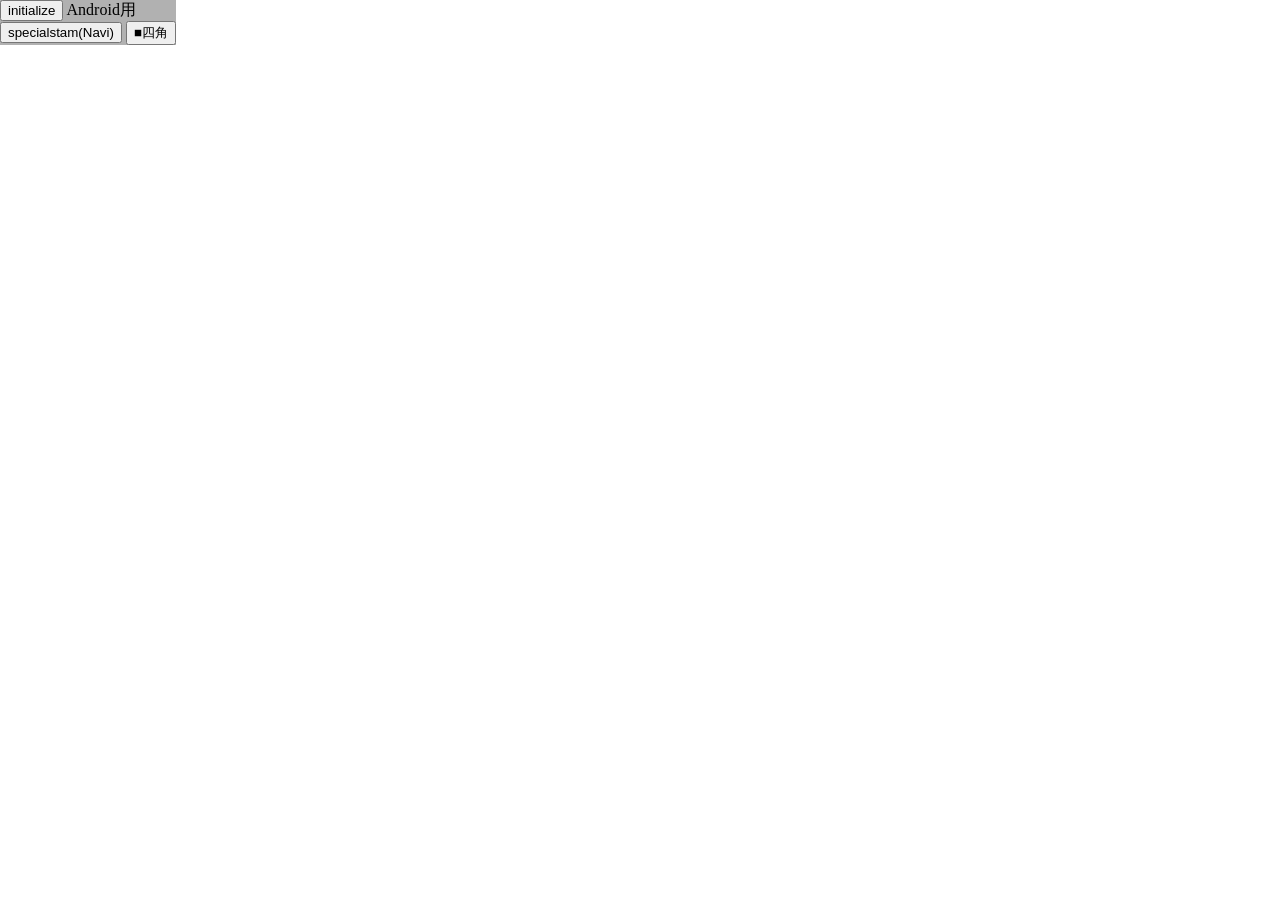
<file: app/assets/test.html>
<html>
<head>
    <meta http-equiv="Content-Type" content="text/html; charset=utf-8"/>
    <meta http-equiv="imagetoolbar" content="no"/>
    <style type="text/css">
            #controller {
                position: absolute;
                z-index: 100;
                background-color: rgba(100, 100, 100, 0.5);
            }
            #map_canvas {
                position:absolute;
                width:100%;
                height:100%;
            }

    </style>

    <!-- GoogleMapsAPI関連 -->
    <script type="text/javascript"
            src="https://maps.google.co.jp/maps/api/js?key=AIzaSyDAfsIzEoyVXxzBRW5fyQGjDnu6rAa3Pck&language=ja"></script>
    <script type="text/javascript" src="js/map_gglmap.js"></script>

    <!-- GeoSpaceAPI関連 -->
    <!-- <script type="text/javascript" src="http://api-auth-pre.mapfan.com/v1/jslib/js/map/mfjsapi"></script> -->
    <!-- 本番利用 <script type="text/javascript" src="http://api-auth.mapfan.com/v1/jslib/js/map/mfjsapi"></script> -->
    <!-- <script type="text/javascript" src="js/map_mapfan.js"></script> -->

    <script type="text/javascript" src="js/nikko_map.js"></script>

</head>
<body style="margin:0px;padding:0px;-webkit-tap-highlight-color: rgba(0, 0, 0, 0);"
      onload="ApiWrap.mapInitialize(35.375499, 139.461690, 12)">

<div id="controller">
    <input type="button" value="initialize"
           onclick="ApiWrap.mapInitialize(35.3632928,139.3854307, 12)">
    <!--  <input type="button" value="viewContentsMarker(true)" onclick="Main.viewContentsMarker('0,1,2_01,03,04_35.685147,35.686347,35.687547_139.752922,139.753022,139.753122', true, '../img/icon/icon_small_type')">
     <input type="button" value="viewContentsMarker(false)" onclick="Main.viewContentsMarker('3,4,5_05,02,03_35.675147,35.676347,35.677547_139.752922,139.753022,139.753122', false, '../img/icon/icon_small_type')">
     <input type="button" value="removeContentsMaker" onclick="Main.removeContentsMaker()">
     <input type="button" value="myLocationIconDispChange" onclick="Main.myLocationIconDispChange('35.682240, 139.739115,../../img/icon/my_direction_south.png')">
     <input type="button" value="removeMyLocationIcon" onclick="Main.removeMyLocationIcon()">
     <br />
     <input type="button" value="setStartNavigation" onclick="Main.setStartNavigation('35.675147,139.758757,35.695849,139.752922')">
     <input type="button" value="removeStartNavigation" onclick="Main.removeStartNavigation()">
     <input type="button" value="startLocationToMyLocation" onclick="Main.startLocationToMyLocation_contentsRoute('35.685147,139.758757,35.685849,139.752922')">
     <input type="button" value="removeStartMaker" onclick="Main.removeStartMaker()">
     <input type="button" value="removeEndMaker" onclick="Main.removeEndMaker()">
     <input type="button" value="setPolyline_contentsRoute" onclick="Main.setPolyline_contentsRoute('35.675147,35.676347,35.677547_139.752922,139.753022,139.753122')">
     <input type="button" value="removepaintPolyLine" onclick="Main.removepaintPolyLine()">
     <br />
     <input type="button" value="setPolyline_route" onclick="Main.setPolyline_route('35.677426,35.677288,35.679243,35.680013,35.683804,35.688800,35.689313,35.691386,35.691010,35.689214,35.675254,35.677781_139.751841,139.749362,139.747344,139.745594,139.744135,139.745496,139.750480,139.756484,139.760976,139.764184,139.759760,139.753148')">
     <input type="button" value="setPolyline_navi" onclick="Main.setPolyline_navi('35.685600,35.684077,35.683848,35.679978,35.678157_139.730609,139.734852,139.744029,139.745664,139.736685')">
     <input type="button" value="setPolyline_dictionary" onclick="Main.setPolyline_dictionary('35.685600,35.684077,35.683848,35.679978,35.678157,35.674837,35.672868_139.730609,139.734852,139.744029,139.745664,139.736685,139.730926,139.724000')">
     <input type="button" value="moveNavigationPolyline" onclick="Main.moveNavigationPolyline('35.677426,35.677288,35.679243,35.680013,35.683804,35.688800,35.689313,35.691386,35.691010,35.689214,35.675254,35.677781_139.751841,139.749362,139.747344,139.745594,139.744135,139.745496,139.750480,139.756484,139.760976,139.764184,139.759760,139.753148')">
     <br />
     <input type="button" value="setBounce0" onclick="Main.setBounce('0,0')">
     <input type="button" value="setBounce1" onclick="Main.setBounce('0,1')">
     <input type="button" value="setBounce2" onclick="Main.setBounce('1,2')">
     <input type="button" value="setZoom5" onclick="Main.setZoom(5)">
     <input type="button" value="setZoom10" onclick="Main.setZoom(10)">
     <input type="button" value="setZoom15" onclick="Main.setZoom(15)">
     <input type="button" value="setZoom20" onclick="Main.setZoom(20)">
     <br />
     <input type="button" value="displayCenter" onclick="Main.displayCenter()">
     <input type="button" value="getSaveData" onclick="Main.getSaveData()">
     <input type="button" value="displayCenter（皇居）" onclick="Main.myLocation('35.685147,139.752922')">
     <input type="button" value="displayCenter（ディズニー）" onclick="Main.myLocation('35.630735,139.882826')">
     <br />
     <input type="button" value="startAutoRoad" onclick="Main.startAutoRoad('35.733354_139.434786_35.682262_139.739117')">
     <input type="button" value="routeAutoRoad" onclick="Main.routeAutoRoad('35.685851_139.730797_35.682169_139.740654')">
     <input type="button" value="autoRoad_false" onclick="Main.autoRoad('35.733354_139.434786_35.682262_139.739117', false, '#000000')">
     <input type="button" value="removeAutoRoad" onclick="Main.removeAutoRoad()">
     <br /> -->
    Android用<br/>
    <!--<input type="button" value="setPolyline(Navi)"-->
           <!--onclick="Main.setPolyline('navi_35.677426,35.677288,35.679243,35.680013,35.683804,35.688800,35.689313,35.691386,35.691010,35.689214,35.675254,35.677781_139.751841,139.749362,139.747344,139.745594,139.744135,139.745496,139.750480,139.756484,139.760976,139.764184,139.759760,139.753148_35.685147_139.752922')">-->
    <!---->
    <!-- <input type="button" value="specialstam(Navi)" onclick="Main.setPolyline('navi_35.348570_139.510148_35.3631529_139.3856023')"> -->

    <input type="button" value="specialstam(Navi)"
           onclick="Main.setPolyline('navi_35.34857,35.347086,35.34575,35.345428,35.344883,35.344487,35.344163,35.343962,35.343787,35.343586,35.343393,35.34292,35.342675,35.341652,35.341153,35.340357,35.336551,35.331996,35.330711,35.330083,35.329575,35.329033,35.328612,35.328227,35.327877,35.327054,35.326724,35.326182,35.325954,35.325578,35.32167,35.318939,35.318116,35.317831,35.318016,35.317311,35.31715,35.315912,35.315203,35.314327,35.314187,35.314141,35.314005,35.31388,35.313802,35.313673,35.313676,35.313623,35.313476,35.313281,35.313182,35.313046,35.312793,35.312261,35.31208,35.311476,35.310692,35.310118,35.31008,35.309684,35.308414,35.308409,35.307764,35.307673,35.307675,35.307553,35.307129,35.30618,35.303398,35.299163,35.297628,35.297479,35.297454,35.299089,35.300439,35.302878,35.305354,35.307843,35.315146,35.319528,35.331313,35.331803,35.332325,35.332384,35.332811,35.332839,35.332981,35.333062,35.333447,35.333454,35.33357,35.333625,35.333772,35.333964,35.333846,35.334004,35.334142,35.334221,35.334201,35.335058,35.335285,35.335309,35.336043,35.337621,35.338825,35.352977,35.359687,35.361453,35.363513,35.364617,35.368531,35.36962,35.368634,35.368104,35.368325,35.370385,35.3709,35.373916,35.372739,35.372695,35.370267,35.370473,35.372949,35.375853,35.380682,35.38533,35.380044,35.384522,35.388505,35.390043,35.391093,35.392267,35.402009,35.403321,35.40523,35.407746,35.411863,35.412545,35.414204,35.416267,35.418714,35.4186,35.417603,35.41782,35.417831,35.417676,35.417034,35.417458,35.417493,35.417635,35.417381,35.416778,35.416665,35.416004,35.417775,35.419941,35.419471,35.416932,35.41287,35.407624,35.407558,35.407411,35.408419,35.40915,35.410371,35.410965,35.41064,35.410795,35.410639,35.411181,35.411317,35.411243,35.410925,35.410974,35.410865,35.410239,35.409204,35.410393,35.410874,35.411717,35.424248,35.424877,35.426101,35.426591,35.427229,35.427054,35.426477,35.425953,35.425358,35.425052,35.424676,35.424947,35.424641,35.424606,35.424186,35.423706,35.423592,35.423627,35.424041,35.423565,35.424109,35.423849,35.423008,35.422674,35.422303,35.422244,35.422821,35.42317,35.423433,35.42345,35.423651,35.423563,35.422348,35.421998,35.420835,35.419559,35.417124,35.416101,35.414438,35.412694,35.408292,35.40374,35.402,35.398963,35.396545,35.395203,35.393744,35.391252,35.389147,35.388346,35.389372,35.387854,35.386473,35.383823,35.381417,35.378042,35.373658,35.371068,35.365698,35.360413,35.359556,35.358391,35.358807,35.358422,35.358496,35.357122,35.355731,35.3532,35.350889,35.351885,35.352115,35.352026,35.351886,35.351639,35.351809,35.351991,35.351888,35.351796,35.351741,35.351326,35.351134,35.351077,35.350979,35.350853,35.351054,35.351185,35.351348,35.351709,35.351903,35.352003,35.351935,35.351723,35.351417,35.351335,35.351067,35.351052,35.351104,35.351056,35.350966,35.350732,35.350645,35.350266,35.349907,35.349798,35.349662,35.349572,35.349211,35.348807,35.349625,35.349487,35.349384,35.349294,35.349172,35.348971,35.348911,35.348893,35.34888,35.348854,35.348825,35.348797,35.34857_139.510148,139.511319,139.508376,139.508588,139.508649,139.508679,139.509301,139.509451,139.509559,139.50972,139.509934,139.510717,139.510943,139.511222,139.51164,139.512166,139.510308,139.498655,139.498783,139.500387,139.500366,139.500108,139.500323,139.500387,139.500173,139.498864,139.498787,139.498487,139.498315,139.498047,139.49641,139.496624,139.496392,139.496423,139.49574,139.495118,139.494541,139.494131,139.493691,139.493316,139.492876,139.49256,139.492037,139.491915,139.491274,139.491049,139.490884,139.490195,139.489828,139.489855,139.489634,139.489482,139.489044,139.48923,139.489336,139.490552,139.489916,139.489286,139.489258,139.489031,139.488259,139.488784,139.488698,139.488006,139.4874,139.4868,139.485743,139.484055,139.481565,139.487877,139.483598,139.481262,139.475102,139.473827,139.476771,139.481064,139.481793,139.480192,139.469635,139.438696,139.443491,139.443149,139.44314,139.442639,139.442472,139.442546,139.442578,139.442321,139.442458,139.442544,139.442564,139.442352,139.442388,139.442517,139.442706,139.442887,139.443004,139.443051,139.443184,139.443807,139.443866,139.443806,139.44379,139.443801,139.444198,139.440564,139.438272,139.43672,139.436937,139.440058,139.441755,139.438849,139.435403,139.434555,139.433472,139.432985,139.434248,139.433238,139.43239,139.431794,139.430495,139.428474,139.430276,139.430632,139.433494,139.415522,139.402069,139.399945,139.402918,139.403889,139.400306,139.398536,139.403525,139.405982,139.407027,139.40726,139.411547,139.411139,139.412013,139.413649,139.412853,139.413221,139.418702,139.41923,139.419263,139.419496,139.420081,139.420351,139.420207,139.420228,139.420459,139.420851,139.421996,139.424251,139.424906,139.424665,139.430348,139.434959,139.441873,139.441444,139.444717,139.449112,139.449384,139.449524,139.451338,139.452069,139.452095,139.452399,139.453279,139.453683,139.453777,139.453821,139.453923,139.454473,139.454799,139.45453,139.455072,139.454852,139.456376,139.456623,139.449873,139.449454,139.449905,139.449916,139.449916,139.450506,139.451857,139.453091,139.453563,139.453874,139.454561,139.455065,139.455559,139.455848,139.456127,139.456245,139.456685,139.457361,139.458011,139.45817,139.458535,139.459369,139.459824,139.460006,139.460105,139.460779,139.461884,139.462378,139.463451,139.464824,139.466929,139.470923,139.473144,139.474163,139.475987,139.477854,139.477495,139.477114,139.475829,139.476118,139.475543,139.475336,139.47474,139.477167,139.477008,139.47722,139.478039,139.479562,139.481184,139.483136,139.481057,139.483532,139.484445,139.484922,139.487244,139.492439,139.489967,139.488379,139.48818,139.485578,139.485455,139.489142,139.489308,139.491005,139.492615,139.495479,139.502517,139.50496,139.503523,139.505536,139.505798,139.506189,139.506147,139.506693,139.506809,139.506904,139.507105,139.507332,139.507325,139.507036,139.507257,139.507276,139.507121,139.5072,139.507705,139.507883,139.508067,139.508388,139.508392,139.508549,139.508792,139.50883,139.508768,139.508914,139.508842,139.508636,139.508559,139.50844,139.508445,139.508697,139.508939,139.508848,139.508767,139.508781,139.508729,139.508946,139.509424,139.509464,139.508807,139.509011,139.509171,139.509273,139.509461,139.509432,139.509904,139.510013,139.510083,139.510203,139.51027,139.510302,139.510148_35.3631529_139.3856023')">


    <input type="button" value="■四角"
           onclick="Main.setPolyline('navi_35.369400,35.283777,35.289762,35.358935,139.464734,139.536226,139.643006,139.618717_35.3631529_139.3856023')">

    <!--
                <input type="button" value="delLocusPolyline(2)" onclick="Main.delLocusPolyline(2)">
                <input type="button" value="delLocusPolyline(6)" onclick="Main.delLocusPolyline(6)">
                <input type="button" value="delLocusPolyline(9)" onclick="Main.delLocusPolyline(9)">
                <input type="button" value="allDelLocusPolyline()" onclick="Main.allDelLocusPolyline()">
                <br />
                <input type="button" value="setPolyline(free)" onclick="Main.setPolyline('free_35.677426,35.677288,35.679243,35.680013,35.683804,35.688800,35.689313,35.691386,35.691010,35.689214,35.675254,35.677781_139.751841,139.749362,139.747344,139.745594,139.744135,139.745496,139.750480,139.756484,139.760976,139.764184,139.759760,139.753148_35.685147_139.752922')">
                <input type="button" value="setLocusPolyline(2)" onclick="Main.setLocusPolyline(2)">
                <input type="button" value="setLocusPolyline(6)" onclick="Main.setLocusPolyline(6)">
                <input type="button" value="setLocusPolyline(9)" onclick="Main.setLocusPolyline(9)"> -->
</div>

<div id="map_canvas"/>

</body>
</html>
</file>
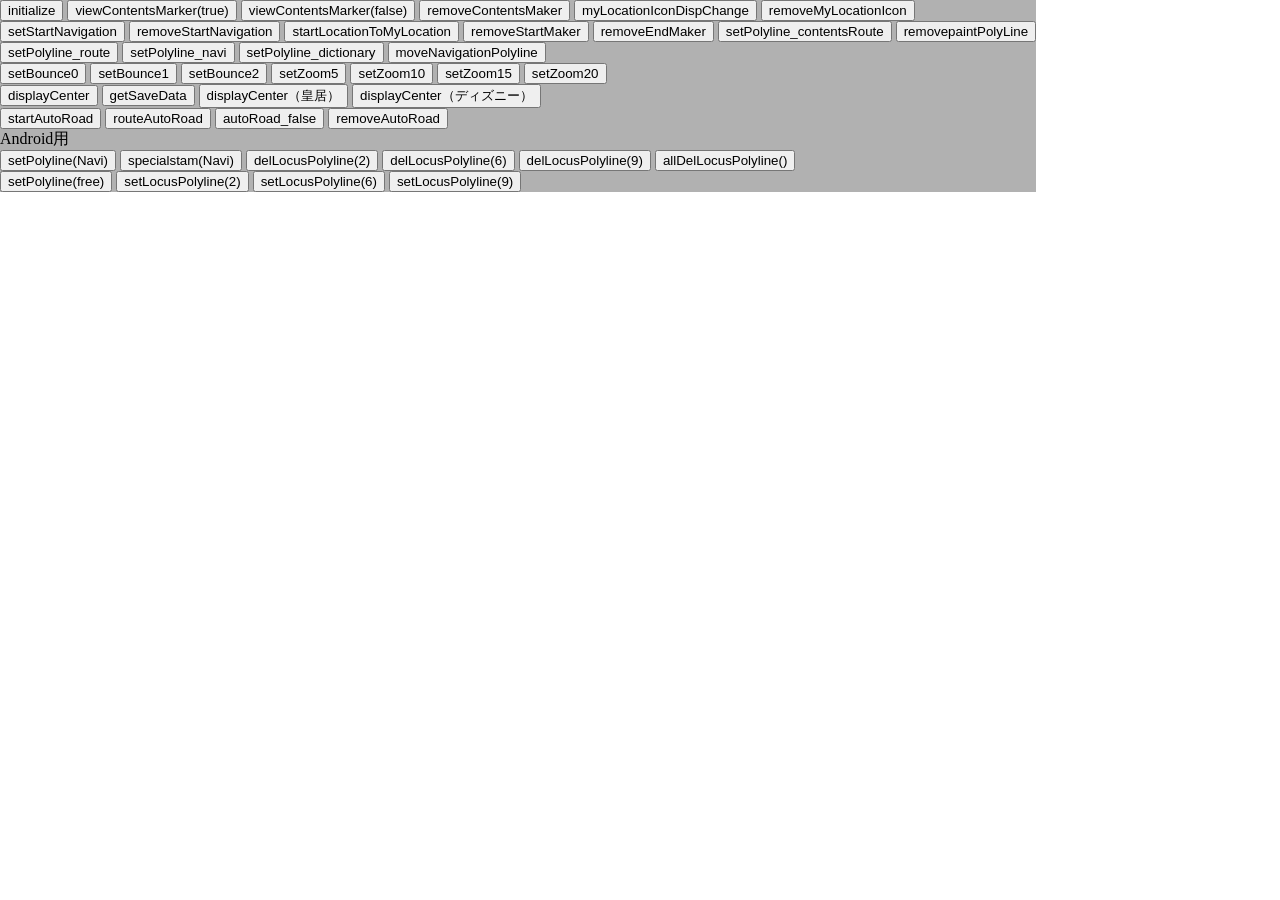
<file: app/assets/test_moto.html>
<html>
<head>
    <meta http-equiv="Content-Type" content="text/html; charset=utf-8" />
    <meta http-equiv="imagetoolbar" content="no"/>
    <style type="text/css">
            #controller {
                position: absolute;
                z-index: 100;
                background-color: rgba(100, 100, 100, 0.5);
            }
            #map_canvas {
                position:absolute;
                width:100%;
                height:100%;
            }
        </style>

    <!-- GoogleMapsAPI関連 -->
    <script type="text/javascript" src="https://maps.google.co.jp/maps/api/js?key=AIzaSyDAfsIzEoyVXxzBRW5fyQGjDnu6rAa3Pck&language=ja"></script>
    <script type="text/javascript" src="js/map_gglmap.js"></script>

    <!-- GeoSpaceAPI関連 -->
    <!-- <script type="text/javascript" src="http://api-auth-pre.mapfan.com/v1/jslib/js/map/mfjsapi"></script> -->
    <!-- 本番利用 <script type="text/javascript" src="http://api-auth.mapfan.com/v1/jslib/js/map/mfjsapi"></script> -->
    <!-- <script type="text/javascript" src="js/map_mapfan.js"></script> -->

    <script type="text/javascript" src="js/nikko_map.js"></script>

</head>
<body style="margin:0px;padding:0px;-webkit-tap-highlight-color: rgba(0, 0, 0, 0);"
      onload="ApiWrap.mapInitialize(35.3632928,139.3854307, 12)">

<div id="controller">
    <input type="button" value="initialize"
           onclick="ApiWrap.mapInitialize(35.3632928,139.3854307, 12)">
    <input type="button" value="viewContentsMarker(true)"
           onclick="Main.viewContentsMarker('0,1,2_01,03,04_35.685147,35.686347,35.687547_139.752922,139.753022,139.753122', true, '../img/icon/icon_small_type')">
    <input type="button" value="viewContentsMarker(false)"
           onclick="Main.viewContentsMarker('3,4,5_05,02,03_35.675147,35.676347,35.677547_139.752922,139.753022,139.753122', false, '../img/icon/icon_small_type')">
    <input type="button" value="removeContentsMaker" onclick="Main.removeContentsMaker()">
    <input type="button" value="myLocationIconDispChange"
           onclick="Main.myLocationIconDispChange('35.682240, 139.739115,../../img/icon/my_direction_south.png')">
    <input type="button" value="removeMyLocationIcon" onclick="Main.removeMyLocationIcon()">
    <br/>
    <input type="button" value="setStartNavigation"
           onclick="Main.setStartNavigation('35.675147,139.758757,35.695849,139.752922')">
    <input type="button" value="removeStartNavigation" onclick="Main.removeStartNavigation()">
    <input type="button" value="startLocationToMyLocation"
           onclick="Main.startLocationToMyLocation_contentsRoute('35.685147,139.758757,35.685849,139.752922')">
    <input type="button" value="removeStartMaker" onclick="Main.removeStartMaker()">
    <input type="button" value="removeEndMaker" onclick="Main.removeEndMaker()">
    <input type="button" value="setPolyline_contentsRoute"
           onclick="Main.setPolyline_contentsRoute('35.675147,35.676347,35.677547_139.752922,139.753022,139.753122')">
    <input type="button" value="removepaintPolyLine" onclick="Main.removepaintPolyLine()">
    <br/>
    <input type="button" value="setPolyline_route"
           onclick="Main.setPolyline_route('35.677426,35.677288,35.679243,35.680013,35.683804,35.688800,35.689313,35.691386,35.691010,35.689214,35.675254,35.677781_139.751841,139.749362,139.747344,139.745594,139.744135,139.745496,139.750480,139.756484,139.760976,139.764184,139.759760,139.753148')">
    <input type="button" value="setPolyline_navi"
           onclick="Main.setPolyline_navi('35.685600,35.684077,35.683848,35.679978,35.678157_139.730609,139.734852,139.744029,139.745664,139.736685')">
    <input type="button" value="setPolyline_dictionary"
           onclick="Main.setPolyline_dictionary('35.685600,35.684077,35.683848,35.679978,35.678157,35.674837,35.672868_139.730609,139.734852,139.744029,139.745664,139.736685,139.730926,139.724000')">
    <input type="button" value="moveNavigationPolyline"
           onclick="Main.moveNavigationPolyline('35.677426,35.677288,35.679243,35.680013,35.683804,35.688800,35.689313,35.691386,35.691010,35.689214,35.675254,35.677781_139.751841,139.749362,139.747344,139.745594,139.744135,139.745496,139.750480,139.756484,139.760976,139.764184,139.759760,139.753148')">
    <br/>
    <input type="button" value="setBounce0" onclick="Main.setBounce('0,0')">
    <input type="button" value="setBounce1" onclick="Main.setBounce('0,1')">
    <input type="button" value="setBounce2" onclick="Main.setBounce('1,2')">
    <input type="button" value="setZoom5" onclick="Main.setZoom(5)">
    <input type="button" value="setZoom10" onclick="Main.setZoom(10)">
    <input type="button" value="setZoom15" onclick="Main.setZoom(15)">
    <input type="button" value="setZoom20" onclick="Main.setZoom(20)">
    <br/>
    <input type="button" value="displayCenter" onclick="Main.displayCenter()">
    <input type="button" value="getSaveData" onclick="Main.getSaveData()">
    <input type="button" value="displayCenter（皇居）"
           onclick="Main.myLocation('35.685147,139.752922')">
    <input type="button" value="displayCenter（ディズニー）"
           onclick="Main.myLocation('35.630735,139.882826')">
    <br/>
    <input type="button" value="startAutoRoad"
           onclick="Main.startAutoRoad('35.733354_139.434786_35.682262_139.739117')">
    <input type="button" value="routeAutoRoad"
           onclick="Main.routeAutoRoad('35.685851_139.730797_35.682169_139.740654')">
    <input type="button" value="autoRoad_false"
           onclick="Main.autoRoad('35.733354_139.434786_35.682262_139.739117', false, '#000000')">
    <input type="button" value="removeAutoRoad" onclick="Main.removeAutoRoad()">
    <br/>
    Android用<br/>
    <input type="button" value="setPolyline(Navi)"
           onclick="Main.setPolyline('navi_35.677426,35.677288,35.679243,35.680013,35.683804,35.688800,35.689313,35.691386,35.691010,35.689214,35.675254,35.677781_139.751841,139.749362,139.747344,139.745594,139.744135,139.745496,139.750480,139.756484,139.760976,139.764184,139.759760,139.753148_35.685147_139.752922')">

    <!-- <input type="button" value="specialstam(Navi)" onclick="Main.setPolyline('navi_35.348570_139.510148_35.3631529_139.3856023')"> -->

    <input type="button" value="specialstam(Navi)"
           onclick="Main.setPolyline('navi_35.34857,35.347086,35.34575,35.345428,35.344883,35.344487,35.344163,35.343962,35.343787,35.343586,35.343393,35.34292,35.342675,35.341652,35.341153,35.340357,35.336551,35.331996,35.330711,35.330083,35.329575,35.329033,35.328612,35.328227,35.327877,35.327054,35.326724,35.326182,35.325954,35.325578,35.32167,35.318939,35.318116,35.317831,35.318016,35.317311,35.31715,35.315912,35.315203,35.314327,35.314187,35.314141,35.314005,35.31388,35.313802,35.313673,35.313676,35.313623,35.313476,35.313281,35.313182,35.313046,35.312793,35.312261,35.31208,35.311476,35.310692,35.310118,35.31008,35.309684,35.308414,35.308409,35.307764,35.307673,35.307675,35.307553,35.307129,35.30618,35.303398,35.299163,35.297628,35.297479,35.297454,35.299089,35.300439,35.302878,35.305354,35.307843,35.315146,35.319528,35.331313,35.331803,35.332325,35.332384,35.332811,35.332839,35.332981,35.333062,35.333447,35.333454,35.33357,35.333625,35.333772,35.333964,35.333846,35.334004,35.334142,35.334221,35.334201,35.335058,35.335285,35.335309,35.336043,35.337621,35.338825,35.352977,35.359687,35.361453,35.363513,35.364617,35.368531,35.36962,35.368634,35.368104,35.368325,35.370385,35.3709,35.373916,35.372739,35.372695,35.370267,35.370473,35.372949,35.375853,35.380682,35.38533,35.380044,35.384522,35.388505,35.390043,35.391093,35.392267,35.402009,35.403321,35.40523,35.407746,35.411863,35.412545,35.414204,35.416267,35.418714,35.4186,35.417603,35.41782,35.417831,35.417676,35.417034,35.417458,35.417493,35.417635,35.417381,35.416778,35.416665,35.416004,35.417775,35.419941,35.419471,35.416932,35.41287,35.407624,35.407558,35.407411,35.408419,35.40915,35.410371,35.410965,35.41064,35.410795,35.410639,35.411181,35.411317,35.411243,35.410925,35.410974,35.410865,35.410239,35.409204,35.410393,35.410874,35.411717,35.424248,35.424877,35.426101,35.426591,35.427229,35.427054,35.426477,35.425953,35.425358,35.425052,35.424676,35.424947,35.424641,35.424606,35.424186,35.423706,35.423592,35.423627,35.424041,35.423565,35.424109,35.423849,35.423008,35.422674,35.422303,35.422244,35.422821,35.42317,35.423433,35.42345,35.423651,35.423563,35.422348,35.421998,35.420835,35.419559,35.417124,35.416101,35.414438,35.412694,35.408292,35.40374,35.402,35.398963,35.396545,35.395203,35.393744,35.391252,35.389147,35.388346,35.389372,35.387854,35.386473,35.383823,35.381417,35.378042,35.373658,35.371068,35.365698,35.360413,35.359556,35.358391,35.358807,35.358422,35.358496,35.357122,35.355731,35.3532,35.350889,35.351885,35.352115,35.352026,35.351886,35.351639,35.351809,35.351991,35.351888,35.351796,35.351741,35.351326,35.351134,35.351077,35.350979,35.350853,35.351054,35.351185,35.351348,35.351709,35.351903,35.352003,35.351935,35.351723,35.351417,35.351335,35.351067,35.351052,35.351104,35.351056,35.350966,35.350732,35.350645,35.350266,35.349907,35.349798,35.349662,35.349572,35.349211,35.348807,35.349625,35.349487,35.349384,35.349294,35.349172,35.348971,35.348911,35.348893,35.34888,35.348854,35.348825,35.348797,35.34857_139.510148,139.511319,139.508376,139.508588,139.508649,139.508679,139.509301,139.509451,139.509559,139.50972,139.509934,139.510717,139.510943,139.511222,139.51164,139.512166,139.510308,139.498655,139.498783,139.500387,139.500366,139.500108,139.500323,139.500387,139.500173,139.498864,139.498787,139.498487,139.498315,139.498047,139.49641,139.496624,139.496392,139.496423,139.49574,139.495118,139.494541,139.494131,139.493691,139.493316,139.492876,139.49256,139.492037,139.491915,139.491274,139.491049,139.490884,139.490195,139.489828,139.489855,139.489634,139.489482,139.489044,139.48923,139.489336,139.490552,139.489916,139.489286,139.489258,139.489031,139.488259,139.488784,139.488698,139.488006,139.4874,139.4868,139.485743,139.484055,139.481565,139.487877,139.483598,139.481262,139.475102,139.473827,139.476771,139.481064,139.481793,139.480192,139.469635,139.438696,139.443491,139.443149,139.44314,139.442639,139.442472,139.442546,139.442578,139.442321,139.442458,139.442544,139.442564,139.442352,139.442388,139.442517,139.442706,139.442887,139.443004,139.443051,139.443184,139.443807,139.443866,139.443806,139.44379,139.443801,139.444198,139.440564,139.438272,139.43672,139.436937,139.440058,139.441755,139.438849,139.435403,139.434555,139.433472,139.432985,139.434248,139.433238,139.43239,139.431794,139.430495,139.428474,139.430276,139.430632,139.433494,139.415522,139.402069,139.399945,139.402918,139.403889,139.400306,139.398536,139.403525,139.405982,139.407027,139.40726,139.411547,139.411139,139.412013,139.413649,139.412853,139.413221,139.418702,139.41923,139.419263,139.419496,139.420081,139.420351,139.420207,139.420228,139.420459,139.420851,139.421996,139.424251,139.424906,139.424665,139.430348,139.434959,139.441873,139.441444,139.444717,139.449112,139.449384,139.449524,139.451338,139.452069,139.452095,139.452399,139.453279,139.453683,139.453777,139.453821,139.453923,139.454473,139.454799,139.45453,139.455072,139.454852,139.456376,139.456623,139.449873,139.449454,139.449905,139.449916,139.449916,139.450506,139.451857,139.453091,139.453563,139.453874,139.454561,139.455065,139.455559,139.455848,139.456127,139.456245,139.456685,139.457361,139.458011,139.45817,139.458535,139.459369,139.459824,139.460006,139.460105,139.460779,139.461884,139.462378,139.463451,139.464824,139.466929,139.470923,139.473144,139.474163,139.475987,139.477854,139.477495,139.477114,139.475829,139.476118,139.475543,139.475336,139.47474,139.477167,139.477008,139.47722,139.478039,139.479562,139.481184,139.483136,139.481057,139.483532,139.484445,139.484922,139.487244,139.492439,139.489967,139.488379,139.48818,139.485578,139.485455,139.489142,139.489308,139.491005,139.492615,139.495479,139.502517,139.50496,139.503523,139.505536,139.505798,139.506189,139.506147,139.506693,139.506809,139.506904,139.507105,139.507332,139.507325,139.507036,139.507257,139.507276,139.507121,139.5072,139.507705,139.507883,139.508067,139.508388,139.508392,139.508549,139.508792,139.50883,139.508768,139.508914,139.508842,139.508636,139.508559,139.50844,139.508445,139.508697,139.508939,139.508848,139.508767,139.508781,139.508729,139.508946,139.509424,139.509464,139.508807,139.509011,139.509171,139.509273,139.509461,139.509432,139.509904,139.510013,139.510083,139.510203,139.51027,139.510302,139.510148_35.3631529_139.3856023')">

    <input type="button" value="delLocusPolyline(2)" onclick="Main.delLocusPolyline(2)">
    <input type="button" value="delLocusPolyline(6)" onclick="Main.delLocusPolyline(6)">
    <input type="button" value="delLocusPolyline(9)" onclick="Main.delLocusPolyline(9)">
    <input type="button" value="allDelLocusPolyline()" onclick="Main.allDelLocusPolyline()">
    <br />
    <input type="button" value="setPolyline(free)" onclick="Main.setPolyline('free_35.677426,35.677288,35.679243,35.680013,35.683804,35.688800,35.689313,35.691386,35.691010,35.689214,35.675254,35.677781_139.751841,139.749362,139.747344,139.745594,139.744135,139.745496,139.750480,139.756484,139.760976,139.764184,139.759760,139.753148_35.685147_139.752922')">
    <input type="button" value="setLocusPolyline(2)" onclick="Main.setLocusPolyline(2)">
    <input type="button" value="setLocusPolyline(6)" onclick="Main.setLocusPolyline(6)">
    <input type="button" value="setLocusPolyline(9)" onclick="Main.setLocusPolyline(9)">
</div>

<div id="map_canvas"/>

</body>
</html>
</file>
<file: app/assets/css/style.css>
@font-face {
	font-weight: normal;
	font-style: normal;
}

*,
*::after,
*::before {
	-webkit-box-sizing: border-box;
	box-sizing: border-box;
}

.clearfix::before,
.clearfix::after {
	content: '';
	display: table;
}

.clearfix::after {
	clear: both;
}

body {
	font-family: 'Avenir Next', Avenir, 'Helvetica Neue', Helvetica, Arial, sans-serif;
	color: #515158;
	background: #f0f0f0;
	-webkit-font-smoothing: antialiased;
	-moz-osx-font-smoothing: grayscale;
}

a {
	text-decoration: none;
	color: #aaa;
	outline: none;
}

a:hover,
button:hover {
	color: #515158;
	outline: none;
}

a:focus,
button:focus {
	outline: none;
}

.hidden {
	position: absolute;
	overflow: hidden;
	width: 0;
	height: 0;
	pointer-events: none;
}

/* Icons */
.icon {
	display: block;
	width: 1em;
	height: 1em;
	margin: 0 auto;
	fill: currentColor;
}

.container {
	position: relative;
	width: 100vw;
	height: 100vh;
}

/* Header */

.where-header {
	position: absolute;
	z-index: 100;
	top: 0;
	left: 0;
	display: -webkit-flex;
	display: flex;
	-webkit-align-items: center;
	align-items: center;
	padding: 1.5em 1em;
	text-align: center;
}

.where-header h1 {
	font-size: 1.15em;
	font-weight: normal;
	line-height: 1;
	margin: 0 0 0 1em;
}

.main {
	position: fixed;
	top: 0;
	left: 0;
	overflow: hidden;
	width: calc(100vw - 300px);
	height: 100vh;    
    background: url(../img/bg.jpg);
    background-size: cover;
}

.mall {
	position: relative;
	width: 100%;
	height: 100%;
	pointer-events: none;
	-webkit-perspective: 3500px;
	perspective: 3500px;
	-webkit-perspective-origin: 0% 50%;
	perspective-origin: 0% 50%;
	-webkit-transition: -webkit-transform 0.8s;
	transition: transform 0.8s;
	-webkit-transition-timing-function: cubic-bezier(0.2, 1, 0.3, 1);
	transition-timing-function: cubic-bezier(0.2, 1, 0.3, 1);
}

.mall.mall--content-open {
	-webkit-transform: translate3d(0,-25%,0) scale3d(0.8,0.8,1);
	transform: translate3d(0,-25%,0) scale3d(0.8,0.8,1);
}

.surroundings,
.levels {
	position: absolute;
	top: 50%;
	left: 50%;
}

.surroundings {
	width: 192vmin;
	/* double of mall map */
	height: 128vmin;
	margin: -64vmin 0 0 -96vmin;
	pointer-events: none;
	-webkit-transition: opacity 0.8s;
	transition: opacity 0.8s;
	-webkit-transform-style: preserve-3d;
	transform-style: preserve-3d;
}

.surroundings__map {
	opacity: 0.3;
	/*max-width: 100%;*/
	width:100%;
	height:100%;
	display: block;
}

.surroundings--hidden {
	opacity: 0;
}

.levels {
	width: 90vmin;
	height: 60vmin;
	margin: -32vmin 0 0 -48vmin;
	-webkit-transition: -webkit-transform 0.3s;
	transition: transform 0.3s;
	-webkit-transform-style: preserve-3d;
	transform-style: preserve-3d;
}

.surroundings,
.levels {
	-webkit-transform: rotateX(70deg) rotateZ(-45deg) translateZ(-15vmin);
	transform: rotateX(70deg) rotateZ(-45deg) translateZ(-15vmin);
}

.level {
	position: relative;
	width: 100%;
	height: 100%;
	cursor: pointer;
	pointer-events: auto;
	-webkit-transition: opacity 1s, -webkit-transform 1s;
	transition: opacity 1s, transform 1s;
	-webkit-transition-timing-function: cubic-bezier(0.7, 0, 0.3, 1);
	transition-timing-function: cubic-bezier(0.7, 0, 0.3, 1);
	-webkit-transform-style: preserve-3d;
	transform-style: preserve-3d;
}

.level::after {
	font-size: 2.5vmin;
	line-height: 0;
	position: absolute;
	z-index: 100;
	top: -2em;
    left: 3.5em;
	white-space: nowrap;
	color: #7d7d86;
	-webkit-transform: rotateZ(45deg) rotateX(-70deg) translateZ(5vmin);
	transform: rotateZ(45deg) rotateX(-70deg) translateZ(5vmin);
	-webkit-transition: -webkit-transform 1s, color 0.3s;
	transition: transform 1s, color 0.3s;
	-webkit-transition-timing-function: cubic-bezier(0.7, 0, 0.3, 1);
	transition-timing-function: cubic-bezier(0.7, 0, 0.3, 1);
}

.level:hover::after,
.level--current::after {
	color: #515158;
}

.level--current::after {

	-webkit-transform: rotateZ(-20deg) rotateZ(45deg) rotateX(-70deg) translateZ(5vmin) translateX(5vmin) translateY(-10vmin);
	transform: rotateZ(-20deg) rotateZ(45deg) rotateX(-70deg) translateZ(5vmin) translateX(5vmin) translateY(-10vmin);
}

.level--1::after {
	content: 'L1';
}

.level--2::after {
	content: 'L2';
}

.level--3::after {
	content: 'L3';
}

.level--4::after {
	content: 'L4';
}

.level:not(:first-child) {
	position: absolute;
	top: 0;
	left: 0;
}

.level--2 {
	-webkit-transform: translateZ(10vmin);
	transform: translateZ(10vmin);
}

.level--3 {
	-webkit-transform: translateZ(20vmin);
	transform: translateZ(20vmin);
}

.level--4 {
	-webkit-transform: translateZ(30vmin);
	transform: translateZ(30vmin);
}


/* Selection transitions */

.levels--selected-1 .level:not(.level--1),
.levels--selected-2 .level:not(.level--2),
.levels--selected-3 .level:not(.level--3),
.levels--selected-4 .level:not(.level--4) {
	opacity: 0;
	/* fade out all others */
}

/* Other levels */

.level--current ~ .level {
	-webkit-transform: translateZ(90vmin);
	transform: translateZ(90vmin);
}

.levels--selected-2 .level--1,
.levels--selected-3 .level--1,
.levels--selected-4 .level--1,
.levels--selected-3 .level--2,
.levels--selected-4 .level--2,
.levels--selected-4 .level--3 {
	-webkit-transform: translateZ(-60vmin);
	transform: translateZ(-60vmin);
}

/* Delays */
/* 1 */

.levels--selected-1 .level--3,
.levels--selected-2 .level--3,
.levels--selected-3 .level--2,
.levels--selected-4 .level--2 {
	-webkit-transition-delay: 0.1s;
	transition-delay: 0.1s;
}

.levels--selected-1 .level--2,
.levels--selected-2 .level--current,
.levels--selected-2 .level--current::after,
.levels--selected-3 .level--current,
.levels--selected-3 .level--current::after,
.levels--selected-4 .level--3 {
	-webkit-transition-delay: 0.25s;
	transition-delay: 0.25s;
}

.levels--selected-1 .level--current,
.levels--selected-1 .level--current::after,
.levels--selected-4 .level--current,
.levels--selected-4 .level--current::after {
	-webkit-transition-delay: 0.45s;
	transition-delay: 0.45s;
}

/* Current level */

.level.level--current {
	/*-webkit-transform: translateZ(15vmin) rotateX(-90deg) rotateY(-44deg);*/
	/* go to center */
	/*transform: translateZ(15vmin) rotateX(-90deg) rotateY(-44deg);*/
	-webkit-transform: translateZ(12vmin)rotateX(-60deg) rotateY(-45deg) rotateZ(21deg);
	transform: translateZ(12vmin)rotateX(-60deg) rotateY(-45deg) rotateZ(21deg);
}

/* Navigation classes */
.levels--open .level,
.levels--open .level::after {
	-webkit-transition: -webkit-transform 1s, opacity 1s;
	transition: transform 1s, opacity 1s;
	-webkit-transition-delay: 0s;
	transition-delay: 0s;
}

.levels--open .level.level--current {
	opacity: 1;
}

.levels--open .level.level--moveOutUp,
.levels--open .level.level--moveOutDown {
	opacity: 0;
}

.levels--open .level.level--moveOutUp {
	-webkit-transform: translateZ(90vmin);
	transform: translateZ(90vmin);
}

.levels--open .level.level--moveOutDown {
	-webkit-transform: translateZ(-60vmin);
	transform: translateZ(-60vmin);
}


/* Level nav */
.mallnav {
	position: absolute;
	top: 0;
	right: 0;
	text-align: center;
	-webkit-transition: opacity 0.8s;
	transition: opacity 0.8s;
}

.mallnav--hidden {
	pointer-events: none;
	opacity: 0;
}

/* Box button */
.boxbutton {
	font-size: 2em;
	display: block;
	width: 2em;
	height: 2em;
	margin: 0;
	padding: 0;
	color: #fff;
	border: 0;
	background: #d7d7dc;
}

.boxbutton--dark {
	background: #c4c4c7;
}

.boxbutton--darker {
	background: #2c2c2f;
}

.boxbutton--alt {
	background: #3d1975;
}

.boxbutton--disabled,
.boxbutton--disabled:focus,
.boxbutton--disabled:hover {
	cursor: default;
	pointer-events: none;
	opacity: 0.2;
}

/* Level map */

.map__ground {
	fill: #d7d7dc;
}

.map__outline {
	-webkit-transition: fill 0.3s;
	transition: fill 0.3s;
	fill: #bbb;
}

.level:hover .map__outline,
.level--current .map__outline {
	fill: #a6a3a8;
}

.map__tree {
	fill: #7bad7f;
}

.map__lake {
	fill: #a2bbdd;
}

.map__space {
	-webkit-transition: fill-opacity 0.8s;
	transition: fill-opacity 0.8s;
	fill: #bdbdbd;
	fill-opacity: 0.6;
}

.level--current .map__space {
	fill-opacity: 1;
}

 .map__space--selected {
 	fill: #A4A4A4;
 }

/* Content */
.content {
	position: absolute;
	top: 100%;
	width: 100%;
	height: 50%;
}

.content__item {
	position: absolute;
	top: 0;
	width: 100%;
	height: 100%;
	padding: 3em;
	text-align: center;
	background: #d7d7dc;
	-webkit-transition: -webkit-transform 0.8s;
	transition: transform 0.8s;
	-webkit-transition-timing-function: cubic-bezier(0.2, 1, 0.3, 1);
	transition-timing-function: cubic-bezier(0.2, 1, 0.3, 1);
}

.content--open .content__item {
	-webkit-transition: none;
	transition: none;
}

.content__item--current {
	-webkit-transform: translate3d(0,-100%,0);
	transform: translate3d(0,-100%,0);
}

.content__item-title {
	font-size: 1.85em;
	margin: 0;
	padding: 0 0 0.75em 0;
	pointer-events: none;
	font-weight: normal;
	opacity: 0;
	-webkit-transform: translate3d(0,-3em,0) translate3d(0,-100%,0);
	transform: translate3d(0,-3em,0) translate3d(0,-100%,0);
}

.content__item[data-category='1'] .content__item-title {
	color: #7cbf7f;
}

.content__item[data-category='2'] .content__item-title {
	color: #6584c7;
}

.content__item[data-category='3'] .content__item-title {
	color: #dc4b7c;
}

.content__item[data-category='4'] .content__item-title {
	color: #8d65e0;
}

.content__item--hover .content__item-title {
	opacity: 1;
	-webkit-transition: opacity 0.3s;
	transition: opacity 0.3s;
}

.content__item--current .content__item-title {
	opacity: 1;
	-webkit-transform: translate3d(0,0,0);
	transform: translate3d(0,0,0);
}

.content__item-details {
	opacity: 0;
	margin: 0 auto;
	max-width: 50vmax;
}

.content__item--current .content__item-details {
	opacity: 1;
}

.content__meta {
	margin: 0;
	font-size: 0.85em;
	line-height: 1.5;
}

.content__meta-item {
	display: inline-block;
	padding: 0 0.25em;
	color: ;
}

.content__meta .icon {
	display: inline-block;
	vertical-align: middle;
}

.content__desc {
	text-align: left;
	margin: 7vmin 0 0 0;
}

.content__button {
	position: absolute;
	top: -100%;
	right: 0;
	-webkit-transition: opacity 0.3s 0.7s;
	transition: opacity 0.3s 0.7s;
}

.content__button--hidden {
	pointer-events: none;
	opacity: 0;
	-webkit-transition: none;
	transition: none;
}

/* Spaces list (sidebar) */

.spaces-list {
	position: absolute;
	top: 0;
	right: 0;
	width: 300px;
	min-height: 100vh;
	padding: 5em 0 1em;
	background: #fff;
}

.search {
	position: fixed;
	z-index: 100;
	top: 0;
	right: 0;
	left: calc(100vw - 300px);
}

.search__input {
	width: 100%;
	padding: 1.315em 2em;
	color: #fff;
	border: 0;
	background: #515158;
	border-radius: 0;
}

.search__input:focus {
	outline: none;
}

.label {
	position: absolute;
	top: 4em;
	right: 0;
}

.label__text {
	font-size: 0.85em;
	line-height: 1;
	display: block;
	padding: 1em;
	color: #e4e4e4;
}

.label__checkbox {
	position: absolute;
	z-index: 10;
	top: 0;
	left: 0;
	width: 100%;
	height: 100%;
	cursor: pointer;
	opacity: 0;
}

.label__checkbox:checked + .label__text {
	color: #515158;
}

.list {
	margin: 0 0 2em;
	padding: 0 1em 1em 2em;
	list-style: none;
}

.list__item {
	font-size: 1.05em;
	line-height: 1;
	position: relative;
	display: block;
}

.list__item:first-child {
	margin-top: 2em;
}

.grouped-by-category [data-category='1']:first-child,
.grouped-by-category :not([data-category='1']) + [data-category='1'],
.grouped-by-category [data-category='2']:first-child,
.grouped-by-category :not([data-category='2']) + [data-category='2'],
.grouped-by-category [data-category='3']:first-child,
.grouped-by-category :not([data-category='3']) + [data-category='3'],
.grouped-by-category [data-category='4']:first-child,
.grouped-by-category :not([data-category='4']) + [data-category='4'] {
	margin-top: 4em;
}

.grouped-by-category [data-category='1']:first-child::before,
.grouped-by-category :not([data-category='1']) + [data-category='1']::before,
.grouped-by-category [data-category='2']:first-child::before,
.grouped-by-category :not([data-category='2']) + [data-category='2']::before,
.grouped-by-category [data-category='3']:first-child::before,
.grouped-by-category :not([data-category='3']) + [data-category='3']::before,
.grouped-by-category [data-category='4']:first-child::before,
.grouped-by-category :not([data-category='4']) + [data-category='4']::before {
	font-size: 1.25em;
	position: absolute;
	top: -1.75em;
	left: 0;
	color: #c7c7c9;
}

.grouped-by-category [data-category='1']:first-child::before,
.grouped-by-category :not([data-category='1']) + [data-category='1']::before {
	content: 'Nourish & Refresh';
	color: #7cbf7f;
}

.grouped-by-category [data-category='2']:first-child::before,
.grouped-by-category :not([data-category='2']) + [data-category='2']::before {
	content: 'Learn & Create';
	color: #6584c7;
}

.grouped-by-category [data-category='3']:first-child::before,
.grouped-by-category :not([data-category='3']) + [data-category='3']::before {
	content: 'Swap & Give';
	color: #dc4b7c;
}

.grouped-by-category [data-category='4']:first-child::before,
.grouped-by-category :not([data-category='4']) + [data-category='4']::before {
	content: 'Relax & Recharge';
	color: #8d65e0;
}

.list__item::after {
	content: 'L' attr(data-level) ' / ' attr(data-space);
	font-size: 0.65em;
	line-height: 3;
	position: absolute;
	top: 0;
	right: 0;
	padding: 0 0.5em;
	pointer-events: none;
	color: #c7c7c9;
}

.list__link {
	font-size: 0.85em;
	display: block;
	padding: 0.5em 0.5em 0.5em 0;
}

.list__item--active .list__link,
.list__link:hover {
	color: #515158;
}

/* Pins */
.level__pins {
	position: absolute;
	top: 0;
	left: 0;
	width: 100%;
	height: 100%;
	pointer-events: none;
	-webkit-transform-style: preserve-3d;
	transform-style: preserve-3d;
}

.level__pins--active {
	pointer-events: auto;
}

.pin {
	position: absolute;
	width: 5.5vmin;
	height: 8.25vmin;
	margin: -8.25vmin 0 0 -2.25vmin; /* let the bottom tip be the reference point for individual coordinates */
	-webkit-transform: rotateZ(-20deg) rotateZ(45deg) rotateX(-70deg);
	transform: rotateZ(-20deg) rotateZ(45deg) rotateX(-70deg);
	-webkit-transform-origin: 50% 100%;
	transform-origin: 50% 100%;
	-webkit-transform-style: preserve-3d;
	transform-style: preserve-3d;
}

.pin__icon {
	position: relative;
	display: block;
	width: 100%;
	height: 100%;
	opacity: 0;
	-webkit-transform: translate3d(0,-100px,0);
	transform: translate3d(0,-100px,0);
	-webkit-transition: opacity 0.3s, -webkit-transform 0.3s;
	transition: opacity 0.3s, transform 0.3s;
	-webkit-transition-timing-function: cubic-bezier(0.2,1,0.3,1);
	transition-timing-function: cubic-bezier(0.2,1,0.3,1);
}

.level__pins--active .pin__icon {
	opacity: 1;
	-webkit-transform: translate3d(0,0,0);
	transform: translate3d(0,0,0);
}

.pin:nth-child(2) .pin__icon {
	-webkit-transition-delay: 0.05s;
	transition-delay: 0.05s;
}
.pin:nth-child(3) .pin__icon {
	-webkit-transition-delay: 0.1s;
	transition-delay: 0.1s;
}
.pin:nth-child(4) .pin__icon {
	-webkit-transition-delay: 0.15s;
	transition-delay: 0.15s;
}
.pin:nth-child(5) .pin__icon {
	-webkit-transition-delay: 0.2s;
	transition-delay: 0.2s;
}
.pin:nth-child(6) .pin__icon {
	-webkit-transition-delay: 0.25s;
	transition-delay: 0.25s;
}
.pin:nth-child(7) .pin__icon {
	-webkit-transition-delay: 0.3s;
	transition-delay: 0.3s;
}
.pin:nth-child(8) .pin__icon {
	-webkit-transition-delay: 0.35s;
	transition-delay: 0.35s;
}
.pin:nth-child(9) .pin__icon {
	-webkit-transition-delay: 0.4s;
	transition-delay: 0.4s;
}

.pin[data-category='1'] .icon--pin {
	fill: #7cbf7f;
}
.pin[data-category='2'] .icon--pin {
	fill: #6584c7;
}
.pin[data-category='3'] .icon--pin {
	fill: #dc4b7c;
}
.pin[data-category='4'] .icon--pin {
	fill: #8d65e0;
}

.pin--active .icon--pin {
	stroke: #515158;
	stroke-width: 15px;
}

.icon--pin {
	width: 100%;
	height: 100%;
}

.icon--logo {
	position: absolute;
	top: 11%;
	left: 25%;
	width: 50%;
	height: 50%;
	fill: white;
	fill-opacity: 0.6;
	-webkit-transition: fill-opacity 0.3s;
	transition: fill-opacity 0.3s;
}

.pin--active .icon--logo,
.pin:hover .icon--logo {
	fill-opacity: 1;
}

/* Pins for floor 1 */
.pin--1-1 { top: 60vmin; left: 8vmin; }
.pin--1-2 { top: 15vmin; left: 15vmin; }
.pin--1-3 { top: 15vmin; left: 88vmin; }
.pin--1-4 { top: 40vmin; left: 77vmin; }
.pin--1-5 { top: 33vmin; left: 38vmin; }
.pin--1-6 { top: 6vmin; left: 27vmin; }
.pin--1-7 { top: 36vmin; left: 61vmin; }
.pin--1-8 { top: 9vmin; left: 59vmin; }
.pin--1-9 { top: 8vmin; left: 51vmin; }

/* Pins for floor 2 */
.pin--2-1 { top: 7vmin; left: 22vmin; }
.pin--2-2 { top: 39vmin; left: 5vmin; }
.pin--2-3 { top: 21vmin; left: 84vmin; }
.pin--2-4 { top: 39vmin; left: 53vmin; }
.pin--2-5 { top: 14vmin; left: 50vmin; }
.pin--2-6 { top: 60vmin; left: 15vmin; }
.pin--2-7 { top: 34vmin; left: 37vmin; }
.pin--2-8 { top: 52vmin; left: 74vmin; }

/* Pins for floor 3 */
.pin--3-1 { top: 17vmin; left: 15vmin; }
.pin--3-2 { top: 42vmin; left: 5vmin; }
.pin--3-3 { top: 19vmin; left: 85vmin; }
.pin--3-4 { top: 61vmin; left: 57vmin; }
.pin--3-5 { top: 58vmin; left: 25vmin; }
.pin--3-6 { top: 30vmin; left: 57vmin; }
.pin--3-7 { top: 32vmin; left: 37vmin; }

/* Pins for floor 4 */
.pin--4-1 { top: 55vmin; left: 21vmin; }
.pin--4-2 { top: 18vmin; left: 20vmin; }
.pin--4-3 { top: 21vmin; left: 88vmin; }
.pin--4-4 { top: 52vmin; left: 74vmin; }
.pin--4-5 { top: 33vmin; left: 38vmin; }
.pin--4-6 { top: 39vmin; left: 56vmin; }
.pin--4-7 { top: 58vmin; left: 10vmin; }

/* Mobile compatability */
.open-search,
.close-search {
	display: none;
}

@media screen and (max-width: 65.625em), screen and (max-height: 40.625em) {
	.main {
		width: 100vw;
	}
	.spaces-list,
	.search {
		width: 100vw;
		right: 100%;
		left: auto;
	}
	.spaces-list--open,
	.spaces-list--open .search {
		right: 0;
	}
	.open-search,
	.close-search {
		position: absolute;
		display: block;
		top: 0;
		right: 0;
		z-index: 1000;
	}
	.mallnav {
		top: 4em;
	}
	.container {
		overflow: hidden;
	}
	.container--overflow {
		overflow: auto;
	}
	.content__item {
		overflow: auto;
	}
}
</file>
<file: app/assets/css/main.css>
.img__map--style {
    width: 100%;
    height: 100%;
}
</file>
